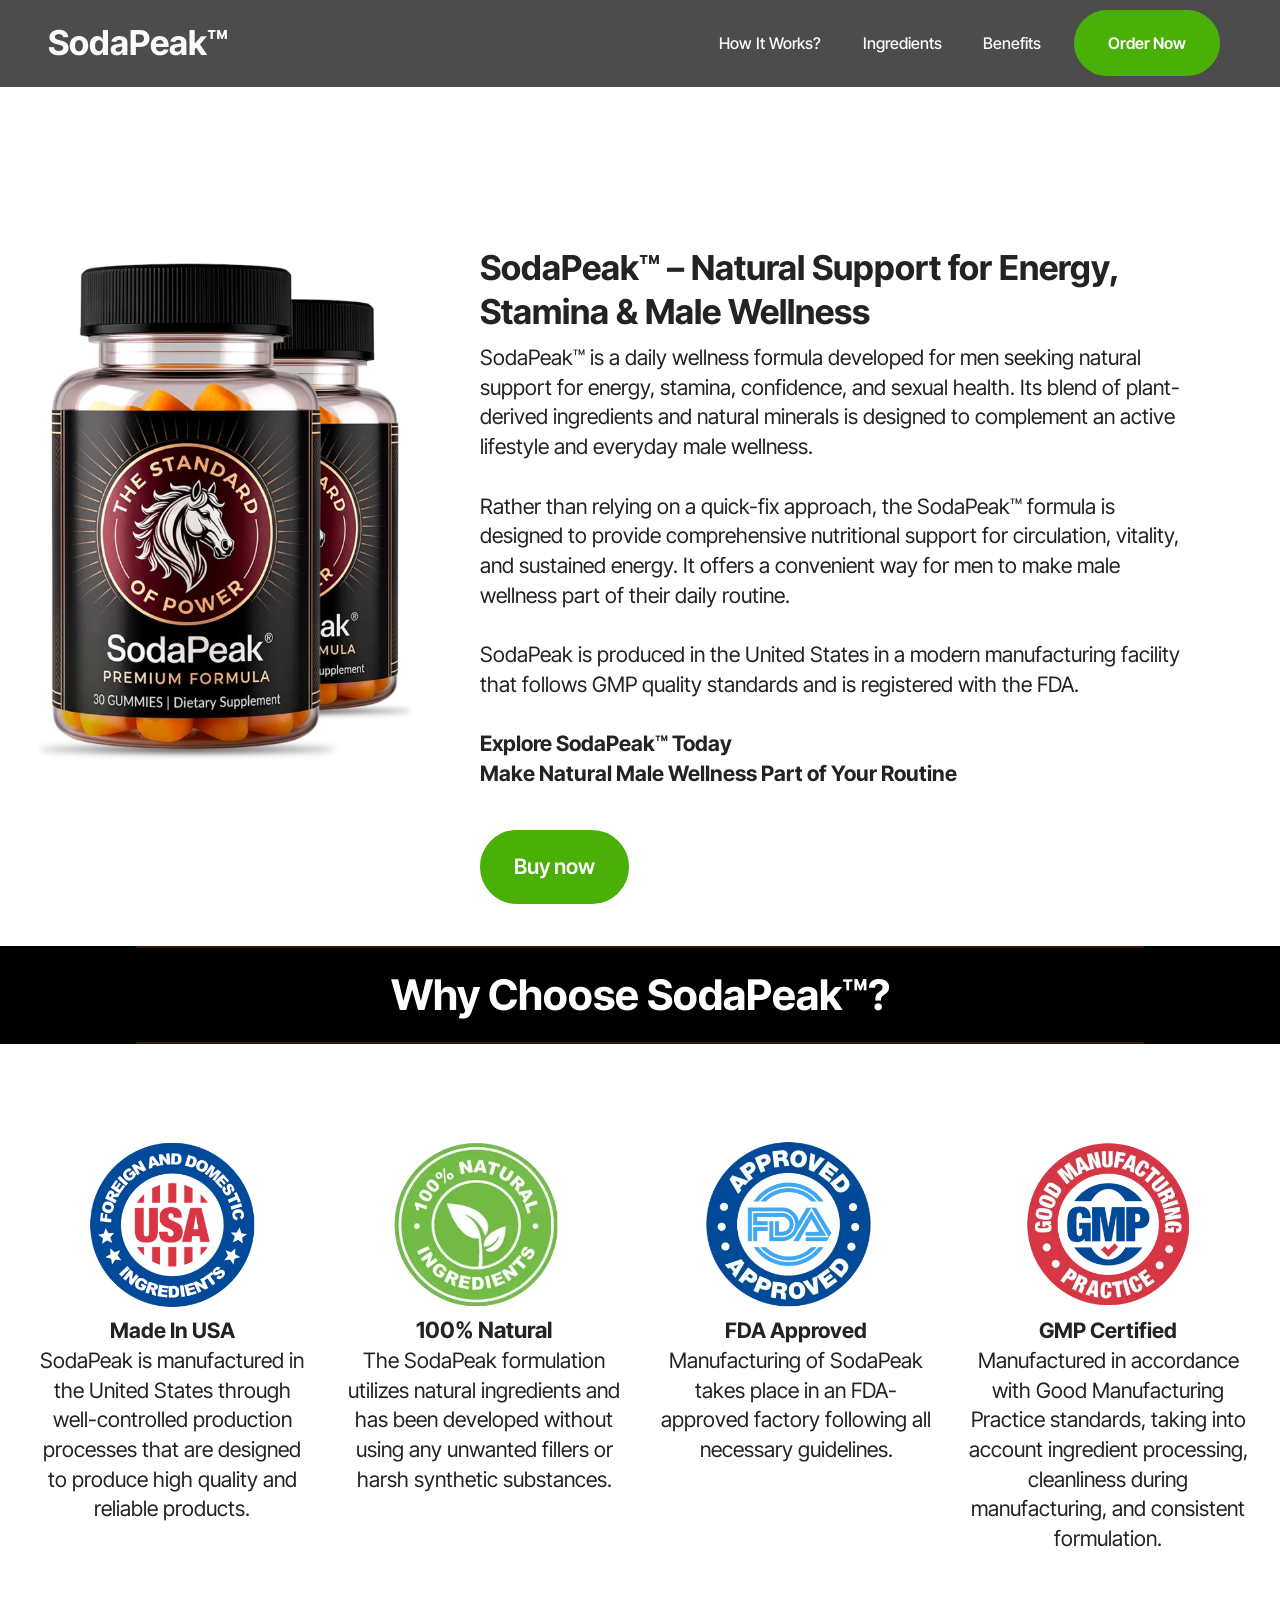
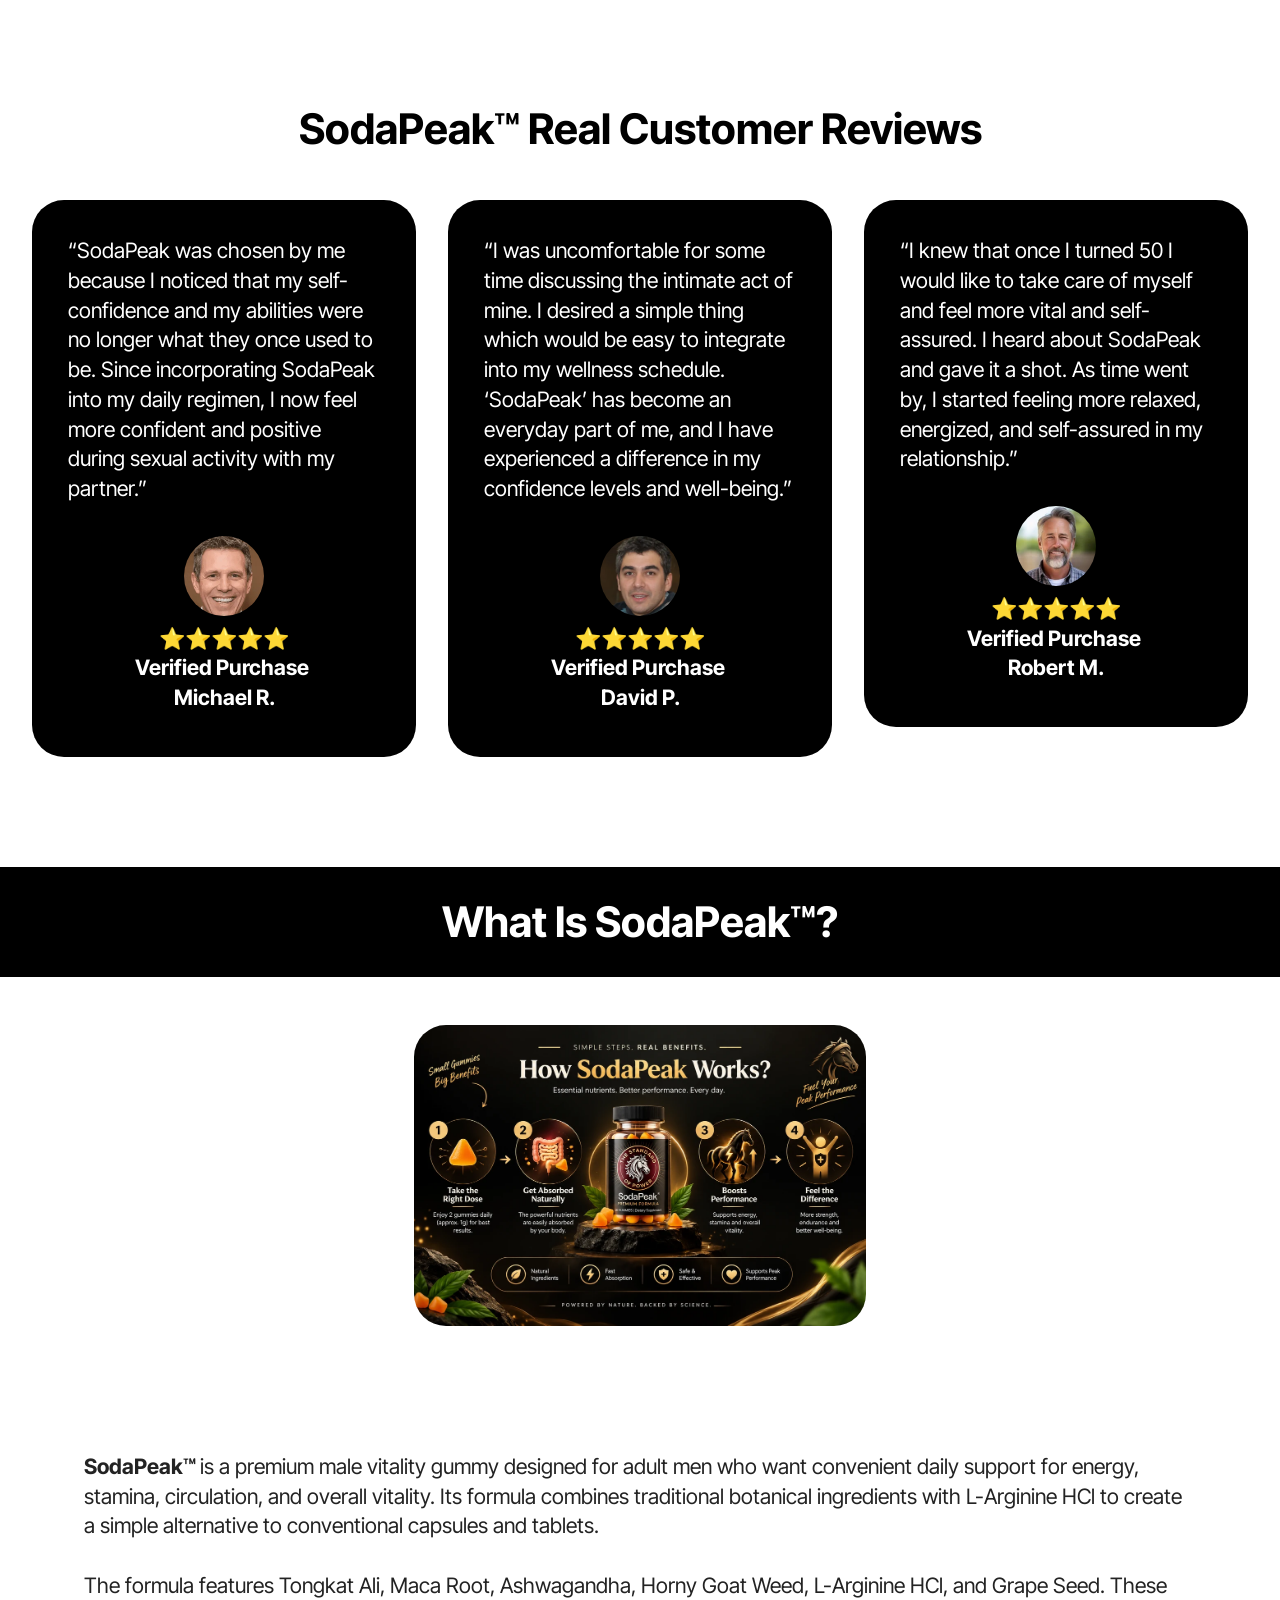
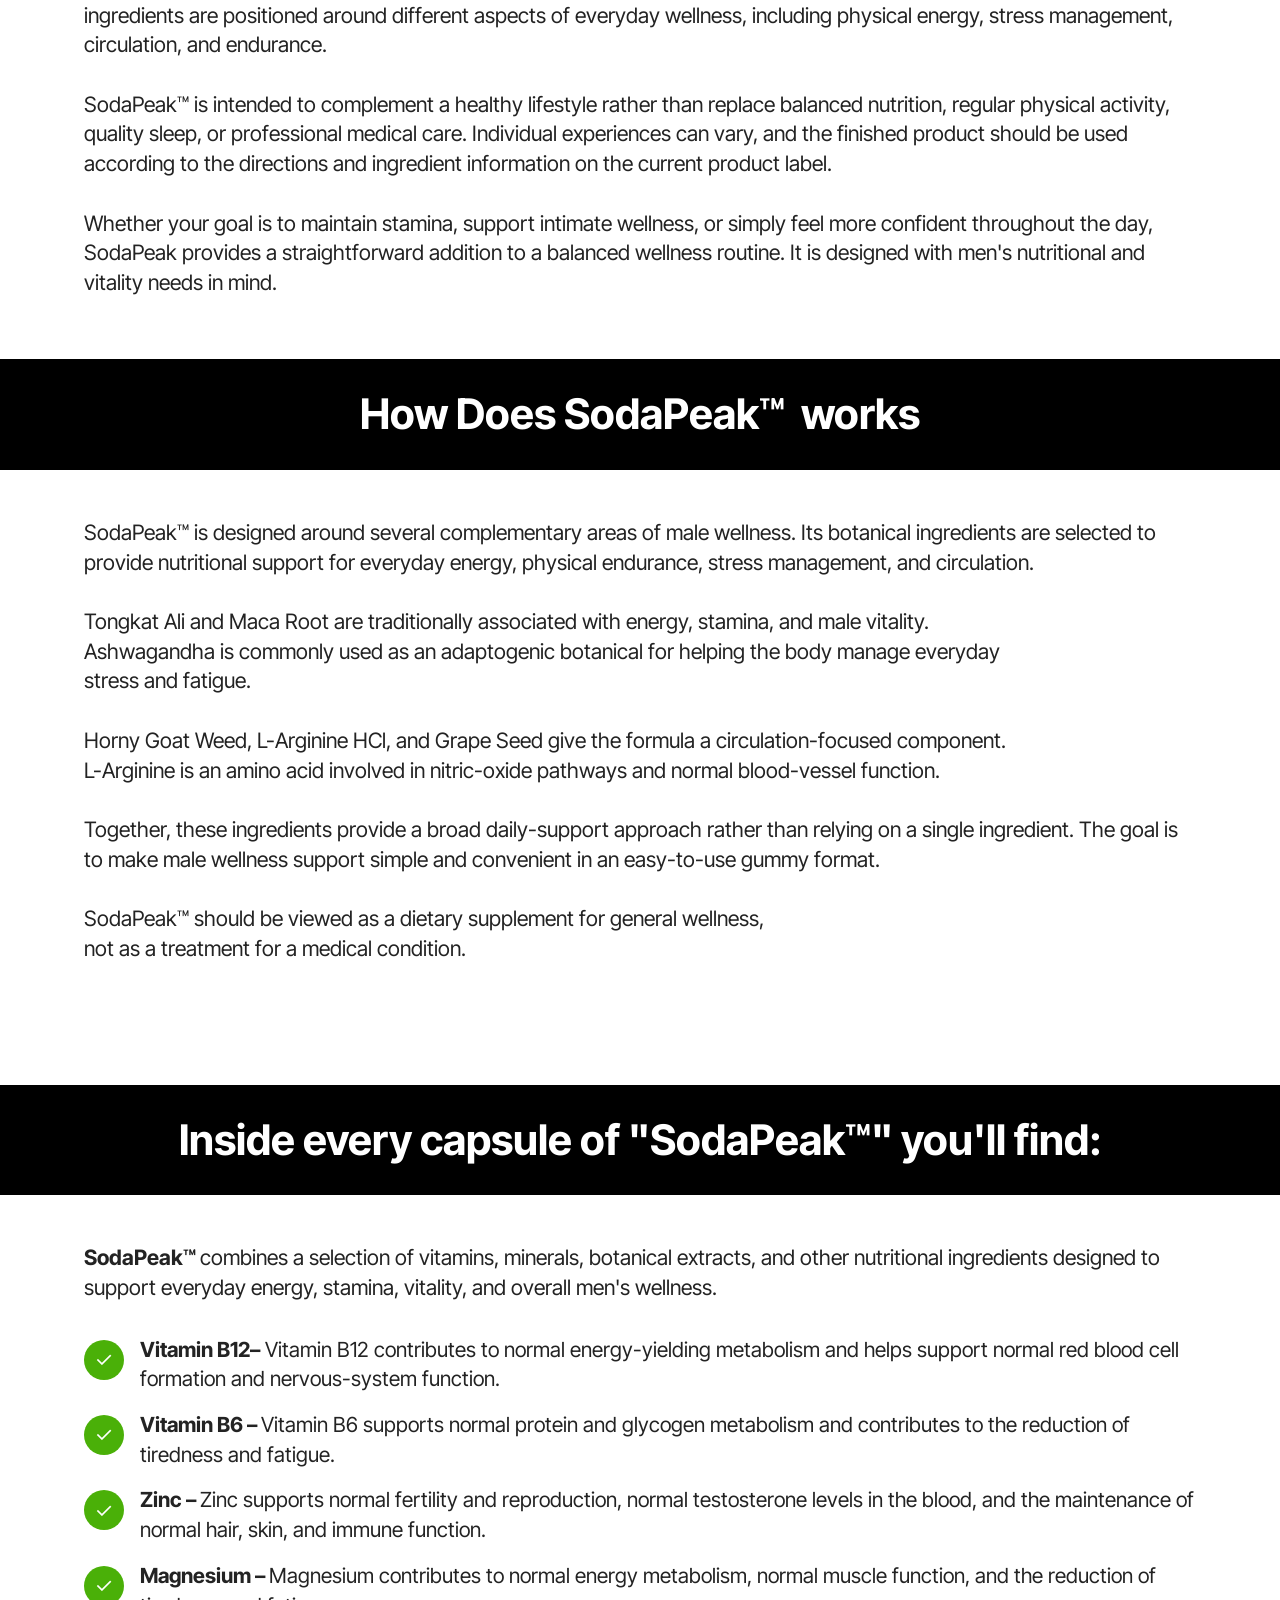
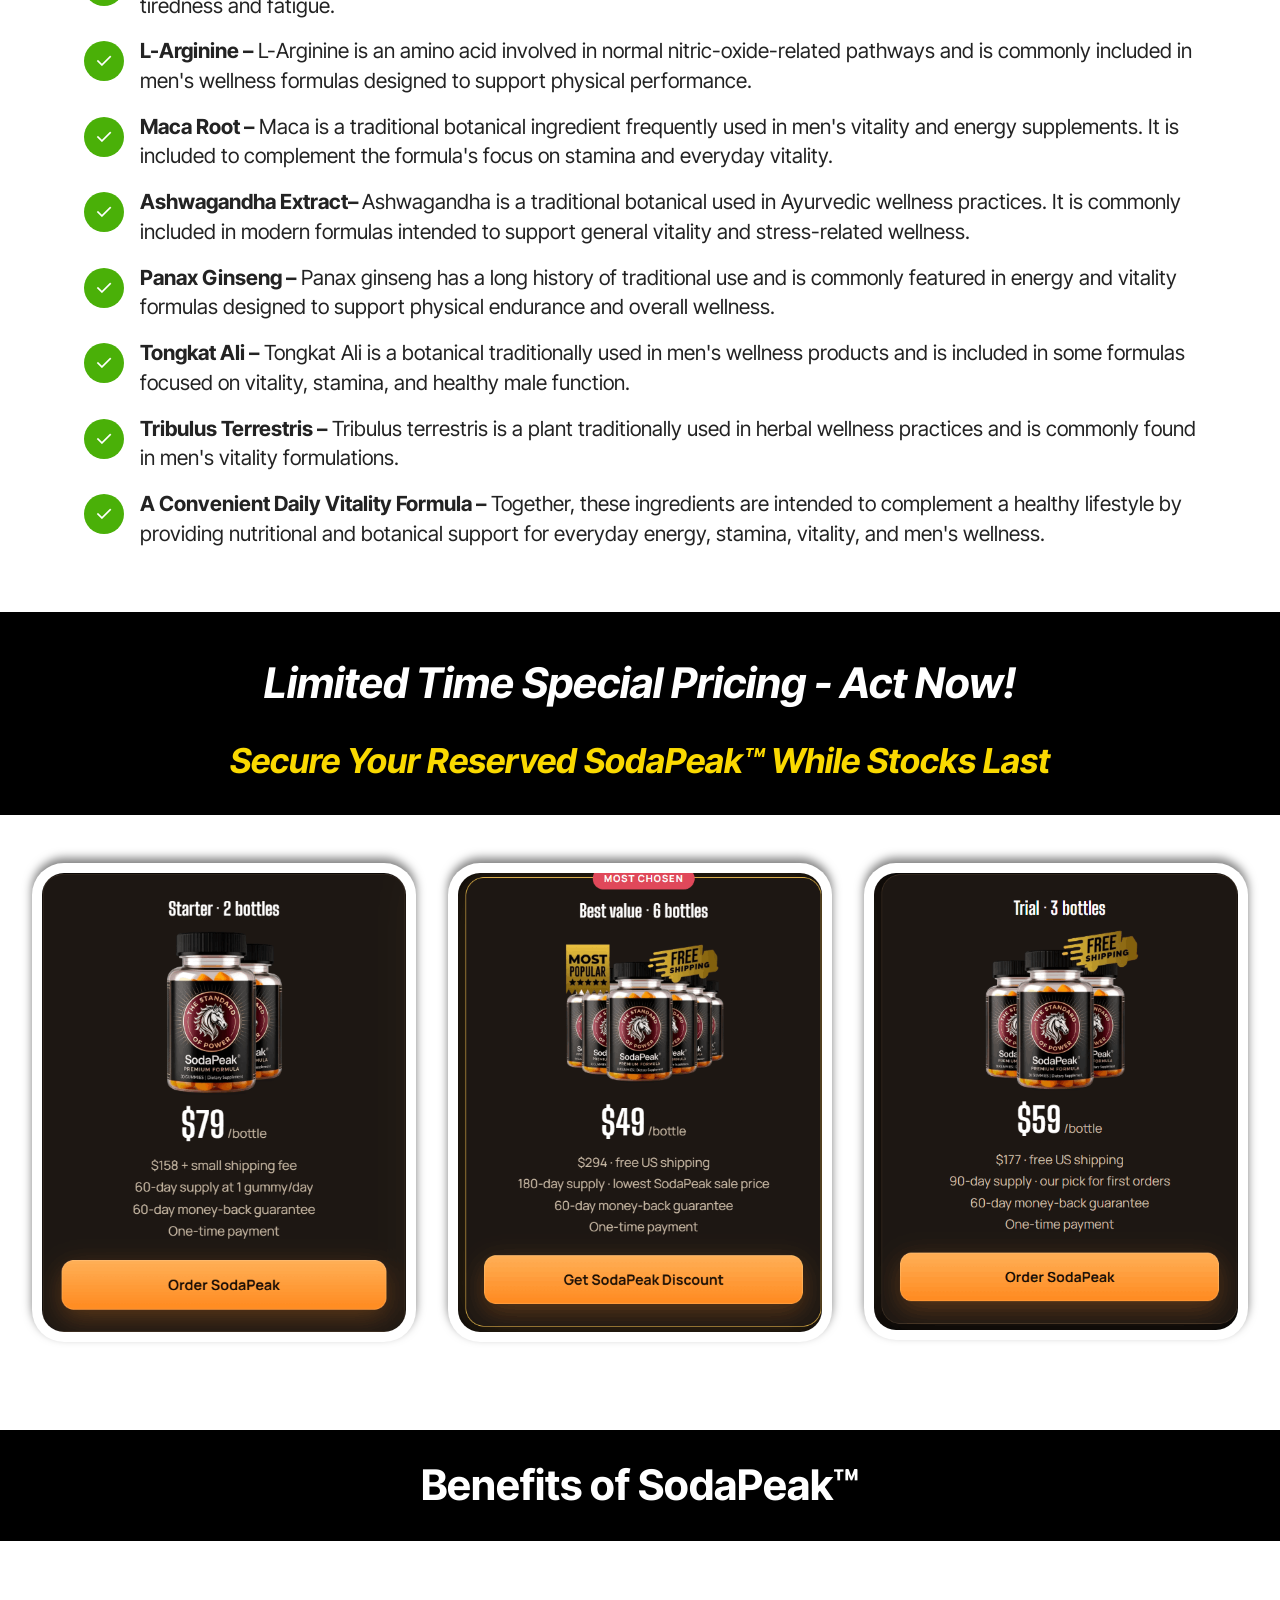
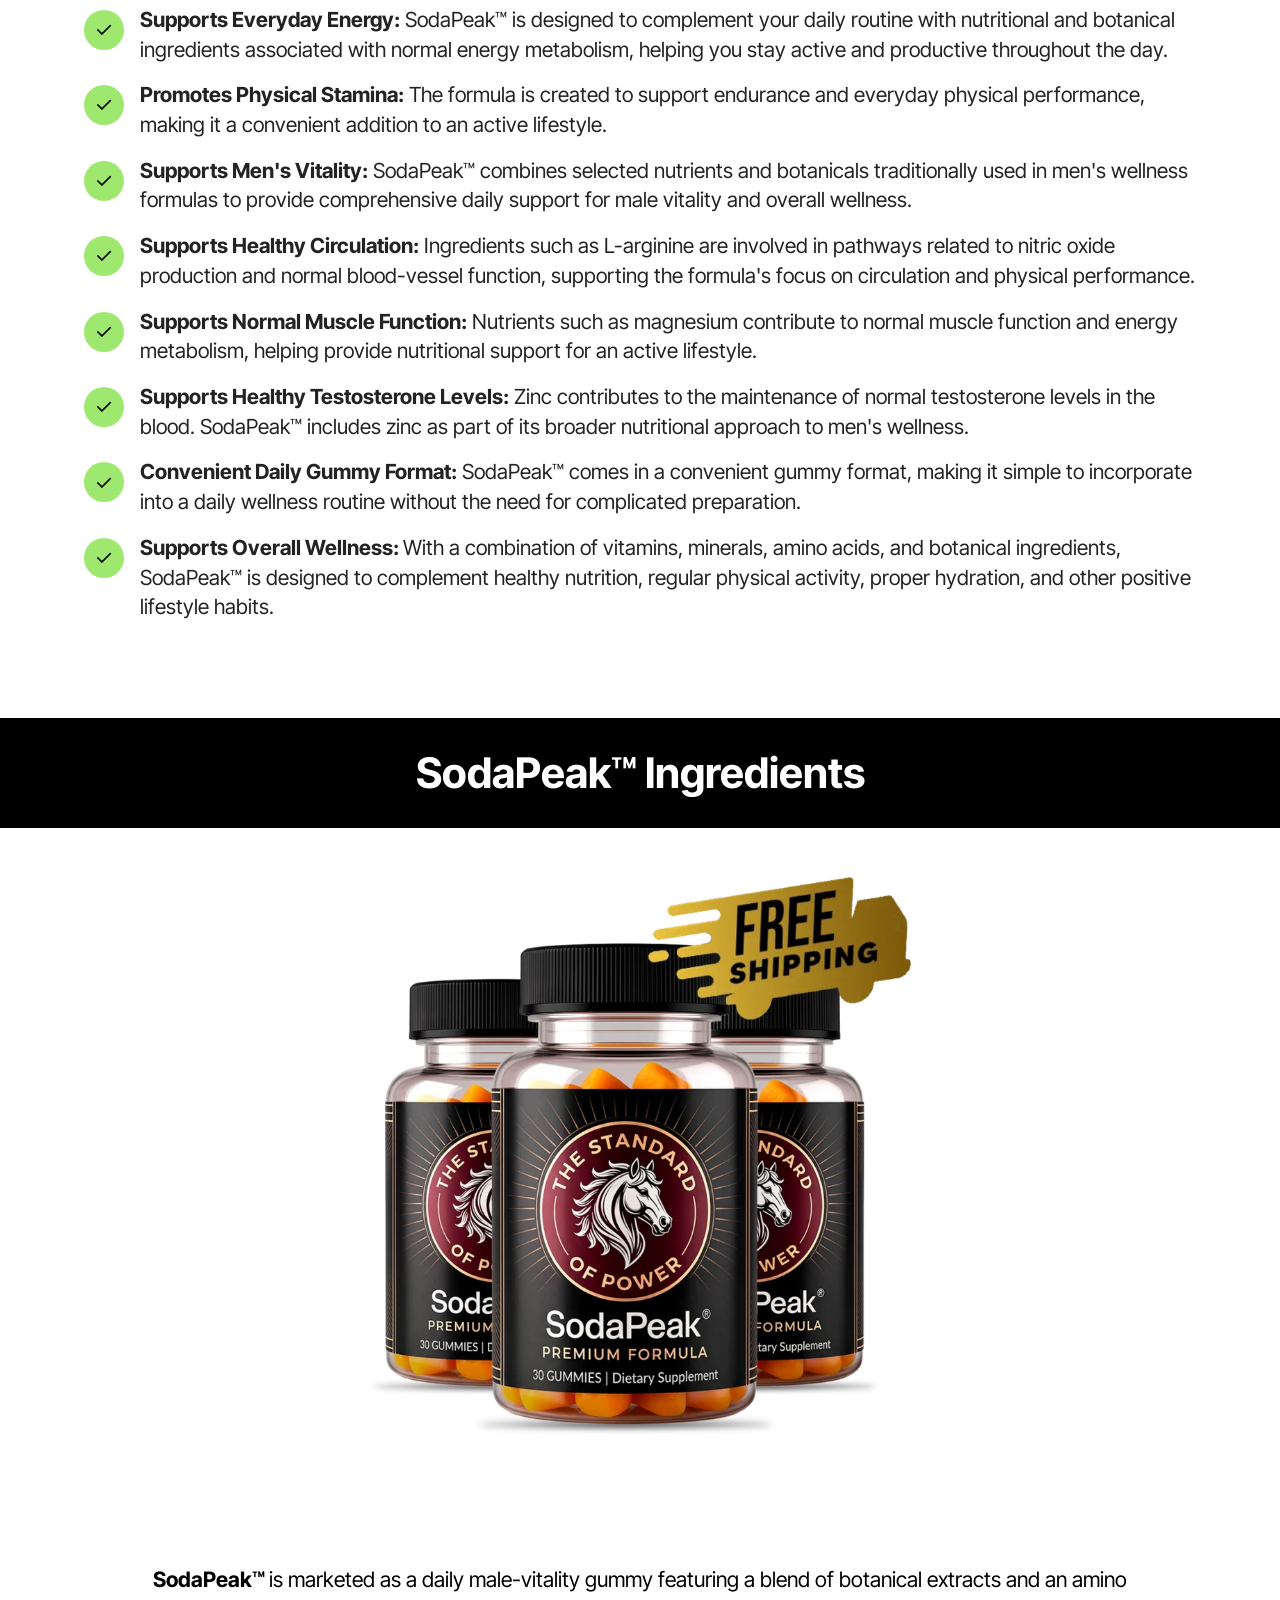
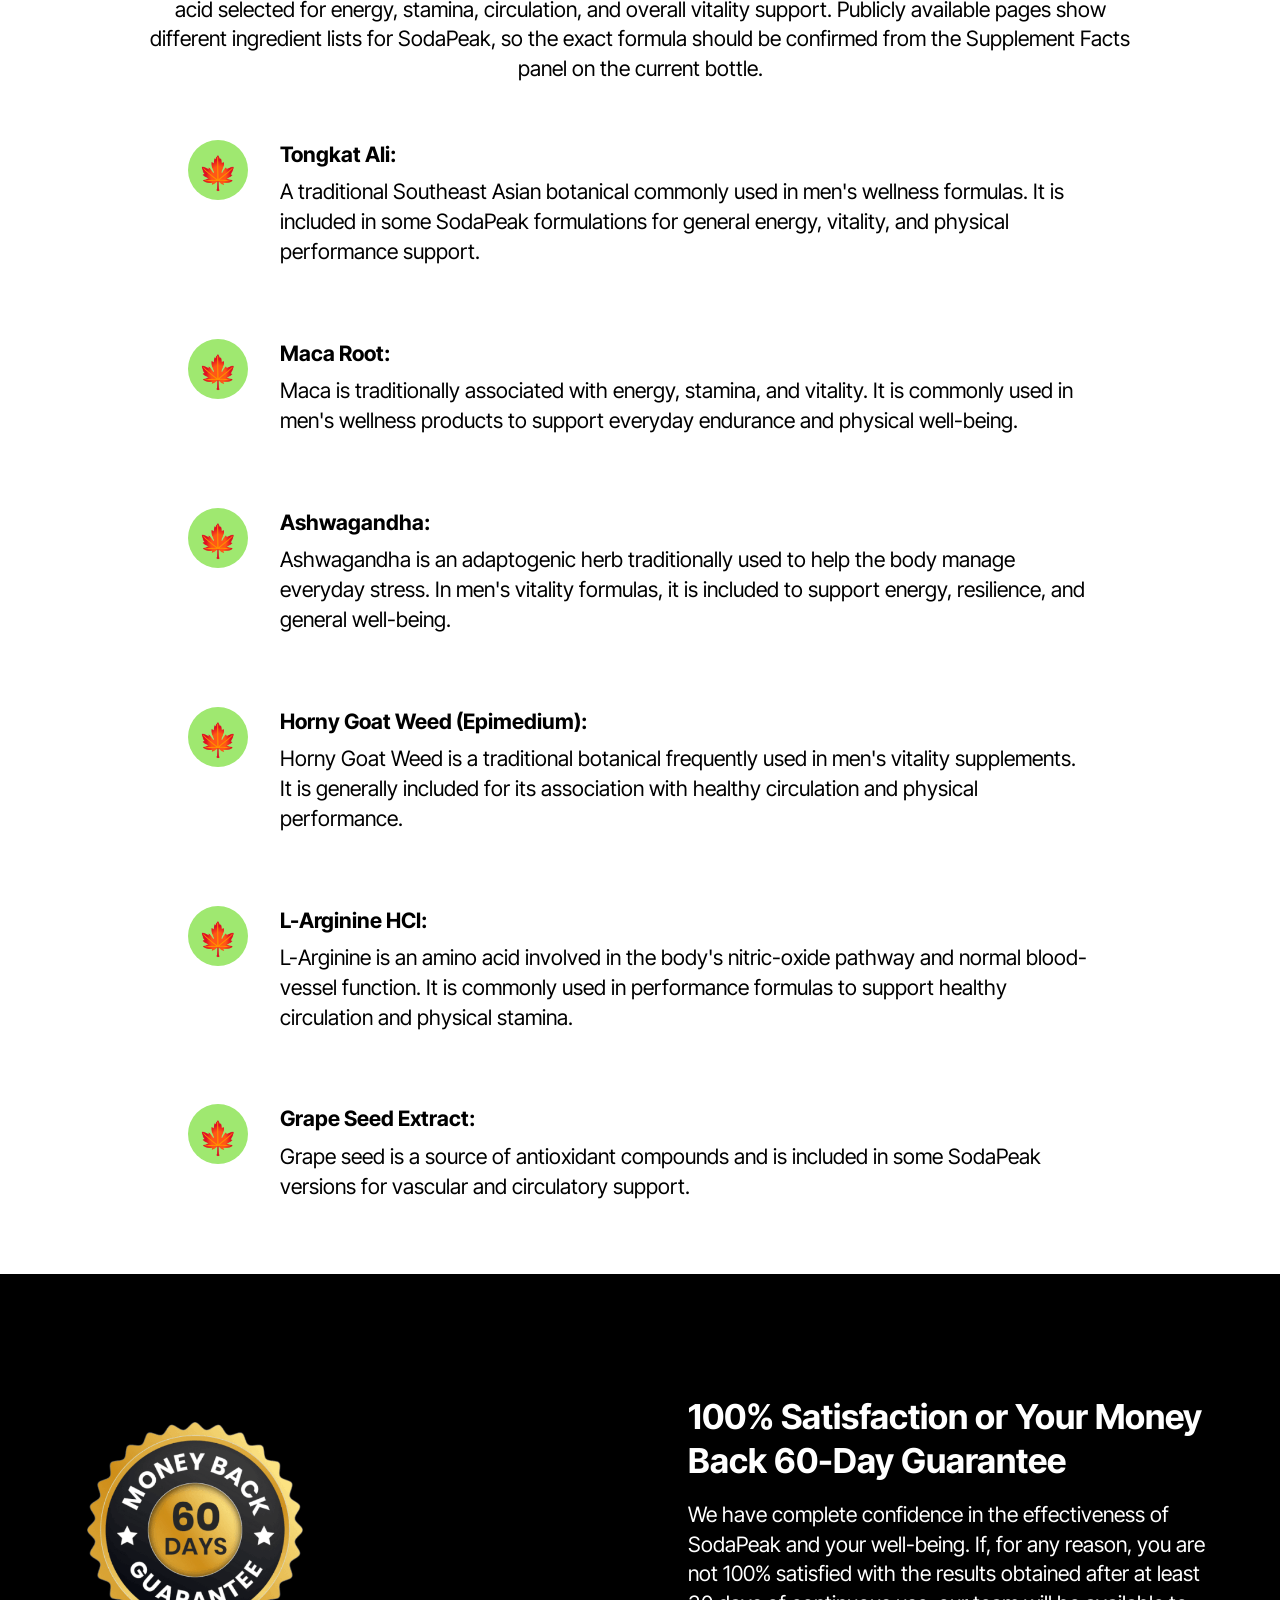
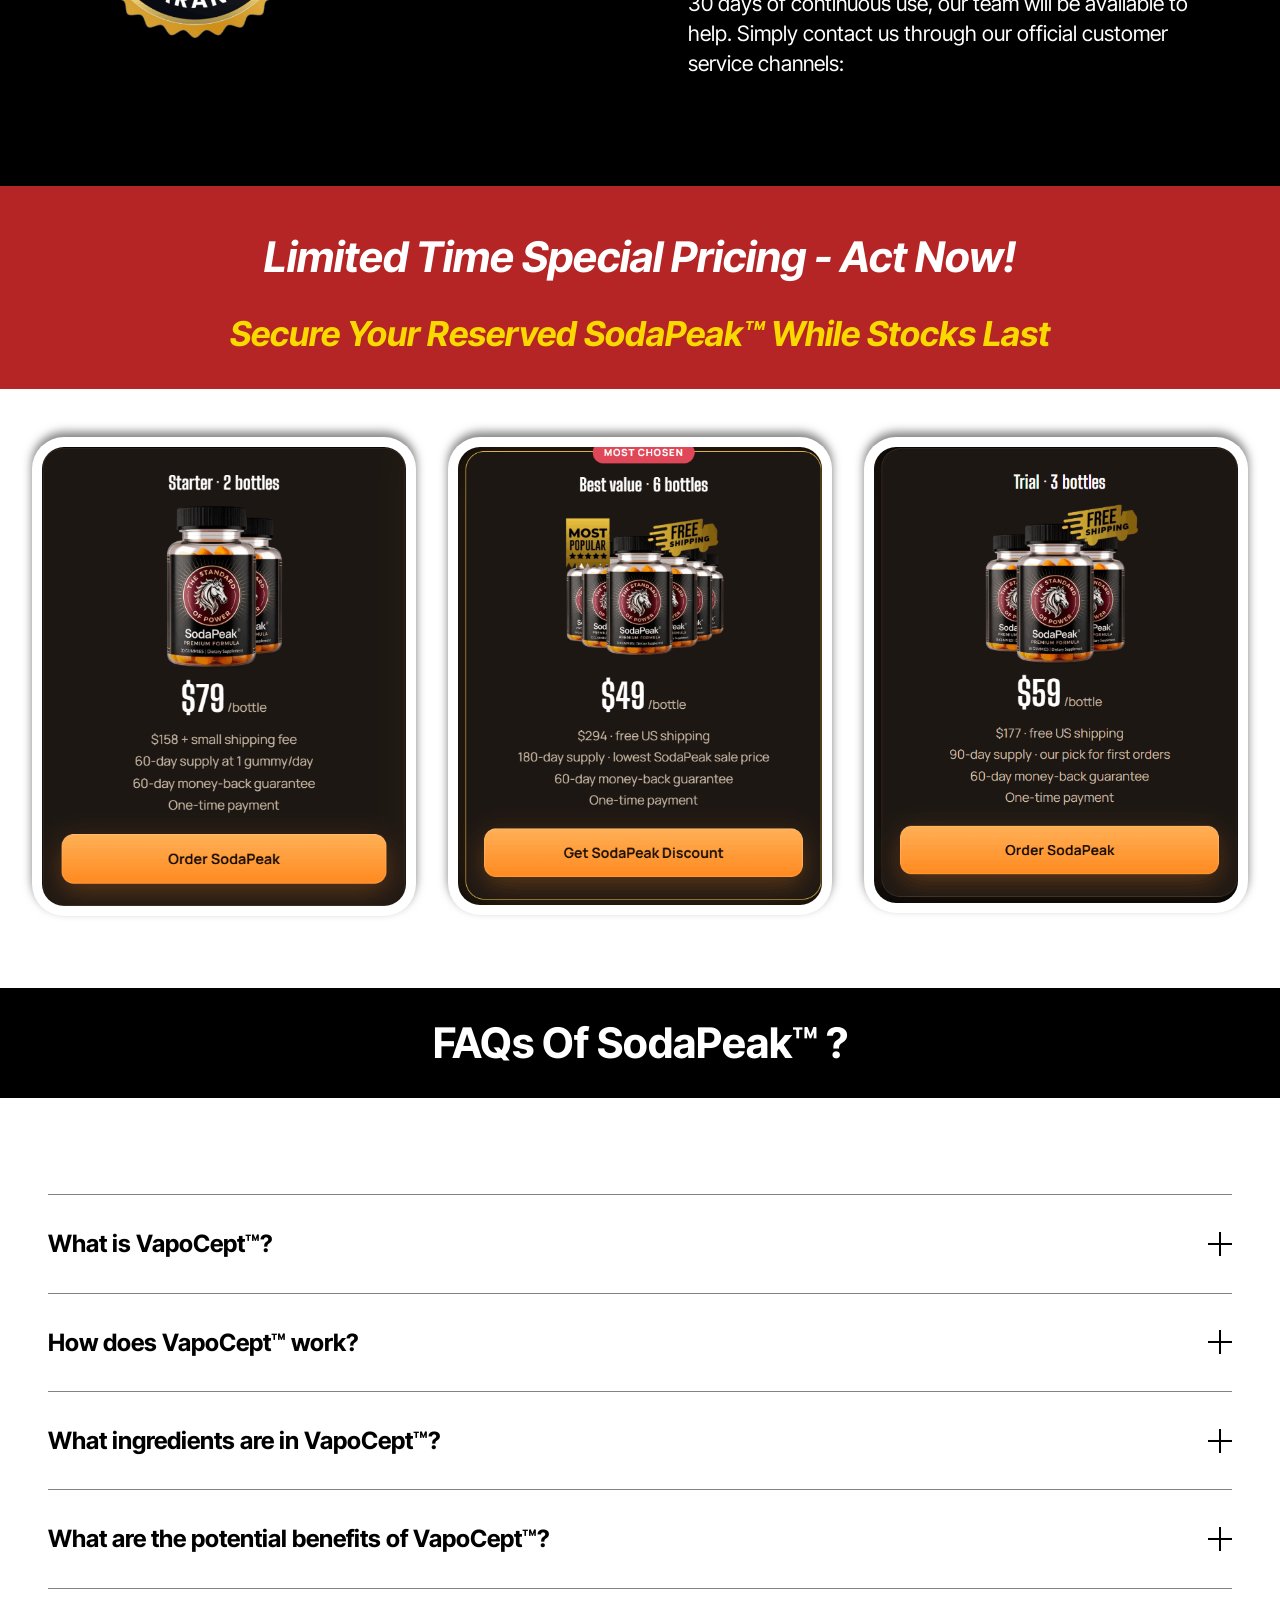
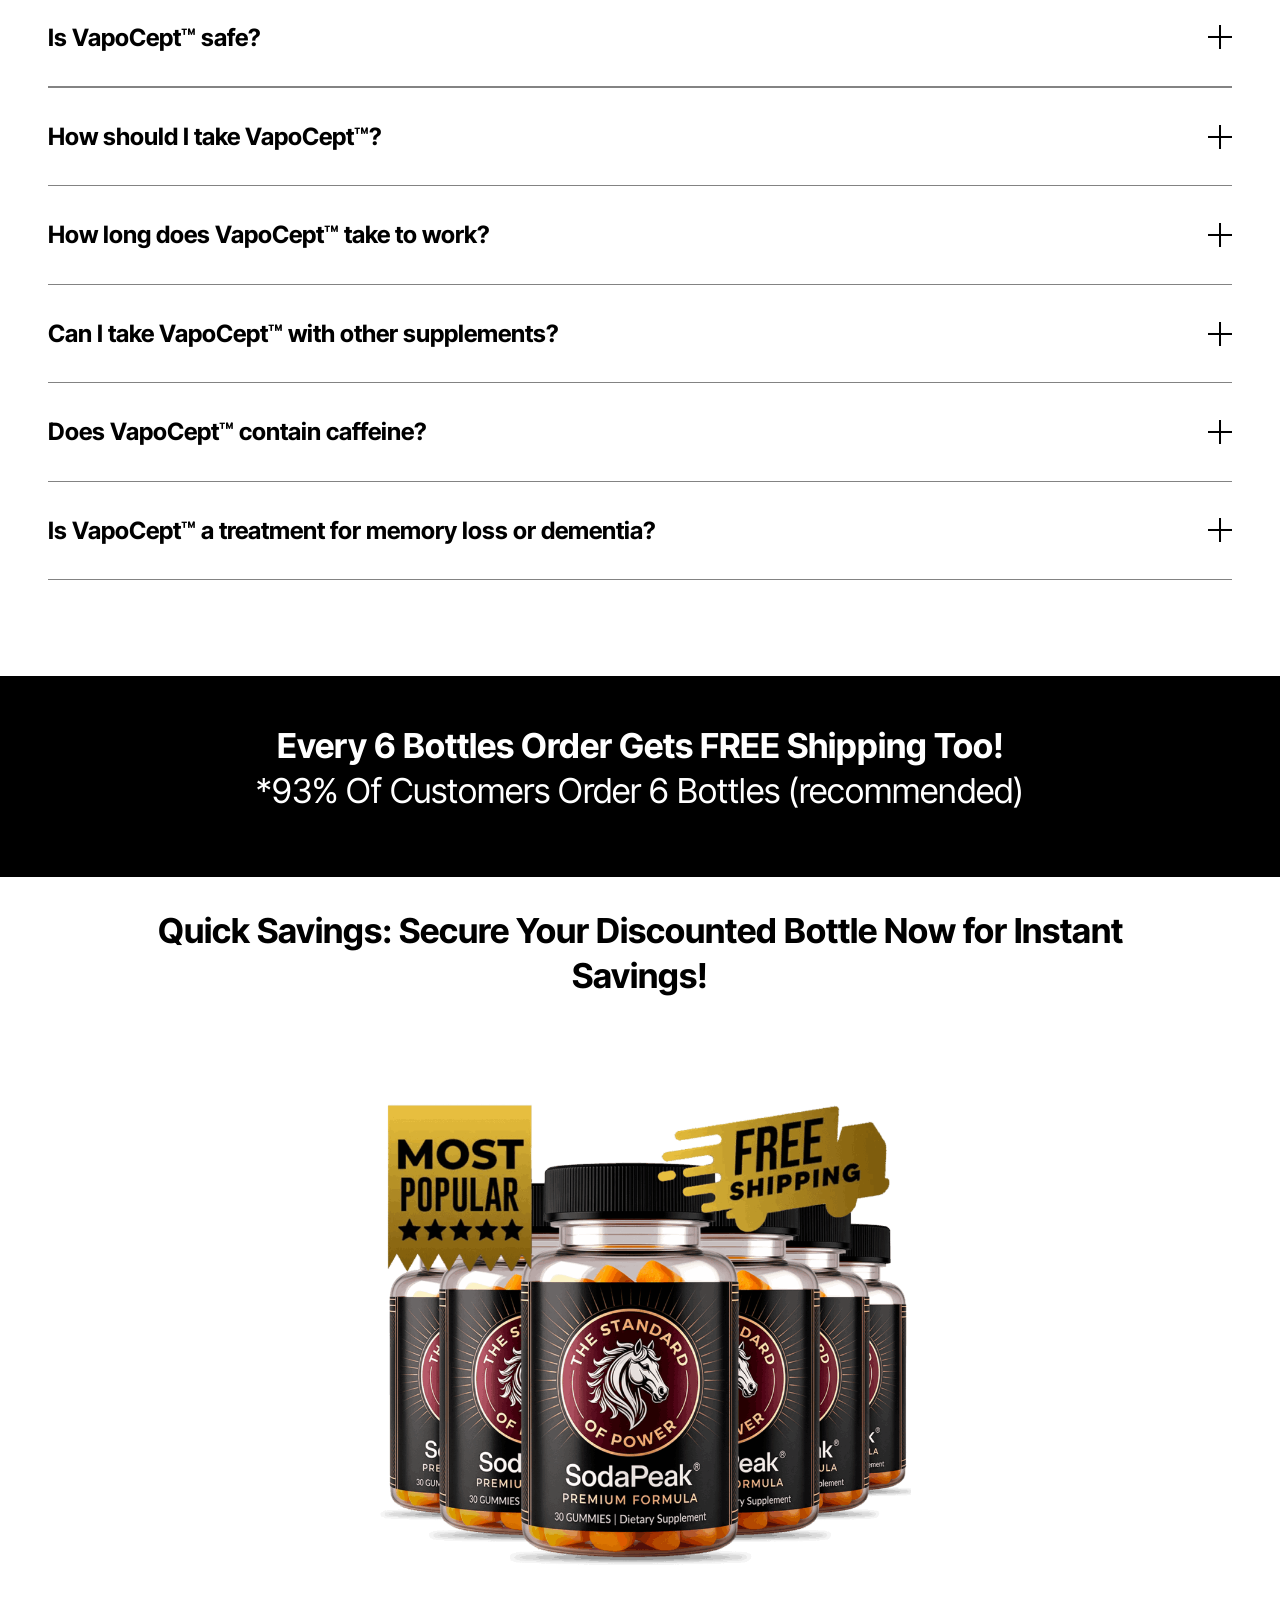
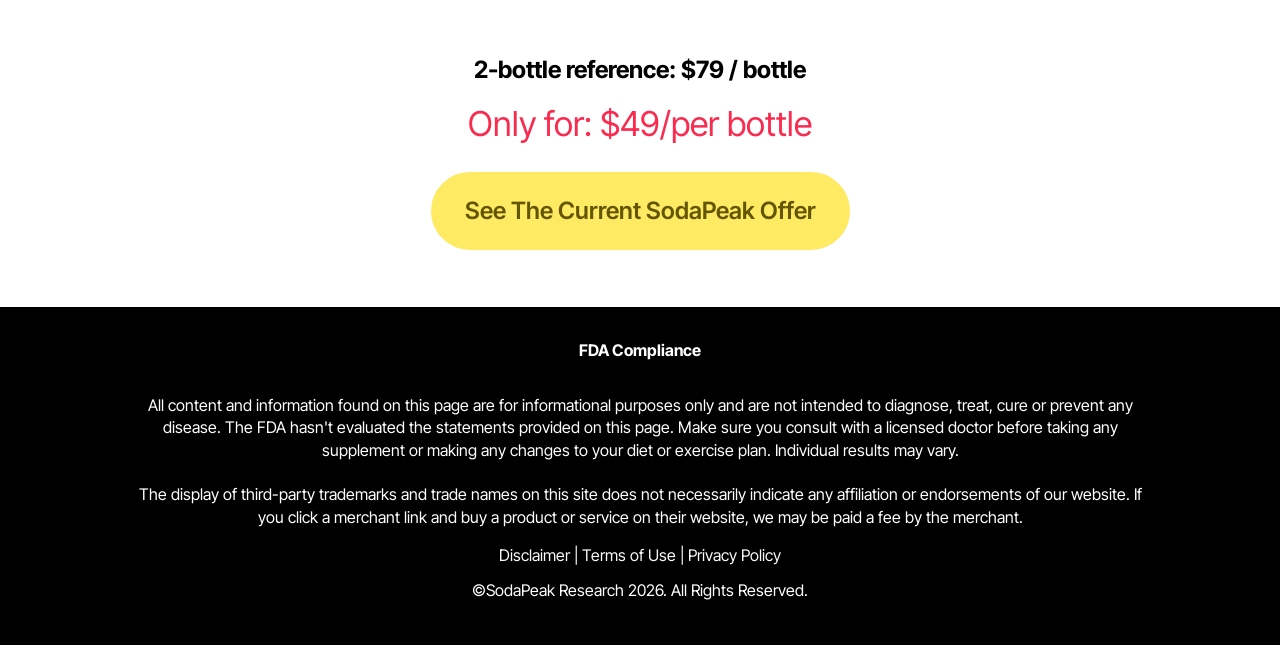
<file: index.html>
<!DOCTYPE html>
<html  lang="en">
<head>
  <!-- Site made with Mobirise Website Builder v6.1.12, https://mobirise.com -->
  <meta charset="UTF-8">
  <meta http-equiv="X-UA-Compatible" content="IE=edge">
  <meta name="generator" content="Mobirise v6.1.12, mobirise.com">
  <meta name="twitter:card" content="summary_large_image"/>
  <meta name="twitter:image:src" content="assets/images/index-meta.webp">
  <meta property="og:image" content="assets/images/index-meta.webp">
  <meta name="twitter:title" content="SodaPeak™ — Premium Male Vitality Gummies for Energy & Stamina">
  <meta name="viewport" content="width=device-width, initial-scale=1, minimum-scale=1">
  <link rel="shortcut icon" href="assets/images/sodapeak-hero-shot-1.webp" type="image/x-icon">
  <meta name="description" content="SodaPeak™ is a premium male vitality gummy designed to support daily energy, stamina, circulation, heart wellness, immunity, and overall vitality.">
  <meta name="google-site-verification" content="O65tAl1_hTqJR-W9cx2OoAfFXnvQR6buGiQTeo9qCoo" />
	<meta name="msvalidate.01" content="119BE22C202151335DDEE83183A2F68A" />

  
  <title>SodaPeak™ — Premium Male Vitality Gummies for Energy & Stamina</title>
  <link rel="stylesheet" href="assets/web/assets/mobirise-icons2/mobirise2.css">
  <link rel="stylesheet" href="assets/web/assets/mobirise-icons/mobirise-icons.css">
  <link rel="stylesheet" href="assets/bootstrap/css/bootstrap.min.css">
  <link rel="stylesheet" href="assets/dropdown/css/style.css">
  <link rel="stylesheet" href="assets/socicon/css/styles.css">
  <link rel="stylesheet" href="assets/theme/css/style.css">
  <link rel="preload" href="https://fonts.googleapis.com/css?family=Inter+Tight:100,200,300,400,500,600,700,800,900,100i,200i,300i,400i,500i,600i,700i,800i,900i&display=swap" as="style" onload="this.onload=null;this.rel='stylesheet'">
  <noscript><link rel="stylesheet" href="https://fonts.googleapis.com/css?family=Inter+Tight:100,200,300,400,500,600,700,800,900,100i,200i,300i,400i,500i,600i,700i,800i,900i&display=swap"></noscript>
  <link rel="preload" as="style" href="assets/mobirise/css/mbr-additional.css?v=qx6jys"><link rel="stylesheet" href="assets/mobirise/css/mbr-additional.css?v=qx6jys" type="text/css">

  
  
  <meta name="keywords" content="prosta defend, prostadefend, prosta defend supplement, prosta defend pills">
 <meta name="author" content="prosta defend">
		
 <link rel="canonical" href="" >
</head>
<body>
  
  <section data-bs-version="5.1" class="menu menu2 cid-vvjRE5VQ8q" once="menu" id="menu2-21">
    
    <nav class="navbar navbar-dropdown navbar-expand-lg">
        <div class="container">
            <div class="navbar-brand">
                
                <span class="navbar-caption-wrap"><a class="navbar-caption text-white text-primary display-2" href="https://maxwebleads.com/13593/1514/2/?">SodaPeak™<br></a></span>
            </div>
            <button class="navbar-toggler" type="button" data-toggle="collapse" data-bs-toggle="collapse" data-target="#navbarSupportedContent" data-bs-target="#navbarSupportedContent" aria-controls="navbarNavAltMarkup" aria-expanded="false" aria-label="Toggle navigation">
                <div class="hamburger">
                    <span></span>
                    <span></span>
                    <span></span>
                    <span></span>
                </div>
            </button>
            <div class="collapse navbar-collapse" id="navbarSupportedContent">
                <ul class="navbar-nav nav-dropdown" data-app-modern-menu="true"><li class="nav-item"><a class="nav-link link text-white display-4" href="index.html#header3-1m">How It Works?</a></li>
                    <li class="nav-item"><a class="nav-link link text-white display-4" href="index.html#features20-x">
                            Ingredients</a></li>
                    <li class="nav-item"><a class="nav-link link text-white display-4" href="index.html#header3-1n">Benefits</a>
                    </li></ul>
                
                <div class="navbar-buttons mbr-section-btn"><a class="btn btn-primary display-4" href="https://maxwebleads.com/13593/1514/2/?">Order Now</a></div>
            </div>
        </div>
    </nav>
</section>

<section data-bs-version="5.1" class="features7 cid-vvjSD3Nnea" id="features7-22">
    <!---->
    

    
    
    <div class="container">
        <div class="card-wrapper">
            <div class="row align-items-center">
                <div class="col-12 col-lg-4">
                    <div class="image-wrapper">
                        <a href="https://maxwebleads.com/13593/1514/2/?"><img src="assets/images/sodapeak-hero-shot.webp" alt="Mobirise Website Builder"></a>
                    </div>
                </div>
                <div class="col-12 col-lg">
                    <div class="text-box">
                        <h5 class="mbr-title mbr-fonts-style display-2">
                            <strong><br></strong><strong><br></strong><br><strong>SodaPeak™ – Natural Support for Energy, Stamina &amp; Male Wellness</strong></h5>
                        <p class="mbr-text mbr-fonts-style display-7">SodaPeak™ is a daily wellness formula developed for men seeking natural support for energy, stamina, confidence, and sexual health. Its blend of plant-derived ingredients and natural minerals is designed to complement an active lifestyle and everyday male wellness.<br><br>Rather than relying on a quick-fix approach, the SodaPeak™ formula is designed to provide comprehensive nutritional support for circulation, vitality, and sustained energy. It offers a convenient way for men to make male wellness part of their daily routine.<br><br>SodaPeak is produced in the United States in a modern manufacturing facility that follows GMP quality standards and is registered with the FDA.
<br><br><strong>Explore SodaPeak™ Today
<br>Make Natural Male Wellness Part of Your Routine</strong><br></p>
                        
                        <div class="mbr-section-btn pt-3"><a href="https://mobiri.se" class="btn btn-primary display-7">Buy now</a></div>
                    </div>
                </div>
            </div>
        </div>
    </div>
</section>

<section data-bs-version="5.1" class="content6 cid-vvjX7Km81t" id="content6-24">
    
    <div class="container">
        <div class="row justify-content-center">
            <div class="col-md-12 col-lg-10">
                <hr class="line">
                <p class="mbr-text align-center mbr-fonts-style my-4 display-1"><strong>Why Choose&nbsp;SodaPeak™?</strong><br></p>
                <hr class="line">
            </div>
        </div>
    </div>
</section>

<section data-bs-version="5.1" class="gallery5 mbr-gallery cid-vvjX5FZ1n5" id="gallery5-23">
    

    
    

    <div class="container">
        
        <div class="row mbr-gallery mt-4">
            <div class="col-12 col-md-6 col-lg-3 item gallery-image active">
                <div class="item-wrapper" data-toggle="modal" data-bs-toggle="modal" data-target="#vweBnjbahF-modal" data-bs-target="#vweBnjbahF-modal">
                    <img class="w-100" src="assets/images/made-in-usa-1.webp" alt="Mobirise Website Builder" data-slide-to="0" data-bs-slide-to="0" data-target="#lb-vweBnjbahF" data-bs-target="#lb-vweBnjbahF">
                    <div class="icon-wrapper">
                        <span class="mobi-mbri mobi-mbri-search mbr-iconfont mbr-iconfont-btn"></span>
                    </div>
                </div>
                <h1 class="mbr-item-subtitle mbr-fonts-style align-center mb-2 mt-2 display-7"><div><strong>Made In USA</strong></div><div>SodaPeak is manufactured in the United States through well-controlled production processes that are designed to produce high quality and reliable products.</div><div>
</div><div>
</div></h1>
            </div>
            <div class="col-12 col-md-6 col-lg-3 item gallery-image">
                <div class="item-wrapper" data-toggle="modal" data-bs-toggle="modal" data-target="#vweBnjbahF-modal" data-bs-target="#vweBnjbahF-modal">
                    <img class="w-100" src="assets/images/100-natural-500x300.webp" alt="Mobirise Website Builder" data-slide-to="1" data-bs-slide-to="1" data-target="#lb-vweBnjbahF" data-bs-target="#lb-vweBnjbahF">
                    <div class="icon-wrapper">
                        <span class="mobi-mbri mobi-mbri-search mbr-iconfont mbr-iconfont-btn"></span>
                    </div>
                </div>
                <h1 class="mbr-item-subtitle mbr-fonts-style align-center mb-2 mt-2 display-7"><div><span style="font-size: 1.4rem;"><strong>100% Natural</strong></span></div><div>The SodaPeak formulation utilizes natural ingredients and has been developed without using any unwanted fillers or harsh synthetic substances.</div><div>
</div><div>
</div></h1>
            </div>
            
            <div class="col-12 col-md-6 col-lg-3 item gallery-image">
                <div class="item-wrapper" data-toggle="modal" data-bs-toggle="modal" data-target="#vweBnjbahF-modal" data-bs-target="#vweBnjbahF-modal">
                    <img class="w-100" src="assets/images/fda-approved-500x300.webp" alt="Mobirise Website Builder" data-slide-to="2" data-bs-slide-to="2" data-target="#lb-vweBnjbahF" data-bs-target="#lb-vweBnjbahF">
                    <div class="icon-wrapper">
                        <span class="mobi-mbri mobi-mbri-search mbr-iconfont mbr-iconfont-btn"></span>
                    </div>
                </div>
                <h1 class="mbr-item-subtitle mbr-fonts-style align-center mb-2 mt-2 display-7"><div><strong>FDA Approved</strong></div><div>Manufacturing of SodaPeak takes place in an FDA-approved factory following all necessary guidelines.</div><div>
</div></h1>
            </div><div class="col-12 col-md-6 col-lg-3 item gallery-image">
                <div class="item-wrapper" data-toggle="modal" data-bs-toggle="modal" data-target="#vweBnjbahF-modal" data-bs-target="#vweBnjbahF-modal">
                    <img class="w-100" src="assets/images/gmp-certified-500x300.webp" alt="Mobirise Website Builder" data-slide-to="3" data-bs-slide-to="3" data-target="#lb-vweBnjbahF" data-bs-target="#lb-vweBnjbahF">
                    <div class="icon-wrapper">
                        <span class="mobi-mbri mobi-mbri-search mbr-iconfont mbr-iconfont-btn"></span>
                    </div>
                </div>
                <h1 class="mbr-item-subtitle mbr-fonts-style align-center mb-2 mt-2 display-7"><div><strong>GMP Certified</strong></div><div>Manufactured in accordance with Good Manufacturing Practice standards, taking into account ingredient processing, cleanliness during manufacturing, and consistent formulation.</div></h1>
            </div>
        </div>

        <div class="modal mbr-slider" tabindex="-1" role="dialog" aria-hidden="true" id="vweBnjbahF-modal">
            <div class="modal-dialog" role="document">
                <div class="modal-content">
                    <div class="modal-body">
                        <div class="carousel slide" id="lb-vweBnjbahF" data-interval="5000" data-bs-interval="5000">
                            <div class="carousel-inner">
                                <div class="carousel-item active">
                                    <img class="d-block w-100" src="assets/images/made-in-usa-1.webp" alt="Mobirise Website Builder">
                                </div>
                                <div class="carousel-item">
                                    <img class="d-block w-100" src="assets/images/100-natural-500x300.webp" alt="Mobirise Website Builder">
                                </div>
                                
                                <div class="carousel-item">
                                    <img class="d-block w-100" src="assets/images/fda-approved-500x300.webp" alt="Mobirise Website Builder">
                                </div><div class="carousel-item">
                                    <img class="d-block w-100" src="assets/images/gmp-certified-500x300.webp" alt="Mobirise Website Builder">
                                </div>
                            </div>
                            <ol class="carousel-indicators">
                                <li data-slide-to="0" data-bs-slide-to="0" class="active" data-target="#lb-vweBnjbahF" data-bs-target="#lb-vweBnjbahF"></li>
                                <li data-slide-to="1" data-bs-slide-to="1" data-target="#lb-vweBnjbahF" data-bs-target="#lb-vweBnjbahF"></li>
                                <li data-slide-to="2" data-bs-slide-to="2" data-target="#lb-vweBnjbahF" data-bs-target="#lb-vweBnjbahF"></li>
                                <li data-slide-to="3" data-bs-slide-to="3" data-target="#lb-vweBnjbahF" data-bs-target="#lb-vweBnjbahF"></li>
                            </ol>
                            <a role="button" href="" class="close" data-dismiss="modal" data-bs-dismiss="modal" aria-label="Close">
                            </a>
                            <a class="carousel-control-prev carousel-control" role="button" data-slide="prev" data-bs-slide="prev" href="#lb-vweBnjbahF">
                                <span class="mobi-mbri mobi-mbri-arrow-prev" aria-hidden="true"></span>
                                <span class="sr-only visually-hidden">Previous</span>
                            </a>
                            <a class="carousel-control-next carousel-control" role="button" data-slide="next" data-bs-slide="next" href="#lb-vweBnjbahF">
                                <span class="mobi-mbri mobi-mbri-arrow-next" aria-hidden="true"></span>
                                <span class="sr-only visually-hidden">Next</span>
                            </a>
                        </div>
                    </div>
                </div>
            </div>
        </div>
    </div>
</section>

<section data-bs-version="5.1" class="people04 cid-vvjZd48blB" id="people04-27">
	
	
	<div class="container">
		<div class="row mb-5 justify-content-center">
			<div class="col-12 mb-0 content-head">
				<h3 class="mbr-section-title mbr-fonts-style align-center mb-0 display-1"><strong>SodaPeak™ Real Customer Reviews</strong></h3>
				
			</div>
		</div>
		<div class="row mbr-masonry" data-masonry="{&quot;percentPosition&quot;: true }">
			
			<div class="item features-without-image col-12 col-md-6 col-lg-4 active">
				<div class="item-wrapper">
					<div class="card-box align-left">
						<p class="card-text mbr-fonts-style display-7">
							“SodaPeak was chosen by me because I noticed that my self-confidence and my abilities were no longer what they once used to be. Since incorporating SodaPeak into my daily regimen, I now feel more confident and positive during sexual activity with my partner.”
						</p>
						<div class="img-wrapper mt-4 mb-2">
							<img src="assets/images/customer-reviews.webp" data-slide-to="1" data-bs-slide-to="1" alt="Michael R.">
						</div>
						<h5 class="card-title mbr-fonts-style display-7"><strong>⭐⭐⭐⭐⭐</strong><br><strong>Verified Purchase&nbsp;</strong><br><strong>Michael R.</strong></h5>
					</div>
				</div>
			</div>
			<div class="item features-without-image col-12 col-md-6 col-lg-4">
				<div class="item-wrapper">
					<div class="card-box align-left">
						<p class="card-text mbr-fonts-style display-7">“I was uncomfortable for some time discussing the intimate act of mine. I desired a simple thing which would be easy to integrate into my wellness schedule. ‘SodaPeak’ has become an everyday part of me, and I have experienced a difference in my confidence levels and well-being.”<br>
						</p>
						<div class="img-wrapper mt-4 mb-2">
							<img src="assets/images/spartamax-reviews-2-376x369.webp" data-slide-to="2" data-bs-slide-to="2" alt="David P.">
						</div>
						<h5 class="card-title mbr-fonts-style display-7">
							<strong>⭐⭐⭐⭐⭐</strong><br><strong>Verified Purchase&nbsp;</strong><br><strong>
</strong>
						<div><strong>David P.</strong></div></h5>
					</div>
				</div>
			</div>
			
			<div class="item features-without-image col-12 col-md-6 col-lg-4">
				<div class="item-wrapper">
					<div class="card-box align-left">
						<p class="card-text mbr-fonts-style display-7">
							“I knew that once I turned 50 I would like to take care of myself and feel more vital and self-assured. I heard about SodaPeak and gave it a shot. As time went by, I started feeling more relaxed, energized, and self-assured in my relationship.”
						</p>
						<div class="img-wrapper mt-4 mb-2">
							<img src="assets/images/review-4.webp" data-slide-to="4" data-bs-slide-to="4" alt="Robert M.">
						</div>
						<h5 class="card-title mbr-fonts-style display-7"><strong>⭐⭐⭐⭐⭐</strong><br><strong>Verified Purchase&nbsp;</strong><br><strong>Robert M.</strong></h5>
					</div>
				</div>
			</div>
			
		</div>
	</div>
</section>

<section data-bs-version="5.1" class="header3 cid-uSwx4cJ0TO" id="header3-4">

    

    
    

    <div class="align-center container">
        <div class="row justify-content-center">
            <div class="col-12 col-lg-12">
                
                <h2 class="mbr-section-subtitle mbr-fonts-style mb-3 display-1"><strong>What Is SodaPeak™?</strong></h2>
                
                
            </div>
        </div>
    </div>
</section>

<section data-bs-version="5.1" class="header9 cid-uSwxo9HcY4" id="header9-6">

    

    
    

    <div class="text-center container">
        <div class="row justify-content-center">
            <div class="col-md-12 col-lg-9">
                <div class="image-wrap mb-4">
                    <a href="https://maxwebleads.com/13593/1514/2/?"><img src="assets/images/sodapeak-how-it-works.webp" alt="SodaPeak Official"></a>
                </div>
                
                
                
            </div>
        </div>
    </div>
</section>

<section data-bs-version="5.1" class="content4 cid-uSwx5BcQWN" id="content4-5">
    

    
    
    <div class="container">
        <div class="row justify-content-center">
            <div class="title col-md-12 col-lg-11">
                
                <h4 class="mbr-section-subtitle align-center mbr-fonts-style mb-4 display-7"><div><br></div><div><strong>SodaPeak™ </strong>is a premium male vitality gummy designed for adult men who want convenient daily support for energy, stamina, circulation, and overall vitality. Its formula combines traditional botanical ingredients with L-Arginine HCl to create a simple alternative to conventional capsules and tablets.</div><div><strong><br></strong></div><div>
</div><div>The formula features Tongkat Ali, Maca Root, Ashwagandha, Horny Goat Weed, L-Arginine HCl, and Grape Seed. These ingredients are positioned around different aspects of everyday wellness, including physical energy, stress management, circulation, and endurance.</div><div><br></div><div>
</div><div>SodaPeak™ is intended to complement a healthy lifestyle rather than replace balanced nutrition, regular physical activity, quality sleep, or professional medical care. Individual experiences can vary, and the finished product should be used according to the directions and ingredient information on the current product label.</div><br><div>Whether your goal is to maintain stamina, support intimate wellness, or simply feel more confident throughout the day, SodaPeak provides a straightforward addition to a balanced wellness routine. It is designed with men's nutritional and vitality needs in mind.
</div><div>
</div><div><br></div><div>
</div><div>
</div><div>
</div><div>
</div><div>
</div><div>
</div></h4>
                
            </div>
        </div>
    </div>
</section>

<section data-bs-version="5.1" class="header3 cid-uSwy3EeQp4" id="header3-7">

    

    
    

    <div class="align-center container">
        <div class="row justify-content-center">
            <div class="col-12 col-lg-12">
                
                <h2 class="mbr-section-subtitle mbr-fonts-style mb-3 display-1"><strong>How Does SodaPeak™&nbsp; works</strong></h2>
                
                
            </div>
        </div>
    </div>
</section>

<section data-bs-version="5.1" class="content4 cid-uSwy4P6KjC" id="content4-8">
    

    
    
    <div class="container">
        <div class="row justify-content-center">
            <div class="title col-md-12 col-lg-11">
                
                <h4 class="mbr-section-subtitle align-center mbr-fonts-style mb-4 display-7"><div>SodaPeak™ is designed around several complementary areas of male wellness. Its botanical ingredients are selected to provide nutritional support for everyday energy, physical endurance, stress management, and circulation.</div><div><br></div><div>Tongkat Ali and Maca Root are traditionally associated with energy, stamina, and male vitality. </div><div>Ashwagandha is commonly used as an adaptogenic botanical for helping the body manage everyday</div><div>stress and fatigue.</div><div><br></div><div>Horny Goat Weed, L-Arginine HCl, and Grape Seed give the formula a circulation-focused component.</div><div>L-Arginine is an amino acid involved in nitric-oxide pathways and normal blood-vessel function.</div><div><br></div><div><span style="font-size: 1.4rem;">
</span></div><div>Together, these ingredients provide a broad daily-support approach rather than relying on a single ingredient. The goal is to make male wellness support simple and convenient in an easy-to-use gummy format.</div><div><br></div><div><span style="font-size: 1.4rem;">
</span></div><div>SodaPeak™ should be viewed as a dietary supplement for general wellness,</div><div>not as a treatment for a medical condition.</div><div><br></div><div><br></div><div><br></div><div><span style="font-size: 1.4rem;">
</span></div><div><span style="font-size: 1.4rem;">
</span></div><div><span style="font-size: 1.4rem;">
</span></div><div><span style="font-size: 1.4rem;">
</span></div></h4>
                
            </div>
        </div>
    </div>
</section>

<section data-bs-version="5.1" class="header3 cid-v9Z7cN19hR" id="header3-1v">

    

    
    

    <div class="align-center container">
        <div class="row justify-content-center">
            <div class="col-12 col-lg-12">
                
                <h2 class="mbr-section-subtitle mbr-fonts-style mb-3 display-1"><strong>Inside every capsule of "SodaPeak™" you'll find:</strong></h2>
                
                
            </div>
        </div>
    </div>
</section>

<section data-bs-version="5.1" class="content8 cid-v1XUQZJSzF" id="content8-1l">
    
    <div class="container">
        <div class="row justify-content-center">
            <div class="counter-container col-md-12 col-lg-11">
                <h4 class="mbr-section-title mbr-fonts-style mb-4 display-7"><strong>SodaPeak™ </strong>combines a selection of vitamins, minerals, botanical extracts, and other nutritional ingredients designed to support everyday energy, stamina, vitality, and overall men's wellness.</h4>
                <div class="mbr-text mbr-fonts-style display-7">
                    <ul>
                        <li><span style="font-size: 20.8px;"><strong>Vitamin B12–</strong>&nbsp;Vitamin B12 contributes to normal energy-yielding metabolism and helps support normal red blood cell formation and nervous-system function.</span><br></li><li><span style="font-size: 20.8px;"><strong>Vitamin B6 – </strong>Vitamin B6 supports normal protein and glycogen metabolism and contributes to the reduction of tiredness and fatigue.</span></li><li><span style="font-size: 20.8px;"><strong>Zinc – </strong>Zinc supports normal fertility and reproduction, normal testosterone levels in the blood, and the maintenance of normal hair, skin, and immune function.</span></li><li><span style="font-size: 20.8px;"><strong>Magnesium – </strong>Magnesium contributes to normal energy metabolism, normal muscle function, and the reduction of tiredness and fatigue.</span></li><li><span style="font-size: 20.8px;"><strong>L-Arginine –</strong> L-Arginine is an amino acid involved in normal nitric-oxide-related pathways and is commonly included in men's wellness formulas designed to support physical performance.</span></li><li><span style="font-size: 20.8px;"><strong>Maca Root –</strong>&nbsp;Maca is a traditional botanical ingredient frequently used in men's vitality and energy supplements. It is included to complement the formula's focus on stamina and everyday vitality.</span></li><li><span style="font-size: 20.8px;"><strong>Ashwagandha Extract– </strong>Ashwagandha is a traditional botanical used in Ayurvedic wellness practices. It is commonly included in modern formulas intended to support general vitality and stress-related wellness.</span></li><li><span style="font-size: 20.8px;"><strong>Panax Ginseng –</strong>&nbsp;Panax ginseng has a long history of traditional use and is commonly featured in energy and vitality formulas designed to support physical endurance and overall wellness.</span></li><li><span style="font-size: 20.8px;"><strong>Tongkat Ali –</strong>&nbsp;Tongkat Ali is a botanical traditionally used in men's wellness products and is included in some formulas focused on vitality, stamina, and healthy male function.</span></li><li><span style="font-size: 20.8px;"><strong>Tribulus Terrestris –</strong>&nbsp;Tribulus terrestris is a plant traditionally used in herbal wellness practices and is commonly found in men's vitality formulations.</span></li><li><span style="font-size: 20.8px;"><strong>A Convenient Daily Vitality Formula –</strong>&nbsp;Together, these ingredients are intended to complement a healthy lifestyle by providing nutritional and botanical support for everyday energy, stamina, vitality, and men's wellness.</span></li>
                    </ul>
                </div>
            </div>
        </div>
    </div>
</section>

<section data-bs-version="5.1" class="content4 cid-uSwyrY4N6k" id="content4-9">
    

    
    
    <div class="container">
        <div class="row justify-content-center">
            <div class="title col-md-12 col-lg-11">
                <h3 class="mbr-section-title mbr-fonts-style align-center mb-4 display-1"><strong><em>Limited Time Special Pricing - Act Now!</em></strong></h3>
                <h4 class="mbr-section-subtitle align-center mbr-fonts-style mb-4 display-2"><em><strong>Secure Your Reserved SodaPeak™ While Stocks Last</strong></em></h4>
                
            </div>
        </div>
    </div>
</section>

<section data-bs-version="5.1" class="gallery5 mbr-gallery cid-uSwyss5Anb" id="image1-a">
    

    

    <div class="container">
        
        <div class="row mbr-gallery mt-4">
            <div class="col-12 col-md-6 col-lg-4 item gallery-image">
                
                    <a href="https://maxwebleads.com/13593/1514/2/?"><img class="w-100 JCB_Price" src="assets/images/screenshot202026-09-2520165531-521x657.webp" alt="SodaPeak buy now 2 bottle" data-slide-to="0" data-bs-slide-to="0" title="Ikaria Lean Belly Juice"><br></a>
                   
                
               
            </div>
             <div class="col-12 col-md-6 col-lg-4 item gallery-image">
                
                   <a href="https://maxwebleads.com/13593/1514/2/?"> <img class="w-100 JCB_Price" src="assets/images/screenshot202026-09-2520165547-532x670.webp" alt="SodaPeak buy now 6 bottles" data-slide-to="1" data-bs-slide-to="1" title="Ikaria Lean Belly Juice"><br></a>
                    
                
               
            </div>
             <div class="col-12 col-md-6 col-lg-4 item gallery-image">
                
                   <a href="https://maxwebleads.com/13593/1514/2/?"> <img class="w-100 JCB_Price" src="assets/images/screenshot202026-09-2520165621-532x667.webp" alt="SodaPeak buy now 3 bottles" data-slide-to="2" data-bs-slide-to="2" title="Ikaria Lean Belly Juice"><br>
                    
               
                
            </a></div></div><div class="modal mbr-slider" tabindex="-1" role="dialog" aria-hidden="true" id="vweBno8sD1-modal"><div class="modal-dialog" role="document"><a href="/">
                </a><div class="modal-content"><div class="modal-body"><div class="carousel slide carousel-fade" id="lb-vweBno8sD1" data-ride="carousel" data-bs-ride="carousel" data-interval="4000" data-bs-interval="4000"><a href="/">
                            <div class="carousel-inner">
                                <div class="carousel-item active">
                                    <img class="d-block w-100" src="assets/images/screenshot202026-09-2520165531-521x657.webp" alt="">
                                </div>
                                <div class="carousel-item">
                                    <img class="d-block w-100" src="assets/images/screenshot202026-09-2520165547-532x670.webp" alt="">
                                </div>
                                <div class="carousel-item">
                                    <img class="d-block w-100" src="assets/images/screenshot202026-09-2520165621-532x667.webp" alt="">
                                </div>
                                
                            </div>
                            <ol class="carousel-indicators">
                                <li data-slide-to="0" data-bs-slide-to="0" class="active" data-target="#lb-vweBno8sD1" data-bs-target="#lb-vweBno8sD1"></li>
                                <li data-slide-to="1" data-bs-slide-to="1" data-target="#lb-vweBno8sD1" data-bs-target="#lb-vweBno8sD1"></li>
                                <li data-slide-to="2" data-bs-slide-to="2" data-target="#lb-vweBno8sD1" data-bs-target="#lb-vweBno8sD1"></li>
                                
                            </ol>
                            </a><a role="button" href="" class="close" data-dismiss="modal" data-bs-dismiss="modal" aria-label="Close">
                            </a>
                            <a class="carousel-control-prev carousel-control" role="button" data-slide="prev" data-bs-slide="prev" href="#lb-vweBno8sD1">
                                <span class="mobi-mbri mobi-mbri-arrow-prev" aria-hidden="true"></span>
                                <span class="sr-only visually-hidden">Previous</span>
                            </a>
                            <a class="carousel-control-next carousel-control" role="button" data-slide="next" data-bs-slide="next" href="#lb-vweBno8sD1">
                                <span class="mobi-mbri mobi-mbri-arrow-next" aria-hidden="true"></span>
                                <span class="sr-only visually-hidden">Next</span>
                            </a>
                        </div>
                    </div>
                </div>
            </div>
        </div>
    </div>
</section>

<section data-bs-version="5.1" class="header3 cid-v1XV2cMDDJ" id="header3-1m">

    

    
    

    <div class="align-center container">
        <div class="row justify-content-center">
            <div class="col-12 col-lg-12">
                
                <h2 class="mbr-section-subtitle mbr-fonts-style mb-3 display-1"><strong>Benefits of SodaPeak™</strong></h2>
                
                
            </div>
        </div>
    </div>
</section>

<section data-bs-version="5.1" class="content8 cid-v9Z7uphgOG" id="content8-1x">
    
    <div class="container">
        <div class="row justify-content-center">
            <div class="counter-container col-md-12 col-lg-11">
                
                <div class="mbr-text mbr-fonts-style display-7">
                    <ul>
                        <li><span style="font-size: 20.8px;"><strong>Supports Everyday Energy:</strong>&nbsp;SodaPeak™ is designed to complement your daily routine with nutritional and botanical ingredients associated with normal energy metabolism, helping you stay active and productive throughout the day.</span></li><li><span style="font-size: 20.8px;"><strong>Promotes Physical Stamina:</strong>&nbsp;The formula is created to support endurance and everyday physical performance, making it a convenient addition to an active lifestyle.</span></li><li><span style="font-size: 20.8px;"><strong>Supports Men's Vitality:</strong>&nbsp;SodaPeak™ combines selected nutrients and botanicals traditionally used in men's wellness formulas to provide comprehensive daily support for male vitality and overall wellness.</span></li><li><span style="font-size: 20.8px;"><strong>Supports Healthy Circulation:</strong>&nbsp;Ingredients such as L-arginine are involved in pathways related to nitric oxide production and normal blood-vessel function, supporting the formula's focus on circulation and physical performance.</span></li><li><span style="font-size: 20.8px;"><strong>Supports Normal Muscle Function:</strong>&nbsp;Nutrients such as magnesium contribute to normal muscle function and energy metabolism, helping provide nutritional support for an active lifestyle.</span></li><li><span style="font-size: 20.8px;"><strong>Supports Healthy Testosterone Levels:</strong>&nbsp;Zinc contributes to the maintenance of normal testosterone levels in the blood. SodaPeak™ includes zinc as part of its broader nutritional approach to men's wellness.</span></li><li><span style="font-size: 20.8px;"><strong>Convenient Daily Gummy Format:</strong> SodaPeak™ comes in a convenient gummy format, making it simple to incorporate into a daily wellness routine without the need for complicated preparation.&nbsp;</span></li><li><span style="font-size: 20.8px;"><strong>Supports Overall Wellness:&nbsp;</strong>With a combination of vitamins, minerals, amino acids, and botanical ingredients, SodaPeak™ is designed to complement healthy nutrition, regular physical activity, proper hydration, and other positive lifestyle habits.</span></li>
                    </ul>
                </div>
            </div>
        </div>
    </div>
</section>

<section data-bs-version="5.1" class="header3 cid-uSxYnXWoLH" id="header3-e">

    

    
    

    <div class="align-center container">
        <div class="row justify-content-center">
            <div class="col-12 col-lg-12">
                
                <h2 class="mbr-section-subtitle mbr-fonts-style mb-3 display-1"><strong>SodaPeak™ Ingredients</strong></h2>
                
                
            </div>
        </div>
    </div>
</section>

<section data-bs-version="5.1" class="header9 cid-uSy0CneZC3" id="header9-h">

    

    
    

    <div class="text-center container">
        <div class="row justify-content-center">
            <div class="col-md-12 col-lg-9">
                <div class="image-wrap mb-4">
                    <a href="https://maxwebleads.com/13593/1514/2/?"><img src="assets/images/sodapeak-3-bottles.webp" alt="SodaPeak ingredients"></a>
                </div>
                
                
                
            </div>
        </div>
    </div>
</section>

<section data-bs-version="5.1" class="features19 cid-uSxZQNMPuo" id="features20-g">

    
    
    <div class="container">
        <div class="row justify-content-center">
            <div class="col-md-12 col-lg-10">
                <div class="card-wrapper pb-4">
                    <div class="card-box align-center">
                        <h4 class="card-title mbr-fonts-style mb-4 display-7"><strong>SodaPeak™ </strong>is marketed as a daily male-vitality gummy featuring a blend of botanical extracts and an amino acid selected for energy, stamina, circulation, and overall vitality support. Publicly available pages show different ingredient lists for SodaPeak, so the exact formula should be confirmed from the Supplement Facts panel on the current bottle.</h4>
                        
                        
                    </div>
                </div>
            </div>
            <div class="col-12 col-md-9">
                <div class="item mbr-flex">
                    <div class="icon-box">
                        <span class="step-number mbr-fonts-style display-5">🍁</span>
                    </div>
                    <div class="text-box">
                        <h4 class="icon-title card-title mbr-black mbr-fonts-style display-7"><strong>Tongkat Ali:</strong></h4>
                        <h5 class="icon-text mbr-black mbr-fonts-style display-7">A traditional Southeast Asian botanical commonly used in men's wellness formulas. It is included in some SodaPeak formulations for general energy, vitality, and physical performance support.</h5>
                    </div>
                </div>
                <div class="item mbr-flex">
                    <div class="icon-box">
                        <span class="step-number mbr-fonts-style display-5">🍁</span>
                    </div>
                    <div class="text-box">
                        <h4 class="icon-title card-title mbr-black mbr-fonts-style display-7"><div><strong>Maca Root:</strong></div></h4>
                        <h5 class="icon-text mbr-black mbr-fonts-style display-7">Maca is traditionally associated with energy, stamina, and vitality. It is commonly used in men's wellness products to support everyday endurance and physical well-being.</h5>
                    </div>
                </div>
                <div class="item mbr-flex">
                    <div class="icon-box">
                        <span class="step-number mbr-fonts-style display-5">🍁</span>
                    </div>
                    <div class="text-box">
                        <h4 class="icon-title card-title mbr-black mbr-fonts-style display-7"><strong>Ashwagandha:</strong></h4>
                        <h5 class="icon-text mbr-black mbr-fonts-style display-7">Ashwagandha is an adaptogenic herb traditionally used to help the body manage everyday stress. In men's vitality formulas, it is included to support energy, resilience, and general well-being.</h5>
                    </div>
                </div>
                <div class="item mbr-flex">
                    <div class="icon-box">
                        <span class="step-number mbr-fonts-style display-5">🍁</span>
                    </div>
                    <div class="text-box">
                        <h4 class="icon-title card-title mbr-black mbr-fonts-style display-7"><strong>
</strong><div><strong>Horny Goat Weed (Epimedium):</strong></div></h4>
                        <h5 class="icon-text mbr-black mbr-fonts-style display-7"><div>
</div><div>Horny Goat Weed is a traditional botanical frequently used in men's vitality supplements. It is generally included for its association with healthy circulation and physical performance.</div></h5>
                    </div>
                </div>
                <div class="item mbr-flex">
                    <div class="icon-box">
                        <span class="step-number mbr-fonts-style display-5">🍁</span>
                    </div>
                    <div class="text-box">
                        <h4 class="icon-title card-title mbr-black mbr-fonts-style display-7"><strong>L-Arginine HCl:</strong></h4>
                        <h5 class="icon-text mbr-black mbr-fonts-style display-7">L-Arginine is an amino acid involved in the body's nitric-oxide pathway and normal blood-vessel function. It is commonly used in performance formulas to support healthy circulation and physical stamina.</h5>
                    </div>
                </div>
                <div class="item mbr-flex last">
                    <div class="icon-box">
                        <span class="step-number mbr-fonts-style display-5">🍁</span>
                    </div>
                    <div class="text-box">
                        <h4 class="icon-title card-title mbr-black mbr-fonts-style display-7"><strong>Grape Seed Extract:</strong></h4>
                        <h5 class="icon-text mbr-black mbr-fonts-style display-7">Grape seed is a source of antioxidant compounds and is included in some SodaPeak versions for vascular and circulatory support.</h5>
                    </div>
                </div>
                
                
                
                
            </div>
        </div>
    </div>
</section>

<section data-bs-version="5.1" class="image1 cid-uSy4b2rZim" id="image1-l">
    

    
    

    <div class="container">
        <div class="row align-items-center">
            <div class="col-12 col-lg-6">
                <div class="image-wrapper">
                    <img src="assets/images/horsewood-moneyback-569x377.webp" alt="60 days money back guarantee">
                    
                </div>
            </div>
            <div class="col-12 col-lg">
                <div class="text-wrapper">
                    <h2 class="mbr-section-title mbr-fonts-style mb-3 display-2"><strong><br></strong><br><strong>100% Satisfaction or Your Money Back 60-Day Guarantee</strong></h2>
                    <p class="mbr-text mbr-fonts-style display-7">We have complete confidence in the effectiveness of SodaPeak and your well-being. If, for any reason, you are not 100% satisfied with the results obtained after at least 30 days of continuous use, our team will be available to help. Simply contact us through our official customer service channels:
<br>
<br><br></p>
                </div>
            </div>
        </div>
    </div>
</section>

<section data-bs-version="5.1" class="content4 cid-uSy6zLDx7Z" id="content4-n">
    

    
    
    <div class="container">
        <div class="row justify-content-center">
            <div class="title col-md-12 col-lg-11">
                <h3 class="mbr-section-title mbr-fonts-style align-center mb-4 display-1"><strong><em>Limited Time Special Pricing - Act Now!</em></strong></h3>
                <h4 class="mbr-section-subtitle align-center mbr-fonts-style mb-4 display-2"><strong><em>Secure Your Reserved SodaPeak™ While Stocks Last</em></strong></h4>
                
            </div>
        </div>
    </div>
</section>

<section data-bs-version="5.1" class="gallery5 mbr-gallery cid-uSy79isOmz" id="image1-o">
    

    

    <div class="container">
        
        <div class="row mbr-gallery mt-4">
            <div class="col-12 col-md-6 col-lg-4 item gallery-image">
                
                    <a href="https://maxwebleads.com/13593/1514/2/?"><img class="w-100 JCB_Price" src="assets/images/screenshot202026-09-2520165531-521x657.webp" alt="SodaPeak buy now 1 bottle" data-slide-to="0" data-bs-slide-to="0" title="Ikaria Lean Belly Juice"><br></a>
                   
                
               
            </div>
             <div class="col-12 col-md-6 col-lg-4 item gallery-image">
                
                   <a href="https://maxwebleads.com/13593/1514/2/?"> <img class="w-100 JCB_Price" src="assets/images/screenshot202026-09-2520165547-532x670.webp" alt="SodaPeak buy now 6 bottles" data-slide-to="1" data-bs-slide-to="1" title="Ikaria Lean Belly Juice"><br></a>
                    
                
               
            </div>
             <div class="col-12 col-md-6 col-lg-4 item gallery-image">
                
                   <a href="https://maxwebleads.com/13593/1514/2/?"> <img class="w-100 JCB_Price" src="assets/images/screenshot202026-09-2520165621-532x667.webp" alt="SodaPeak buy now 3 bottles" data-slide-to="2" data-bs-slide-to="2" title="Ikaria Lean Belly Juice"><br>
                    
               
                
            </a></div></div><div class="modal mbr-slider" tabindex="-1" role="dialog" aria-hidden="true" id="vweBnr157Z-modal"><div class="modal-dialog" role="document"><a href="/">
                </a><div class="modal-content"><div class="modal-body"><div class="carousel slide carousel-fade" id="lb-vweBnr157Z" data-ride="carousel" data-bs-ride="carousel" data-interval="4000" data-bs-interval="4000"><a href="/">
                            <div class="carousel-inner">
                                <div class="carousel-item active">
                                    <img class="d-block w-100" src="assets/images/screenshot202026-09-2520165531-521x657.webp" alt="">
                                </div>
                                <div class="carousel-item">
                                    <img class="d-block w-100" src="assets/images/screenshot202026-09-2520165547-532x670.webp" alt="">
                                </div>
                                <div class="carousel-item">
                                    <img class="d-block w-100" src="assets/images/screenshot202026-09-2520165621-532x667.webp" alt="">
                                </div>
                                
                            </div>
                            <ol class="carousel-indicators">
                                <li data-slide-to="0" data-bs-slide-to="0" class="active" data-target="#lb-vweBnr157Z" data-bs-target="#lb-vweBnr157Z"></li>
                                <li data-slide-to="1" data-bs-slide-to="1" data-target="#lb-vweBnr157Z" data-bs-target="#lb-vweBnr157Z"></li>
                                <li data-slide-to="2" data-bs-slide-to="2" data-target="#lb-vweBnr157Z" data-bs-target="#lb-vweBnr157Z"></li>
                                
                            </ol>
                            </a><a role="button" href="" class="close" data-dismiss="modal" data-bs-dismiss="modal" aria-label="Close">
                            </a>
                            <a class="carousel-control-prev carousel-control" role="button" data-slide="prev" data-bs-slide="prev" href="#lb-vweBnr157Z">
                                <span class="mobi-mbri mobi-mbri-arrow-prev" aria-hidden="true"></span>
                                <span class="sr-only visually-hidden">Previous</span>
                            </a>
                            <a class="carousel-control-next carousel-control" role="button" data-slide="next" data-bs-slide="next" href="#lb-vweBnr157Z">
                                <span class="mobi-mbri mobi-mbri-arrow-next" aria-hidden="true"></span>
                                <span class="sr-only visually-hidden">Next</span>
                            </a>
                        </div>
                    </div>
                </div>
            </div>
        </div>
    </div>
</section>

<section data-bs-version="5.1" class="header3 cid-uSAZF0QlCi" id="header3-19">

    

    
    

    <div class="align-center container">
        <div class="row justify-content-center">
            <div class="col-12 col-lg-12">
                
                <h2 class="mbr-section-subtitle mbr-fonts-style mb-3 display-1"><strong>FAQs Of SodaPeak™ ?</strong></h2>
                
                
            </div>
        </div>
    </div>
</section>

<section data-bs-version="5.1" class="tutorm5 list2 cid-uSyixu0mvQ" id="list2-10">

	

	
	

	<div class="container">
		<div class="row">
			<div class="col-12">
				<div class="title-wrapper">
					
				</div>
				<div id="bootstrap-accordion_26" class="panel-group accordionStyles accordion" role="tablist" aria-multiselectable="true">
					<div class="card">
						<div class="card-header" role="tab" id="headingOne">
							<a role="button" class="panel-title collapsed" data-toggle="collapse" data-bs-toggle="collapse" data-core="" href="#collapse1_26" aria-expanded="false" aria-controls="collapse1">
								<h4 class="panel-title-edit mbr-fonts-style display-5"><strong>What is VapoCept™?</strong></h4>
								<span class="sign mbr-iconfont mobi-mbri-plus mobi-mbri"></span>
							</a>
						</div>
						<div id="collapse1_26" class="panel-collapse noScroll collapse" role="tabpanel" aria-labelledby="headingOne" data-parent="#accordion" data-bs-parent="#bootstrap-accordion_26">
							<div class="panel-body">
								<p class="mbr-fonts-style mbr-text display-7">VapoCept™ is a dietary supplement formulated with amino acids and essential nutrients intended to support memory, focus, mental clarity, healthy circulation, and everyday cognitive wellness. The currently published product information lists L-Arginine, L-Arginine AKG 2:1, L-Citrulline HCl, L-Citrulline Malate, Niacin, Beta-Alanine, and Calcium.<br></p>
							</div>
						</div>
					</div>
					<div class="card">
						<div class="card-header" role="tab" id="headingTwo">
							<a role="button" class="panel-title collapsed" data-toggle="collapse" data-bs-toggle="collapse" data-core="" href="#collapse2_26" aria-expanded="false" aria-controls="collapse2">
								<h4 class="panel-title-edit mbr-fonts-style display-5"><strong>How does VapoCept™ work?</strong></h4>
								<span class="sign mbr-iconfont mobi-mbri-plus mobi-mbri"></span>
							</a>
						</div>
						<div id="collapse2_26" class="panel-collapse noScroll collapse" role="tabpanel" aria-labelledby="headingTwo" data-parent="#accordion" data-bs-parent="#bootstrap-accordion_26">
							<div class="panel-body">
								<p class="mbr-fonts-style mbr-text display-7">VapoCept™ is designed around nutrients involved in the body's nitric-oxide pathway and normal energy metabolism. L-Arginine and L-Citrulline are associated with nitric-oxide production and healthy blood flow, while niacin contributes to normal energy-yielding metabolism. Together, these nutrients are marketed as nutritional support for focus and mental clarity.<br></p>
							</div>
						</div>
					</div>
					<div class="card">
						<div class="card-header" role="tab" id="headingThree">
							<a role="button" class="panel-title collapsed" data-toggle="collapse" data-bs-toggle="collapse" data-core="" href="#collapse3_26" aria-expanded="false" aria-controls="collapse3">
								<h4 class="panel-title-edit mbr-fonts-style display-5"><strong>What ingredients are in VapoCept™?</strong></h4>
								<span class="sign mbr-iconfont mobi-mbri-plus mobi-mbri"></span>
							</a>
						</div>
						<div id="collapse3_26" class="panel-collapse noScroll collapse" role="tabpanel" aria-labelledby="headingThree" data-parent="#accordion" data-bs-parent="#bootstrap-accordion_26">
							<div class="panel-body">
								<p class="mbr-fonts-style mbr-text display-7">The latest published formulation identifies seven active ingredients: L-Arginine, L-Arginine AKG 2:1 Extract, L-Citrulline HCl, L-Citrulline Malate, Niacin, Beta-Alanine, and Calcium. Published amounts are 200 mg L-Arginine, 200 mg L-Arginine AKG, 100 mg L-Citrulline HCl, 100 mg L-Citrulline Malate, 7.5 mg niacin, 40 mg beta-alanine, and 18 mg calcium per capsule.<br></p>
							</div>
						</div>
					</div>
					<div class="card">
						<div class="card-header" role="tab" id="headingFour">
							<a role="button" class="panel-title collapsed" data-toggle="collapse" data-bs-toggle="collapse" data-core="" href="#collapse4_26" aria-expanded="false" aria-controls="collapse4">
								<h4 class="panel-title-edit mbr-fonts-style display-5"><strong>What are the potential benefits of VapoCept™?</strong></h4>
								<span class="sign mbr-iconfont mobi-mbri-plus mobi-mbri"></span>
							</a>
						</div>
						<div id="collapse4_26" class="panel-collapse noScroll collapse" role="tabpanel" aria-labelledby="headingFour" data-parent="#accordion" data-bs-parent="#bootstrap-accordion_26">
							<div class="panel-body">
								<p class="mbr-fonts-style mbr-text display-7">VapoCept™ is marketed to support memory, concentration, mental clarity, healthy circulation, and steady energy. These are intended supplement-support claims rather than guarantees of improved memory or treatment of cognitive conditions.</p>
							</div>
						</div>
					</div>
					<div class="card">
						<div class="card-header" role="tab" id="headingFive">
							<a role="button" class="panel-title collapsed" data-toggle="collapse" data-bs-toggle="collapse" data-core="" href="#collapse5_26" aria-expanded="false" aria-controls="collapse5">
								<h4 class="panel-title-edit mbr-fonts-style display-5"><strong>Is VapoCept™ safe?</strong></h4>
								<span class="sign mbr-iconfont mobi-mbri-plus mobi-mbri"></span>
							</a>
						</div>
						<div id="collapse5_26" class="panel-collapse noScroll collapse" role="tabpanel" aria-labelledby="headingFive" data-parent="#accordion" data-bs-parent="#bootstrap-accordion_26">
							<div class="panel-body">
								<p class="mbr-fonts-style mbr-text display-7">As with any dietary supplement, safety depends on the individual, the ingredients, dosage, and other medications or supplements being used. People who are pregnant or breastfeeding, have a medical condition, or take prescription medication should consult a healthcare professional before using it.</p>
							</div>
						</div>
					</div>
				</div>
			</div>
		</div>
	</div>
</section>

<section data-bs-version="5.1" class="tutorm5 list2 cid-v248D5YhRK" id="list2-1n">

	

	
	

	<div class="container">
		<div class="row">
			<div class="col-12">
				<div class="title-wrapper">
					
				</div>
				<div id="bootstrap-accordion_27" class="panel-group accordionStyles accordion" role="tablist" aria-multiselectable="true">
					<div class="card">
						<div class="card-header" role="tab" id="headingOne">
							<a role="button" class="panel-title collapsed" data-toggle="collapse" data-bs-toggle="collapse" data-core="" href="#collapse1_27" aria-expanded="false" aria-controls="collapse1">
								<h4 class="panel-title-edit mbr-fonts-style display-5"><strong>How should I take VapoCept™?</strong></h4>
								<span class="sign mbr-iconfont mobi-mbri-plus mobi-mbri"></span>
							</a>
						</div>
						<div id="collapse1_27" class="panel-collapse noScroll collapse" role="tabpanel" aria-labelledby="headingOne" data-parent="#accordion" data-bs-parent="#bootstrap-accordion_27">
							<div class="panel-body">
								<p class="mbr-fonts-style mbr-text display-7">The currently published product information lists a serving size of one capsule and 30 servings per bottle. Follow the dosage and directions printed on the bottle you receive, since formulations and directions can change.</p>
							</div>
						</div>
					</div>
					<div class="card">
						<div class="card-header" role="tab" id="headingTwo">
							<a role="button" class="panel-title collapsed" data-toggle="collapse" data-bs-toggle="collapse" data-core="" href="#collapse2_27" aria-expanded="false" aria-controls="collapse2">
								<h4 class="panel-title-edit mbr-fonts-style display-5"><strong>How long does VapoCept™ take to work?</strong></h4>
								<span class="sign mbr-iconfont mobi-mbri-plus mobi-mbri"></span>
							</a>
						</div>
						<div id="collapse2_27" class="panel-collapse noScroll collapse" role="tabpanel" aria-labelledby="headingTwo" data-parent="#accordion" data-bs-parent="#bootstrap-accordion_27">
							<div class="panel-body">
								<p class="mbr-fonts-style mbr-text display-7">Individual experiences can vary. The product information recommends consistent daily use and suggests evaluating your experience after regular use rather than expecting an immediate effect. There is not enough independent clinical evidence to guarantee a specific timeframe for noticeable cognitive benefits.</p>
							</div>
						</div>
					</div>
					<div class="card">
						<div class="card-header" role="tab" id="headingThree">
							<a role="button" class="panel-title collapsed" data-toggle="collapse" data-bs-toggle="collapse" data-core="" href="#collapse3_27" aria-expanded="false" aria-controls="collapse3">
								<h4 class="panel-title-edit mbr-fonts-style display-5"><strong>Can I take VapoCept™ with other supplements?</strong></h4>
								<span class="sign mbr-iconfont mobi-mbri-plus mobi-mbri"></span>
							</a>
						</div>
						<div id="collapse3_27" class="panel-collapse noScroll collapse" role="tabpanel" aria-labelledby="headingThree" data-parent="#accordion" data-bs-parent="#bootstrap-accordion_27">
							<div class="panel-body">
								<p class="mbr-fonts-style mbr-text display-7">It may be possible, but combining supplements can result in overlapping ingredients or interactions. Check the labels of your other products and discuss your complete supplement routine with a healthcare professional, particularly if you take prescription medication.<br></p>
							</div>
						</div>
					</div>
					<div class="card">
						<div class="card-header" role="tab" id="headingFour">
							<a role="button" class="panel-title collapsed" data-toggle="collapse" data-bs-toggle="collapse" data-core="" href="#collapse4_27" aria-expanded="false" aria-controls="collapse4">
								<h4 class="panel-title-edit mbr-fonts-style display-5"><strong>Does VapoCept™ contain caffeine?</strong></h4>
								<span class="sign mbr-iconfont mobi-mbri-plus mobi-mbri"></span>
							</a>
						</div>
						<div id="collapse4_27" class="panel-collapse noScroll collapse" role="tabpanel" aria-labelledby="headingFour" data-parent="#accordion" data-bs-parent="#bootstrap-accordion_27">
							<div class="panel-body">
								<p class="mbr-fonts-style mbr-text display-7">The currently published ingredient information lists amino acids, niacin, calcium, and beta-alanine; caffeine is not listed as an active ingredient. Always check the physical product label for the formulation you purchase.<br></p>
							</div>
						</div>
					</div>
					<div class="card">
						<div class="card-header" role="tab" id="headingFive">
							<a role="button" class="panel-title collapsed" data-toggle="collapse" data-bs-toggle="collapse" data-core="" href="#collapse5_27" aria-expanded="false" aria-controls="collapse5">
								<h4 class="panel-title-edit mbr-fonts-style display-5"><strong>Is VapoCept™ a treatment for memory loss or dementia?</strong></h4>
								<span class="sign mbr-iconfont mobi-mbri-plus mobi-mbri"></span>
							</a>
						</div>
						<div id="collapse5_27" class="panel-collapse noScroll collapse" role="tabpanel" aria-labelledby="headingFive" data-parent="#accordion" data-bs-parent="#bootstrap-accordion_27">
							<div class="panel-body">
								<p class="mbr-fonts-style mbr-text display-7">No. VapoCept™ is a dietary supplement, not a medical treatment. It should not be used as a substitute for professional evaluation or treatment of persistent memory problems, dementia, or other neurological conditions.<br></p>
							</div>
						</div>
					</div>
				</div>
			</div>
		</div>
	</div>
</section>

<section data-bs-version="5.1" class="header3 cid-uSyiQjcLWb" id="header3-11">

    

    
    

    <div class="align-center container">
        <div class="row justify-content-center">
            <div class="col-12 col-lg-12">
                
                <h2 class="mbr-section-subtitle mbr-fonts-style mb-3 display-2"><strong>Every 6 Bottles Order Gets FREE Shipping Too!
</strong><div><strong>
</strong></div><div>*93% Of Customers Order 6 Bottles (recommended)</div></h2>
                
                
            </div>
        </div>
    </div>
</section>

<section data-bs-version="5.1" class="content4 cid-uSykCEaVFv" id="content4-13">
    

    
    
    <div class="container">
        <div class="row justify-content-center">
            <div class="title col-md-12 col-lg-10">
                <h3 class="mbr-section-title mbr-fonts-style align-center mb-4 display-2"><strong>Quick Savings: Secure Your Discounted Bottle Now for Instant Savings!</strong></h3>
                
                
            </div>
        </div>
    </div>
</section>

<section data-bs-version="5.1" class="header9 cid-uSyjWdld8c" id="header9-12">

    

    
    

    <div class="text-center container">
        <div class="row justify-content-center">
            <div class="col-md-12 col-lg-9">
                <div class="image-wrap mb-4">
                    <a href="https://maxwebleads.com/13593/1514/2/?"><img src="assets/images/sodapeak-6-bottles-900x900.webp" alt="SodaPeak support prostate health"></a>
                </div>
                <h1 class="mbr-section-title mbr-fonts-style mb-3 display-5"><strong>2-bottle reference: $79 / bottle</strong></h1>
                <p class="mbr-text mbr-fonts-style display-2">Only for: $49/per bottle</p>
                <div class="mbr-section-btn mt-3"><a class="btn btn-danger display-5" href="https://maxwebleads.com/13593/1514/2/?">See The Current SodaPeak Offer</a></div>
            </div>
        </div>
    </div>
</section>

<section data-bs-version="5.1" class="article11 cid-uSyxFnyi0a" id="article11-15">
    

    
    
    <div class="container">
        <div class="row justify-content-center">
            <div class="title col-md-12 col-lg-10">
                <h3 class="mbr-section-title mbr-fonts-style align-center mt-0 mb-0 display-4"><strong>FDA Compliance</strong></h3>
                <h4 class="mbr-section-subtitle align-center mbr-fonts-style mt-4 display-4">All content and information found on this page are for informational purposes only and are not intended to diagnose, treat, cure or prevent any disease. The FDA hasn't evaluated the statements provided on this page. Make sure you consult with a licensed doctor before taking any supplement or making any changes to your diet or exercise plan. Individual results may vary.<div><br></div><div>The display of third-party trademarks and trade names on this site does not necessarily indicate any affiliation or endorsements of our website. If you click a merchant link and buy a product or service on their website, we may be paid a fee by the merchant.</div><div>
</div></h4>
                
            </div>
        </div>
    </div>
</section>

<section data-bs-version="5.1" class="footer3 cid-uSDDWmb6KM" once="footers" id="footer3-1h">

    

    

    <div class="container">
        <div class="media-container-row align-center mbr-white">
            
            
            <div class="JCB row row-copirayt">
            <p><a href="https://yourorderwasconfirmed.com/disclaimer/" class="text-white text-primary" target="_blank">Disclaimer </a>| <a href="https://yourorderwasconfirmed.com/terms-of-service/" class="text-white text-primary" target="_blank">Terms of Use</a>&nbsp;| <a href="https://yourorderwasconfirmed.com/privacy-policies/" class="text-white text-primary" target="_blank">Privacy&nbsp;Policy</a></p>
            
            <p class="mbr-text mb-0 mbr-fonts-style mbr-white align-center display-4">©SodaPeak Research 2026. All Rights Reserved.<br></p>
                
                
            </div>
        </div>
    </div>
</section><script src="assets/bootstrap/js/bootstrap.bundle.min.js"></script>  <script src="assets/smoothscroll/smooth-scroll.js"></script>  <script src="assets/ytplayer/index.js"></script>  <script src="assets/dropdown/js/navbar-dropdown.js"></script>  <script src="assets/masonry/masonry.pkgd.min.js"></script>  <script src="assets/imagesloaded/imagesloaded.pkgd.min.js"></script>  <script src="assets/mbr-switch-arrow/mbr-switch-arrow.js"></script>  <script src="assets/theme/js/script.js"></script>  
  
  
</body>
</html>
</file>
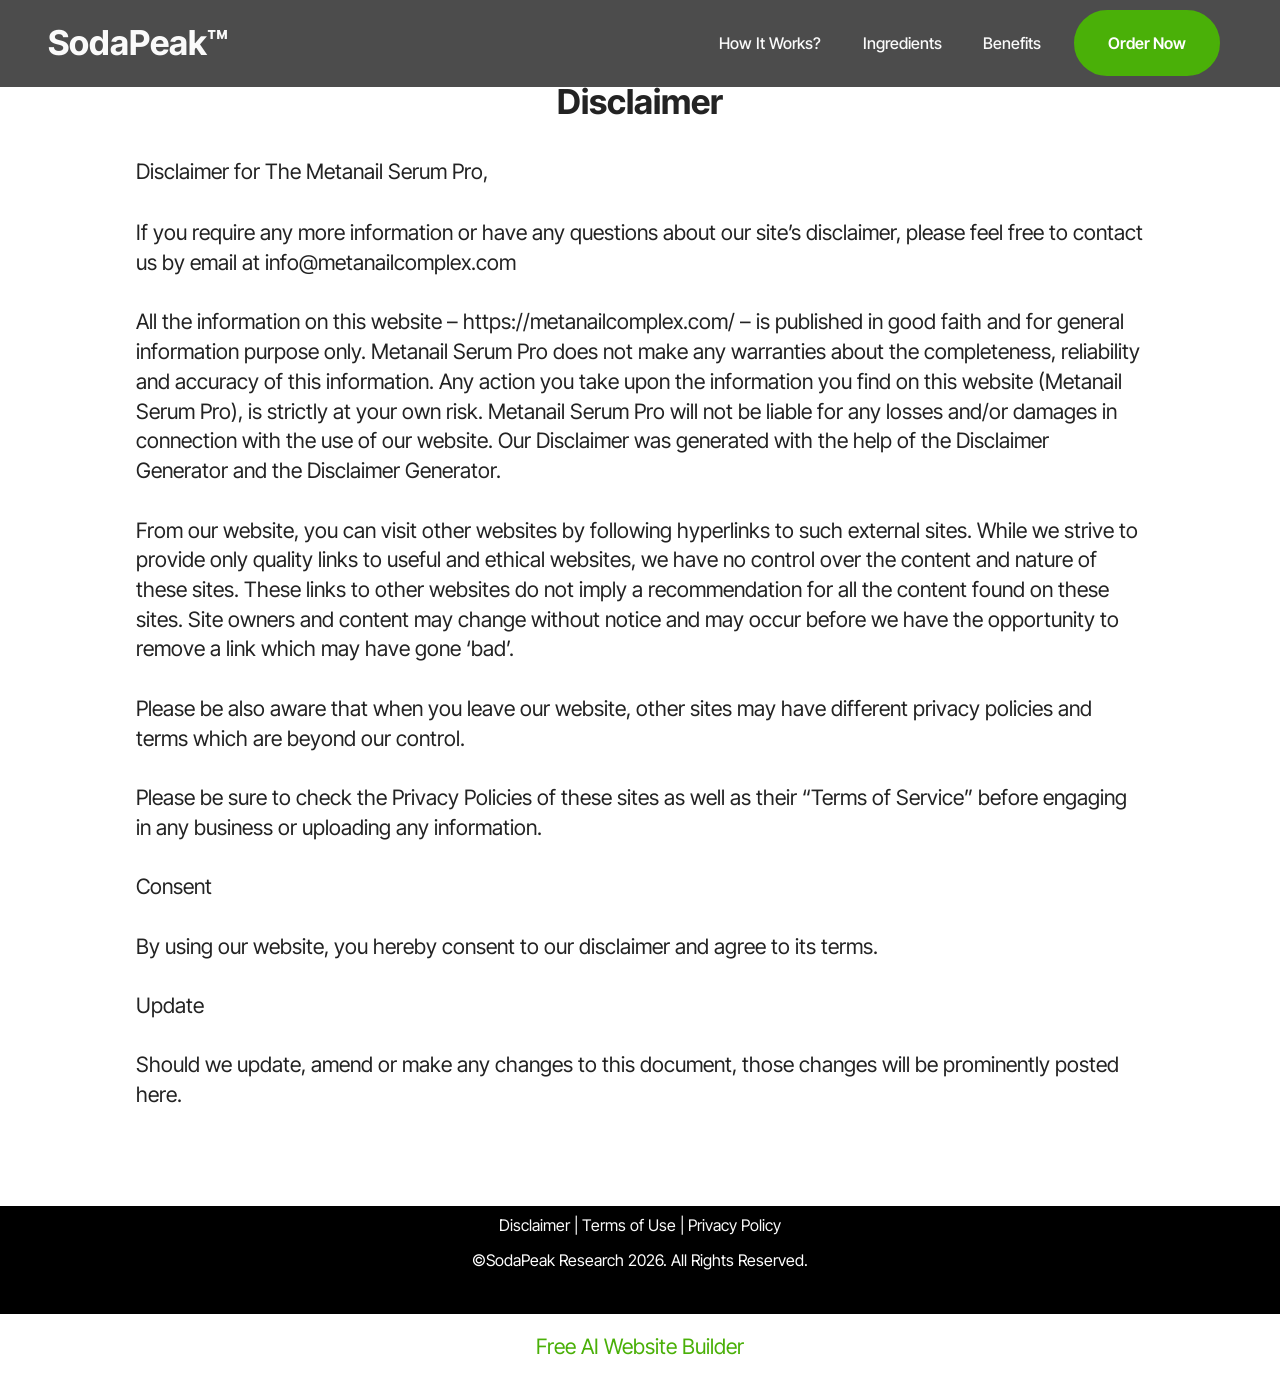
<file: disclaimer.html>
<!DOCTYPE html>
<html  lang="en">
<head>
  <!-- Site made with Mobirise Website Builder v6.1.12, https://mobirise.com -->
  <meta charset="UTF-8">
  <meta http-equiv="X-UA-Compatible" content="IE=edge">
  <meta name="generator" content="Mobirise v6.1.12, mobirise.com">
  <meta name="viewport" content="width=device-width, initial-scale=1, minimum-scale=1">
  <link rel="shortcut icon" href="assets/images/sodapeak-hero-shot-1.webp" type="image/x-icon">
  <meta name="description" content="Disclaimer">
  
  
  <title>Disclaimer</title>
  <link rel="stylesheet" href="assets/bootstrap/css/bootstrap.min.css">
  <link rel="stylesheet" href="assets/dropdown/css/style.css">
  <link rel="stylesheet" href="assets/socicon/css/styles.css">
  <link rel="stylesheet" href="assets/theme/css/style.css">
  <link rel="preload" href="https://fonts.googleapis.com/css?family=Inter+Tight:100,200,300,400,500,600,700,800,900,100i,200i,300i,400i,500i,600i,700i,800i,900i&display=swap" as="style" onload="this.onload=null;this.rel='stylesheet'">
  <noscript><link rel="stylesheet" href="https://fonts.googleapis.com/css?family=Inter+Tight:100,200,300,400,500,600,700,800,900,100i,200i,300i,400i,500i,600i,700i,800i,900i&display=swap"></noscript>
  <link rel="preload" as="style" href="assets/mobirise/css/mbr-additional.css?v=bn2u5k"><link rel="stylesheet" href="assets/mobirise/css/mbr-additional.css?v=bn2u5k" type="text/css">

  
  
  
</head>
<body>
  
  <section data-bs-version="5.1" class="menu menu2 cid-vvjRE5VQ8q" once="menu" id="menu2-21">
    
    <nav class="navbar navbar-dropdown navbar-expand-lg">
        <div class="container">
            <div class="navbar-brand">
                
                <span class="navbar-caption-wrap"><a class="navbar-caption text-white text-primary display-2" href="https://maxwebleads.com/13593/1514/2/?">SodaPeak™<br></a></span>
            </div>
            <button class="navbar-toggler" type="button" data-toggle="collapse" data-bs-toggle="collapse" data-target="#navbarSupportedContent" data-bs-target="#navbarSupportedContent" aria-controls="navbarNavAltMarkup" aria-expanded="false" aria-label="Toggle navigation">
                <div class="hamburger">
                    <span></span>
                    <span></span>
                    <span></span>
                    <span></span>
                </div>
            </button>
            <div class="collapse navbar-collapse" id="navbarSupportedContent">
                <ul class="navbar-nav nav-dropdown" data-app-modern-menu="true"><li class="nav-item"><a class="nav-link link text-white display-4" href="index.html#header3-1m">How It Works?</a></li>
                    <li class="nav-item"><a class="nav-link link text-white display-4" href="index.html#features20-x">
                            Ingredients</a></li>
                    <li class="nav-item"><a class="nav-link link text-white display-4" href="index.html#header3-1n">Benefits</a>
                    </li></ul>
                
                <div class="navbar-buttons mbr-section-btn"><a class="btn btn-primary display-4" href="https://maxwebleads.com/13593/1514/2/?">Order Now</a></div>
            </div>
        </div>
    </nav>
</section>

<section data-bs-version="5.1" class="content5 cid-v9iTd79zZ8" id="content5-1t">
    
    <div class="container">
        <div class="row justify-content-center">
            <div class="col-md-12 col-lg-10">
                <h3 class="mbr-section-title mbr-fonts-style mb-4 display-2">
                    <strong>Disclaimer</strong>
                </h3>
                <h4 class="mbr-section-subtitle mbr-fonts-style mb-4 display-7">Disclaimer for The Metanail Serum Pro,</h4>
                <p class="mbr-text mbr-fonts-style display-7">If you require any more information or have any questions about our site’s disclaimer, please feel free to contact us by email at info@metanailcomplex.com<br>
<br>All the information on this website – https://metanailcomplex.com/ – is published in good faith and for general information purpose only. Metanail Serum Pro does not make any warranties about the completeness, reliability and accuracy of this information. Any action you take upon the information you find on this website (Metanail Serum Pro), is strictly at your own risk. Metanail Serum Pro will not be liable for any losses and/or damages in connection with the use of our website. Our Disclaimer was generated with the help of the Disclaimer Generator and the Disclaimer Generator.
<br>
<br>From our website, you can visit other websites by following hyperlinks to such external sites. While we strive to provide only quality links to useful and ethical websites, we have no control over the content and nature of these sites. These links to other websites do not imply a recommendation for all the content found on these sites. Site owners and content may change without notice and may occur before we have the opportunity to remove a link which may have gone ‘bad’.
<br>
<br>Please be also aware that when you leave our website, other sites may have different privacy policies and terms which are beyond our control.
<br>
<br>Please be sure to check the Privacy Policies of these sites as well as their “Terms of Service” before engaging in any business or uploading any information.
<br>
<br>Consent
<br>
<br>By using our website, you hereby consent to our disclaimer and agree to its terms.
<br>
<br>Update
<br>
<br>Should we update, amend or make any changes to this document, those changes will be prominently posted here.</p>
            </div>
        </div>
    </div>
</section>

<section data-bs-version="5.1" class="footer3 cid-uSDDWmb6KM" once="footers" id="footer3-1s">

    

    

    <div class="container">
        <div class="media-container-row align-center mbr-white">
            
            
            <div class="JCB row row-copirayt">
            <p><a href="https://yourorderwasconfirmed.com/disclaimer/" class="text-white text-primary" target="_blank">Disclaimer </a>| <a href="https://yourorderwasconfirmed.com/terms-of-service/" class="text-white text-primary" target="_blank">Terms of Use</a>&nbsp;| <a href="https://yourorderwasconfirmed.com/privacy-policies/" class="text-white text-primary" target="_blank">Privacy&nbsp;Policy</a></p>
            
            <p class="mbr-text mb-0 mbr-fonts-style mbr-white align-center display-4">©SodaPeak Research 2026. All Rights Reserved.<br></p>
                
                
            </div>
        </div>
    </div>
</section><section class="display-7" style="padding: 0;align-items: center;justify-content: center;flex-wrap: wrap;    align-content: center;display: flex;position: relative;height: 4rem;"><a href="https://mobiri.se/4429519" style="flex: 1 1;height: 4rem;position: absolute;width: 100%;z-index: 1;"><img alt="" style="height: 4rem;" src="[data-uri]"></a><p style="margin: 0;text-align: center;" class="display-7">&#8204;</p><a style="z-index:1" href="https://mobirise.com/builder/ai-website-builder.html">Free AI Website Builder</a></section><script src="assets/bootstrap/js/bootstrap.bundle.min.js"></script>  <script src="assets/smoothscroll/smooth-scroll.js"></script>  <script src="assets/ytplayer/index.js"></script>  <script src="assets/dropdown/js/navbar-dropdown.js"></script>  <script src="assets/theme/js/script.js"></script>  
  
  
</body>
</html>
</file>
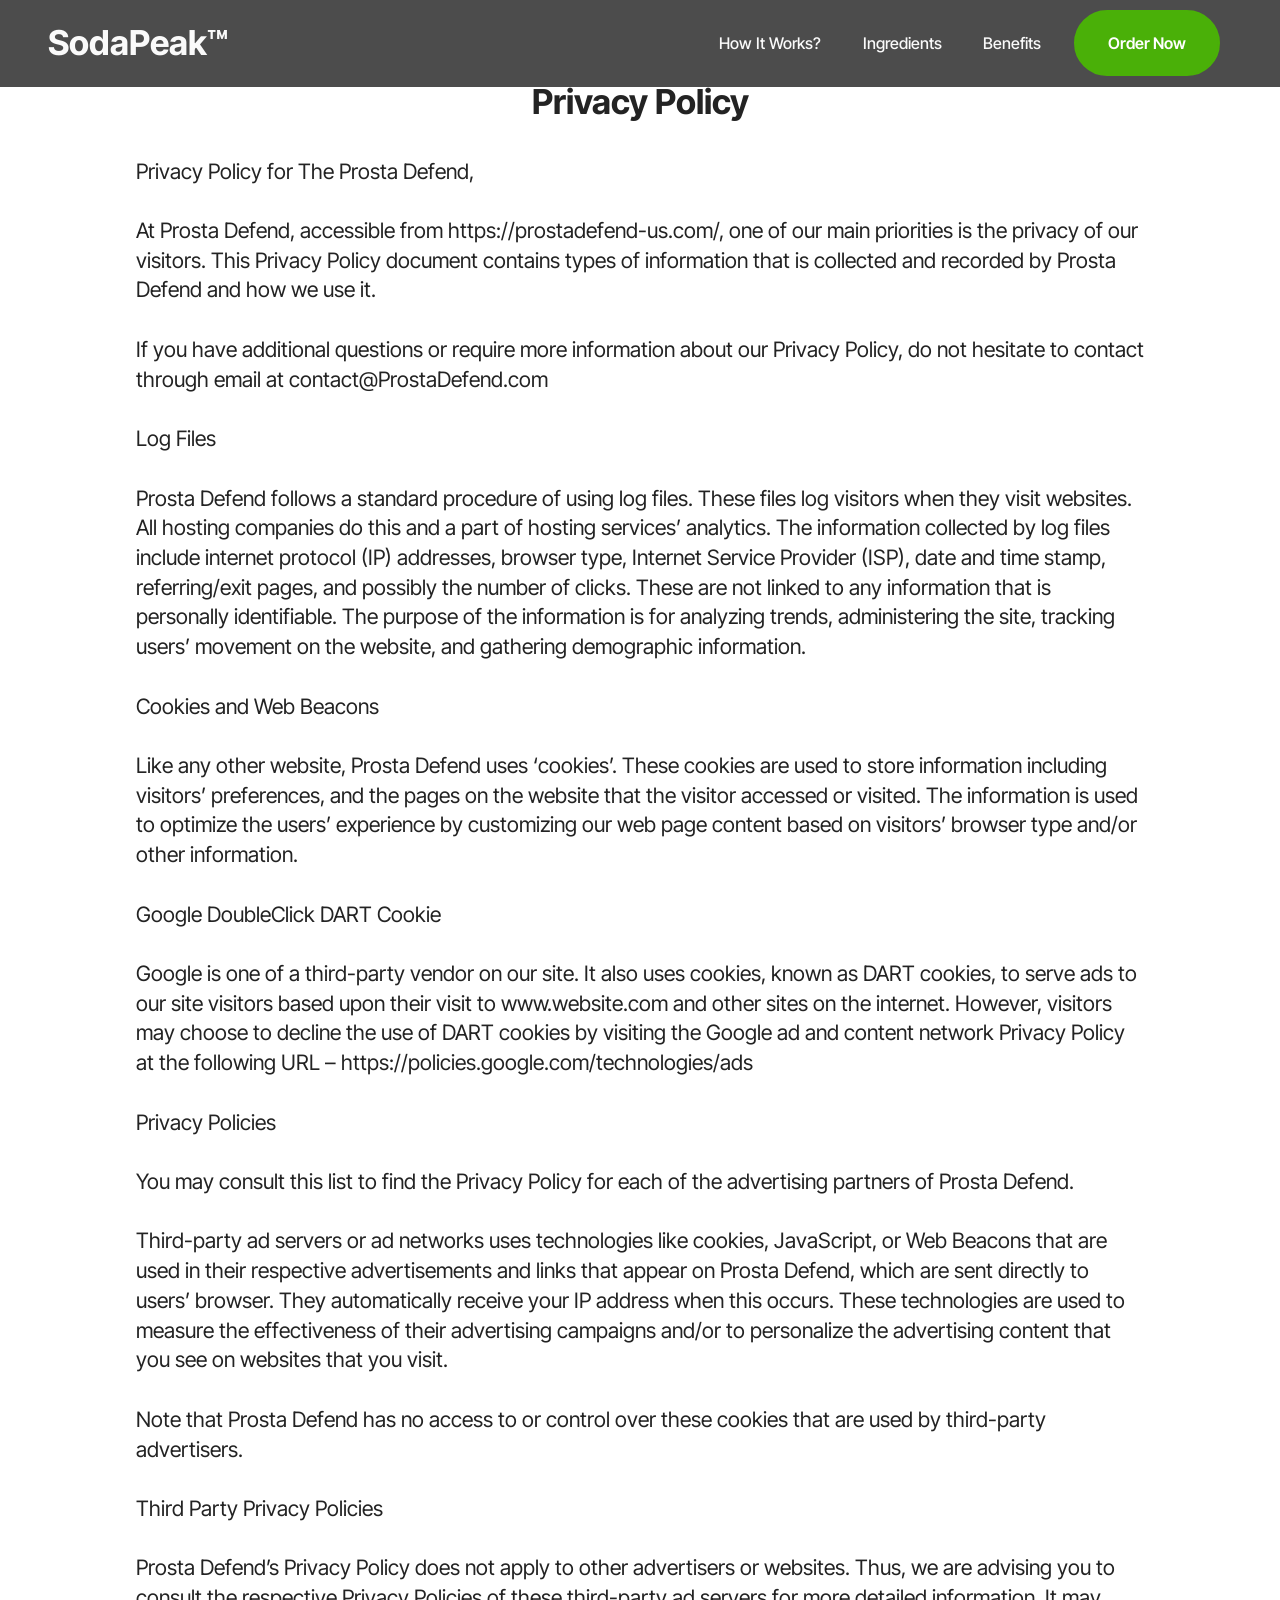
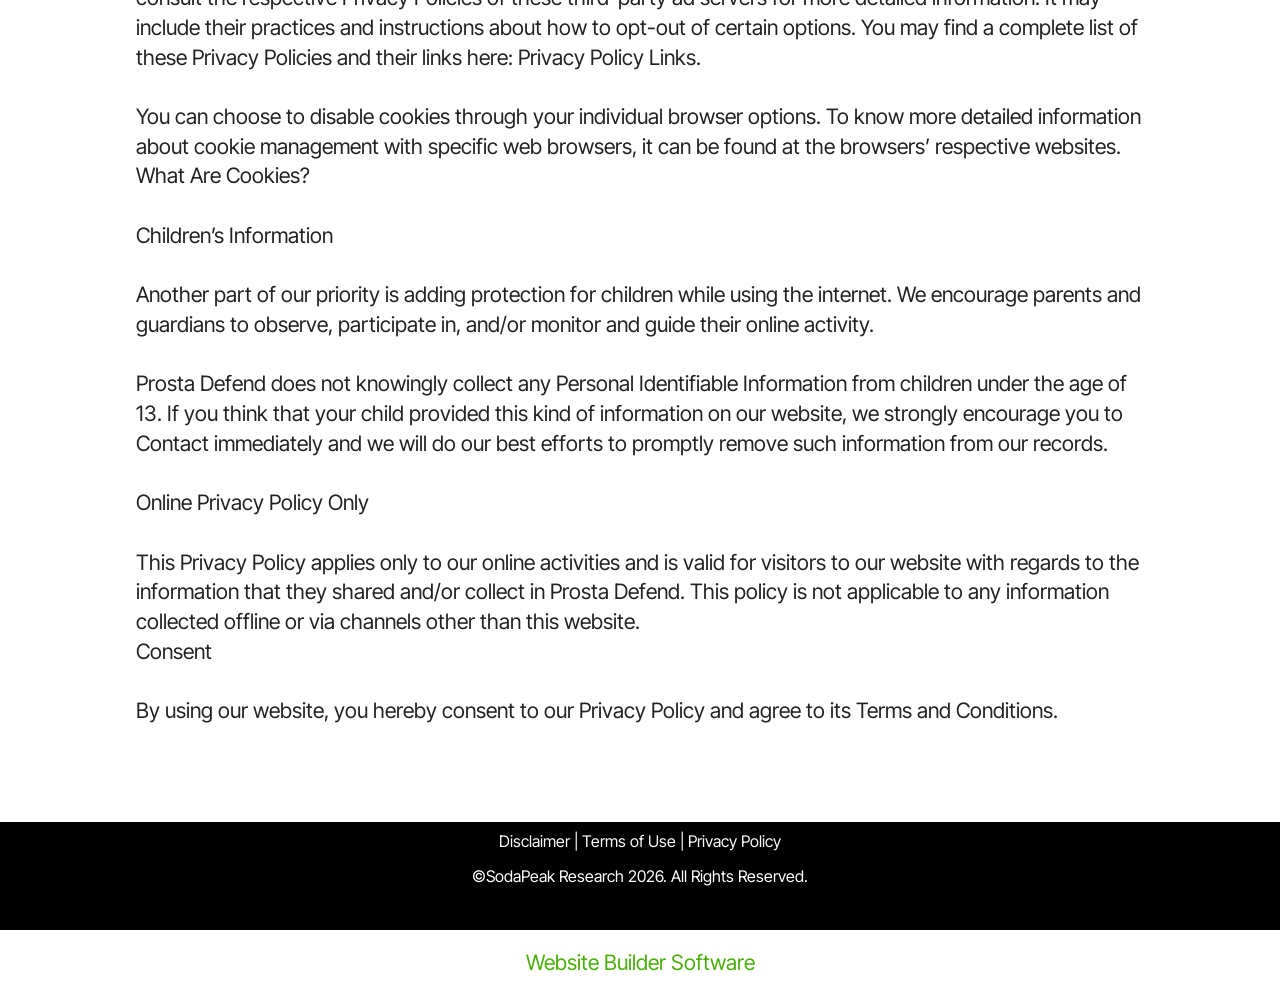
<file: privacy-policy.html>
<!DOCTYPE html>
<html  lang="en">
<head>
  <!-- Site made with Mobirise Website Builder v6.1.12, https://mobirise.com -->
  <meta charset="UTF-8">
  <meta http-equiv="X-UA-Compatible" content="IE=edge">
  <meta name="generator" content="Mobirise v6.1.12, mobirise.com">
  <meta name="viewport" content="width=device-width, initial-scale=1, minimum-scale=1">
  <link rel="shortcut icon" href="assets/images/sodapeak-hero-shot-1.webp" type="image/x-icon">
  <meta name="description" content="Privacy Policy">
  
  
  <title>Privacy Policy</title>
  <link rel="stylesheet" href="assets/bootstrap/css/bootstrap.min.css">
  <link rel="stylesheet" href="assets/dropdown/css/style.css">
  <link rel="stylesheet" href="assets/socicon/css/styles.css">
  <link rel="stylesheet" href="assets/theme/css/style.css">
  <link rel="preload" href="https://fonts.googleapis.com/css?family=Inter+Tight:100,200,300,400,500,600,700,800,900,100i,200i,300i,400i,500i,600i,700i,800i,900i&display=swap" as="style" onload="this.onload=null;this.rel='stylesheet'">
  <noscript><link rel="stylesheet" href="https://fonts.googleapis.com/css?family=Inter+Tight:100,200,300,400,500,600,700,800,900,100i,200i,300i,400i,500i,600i,700i,800i,900i&display=swap"></noscript>
  <link rel="preload" as="style" href="assets/mobirise/css/mbr-additional.css?v=P3GFz5"><link rel="stylesheet" href="assets/mobirise/css/mbr-additional.css?v=P3GFz5" type="text/css">

  
  
  
</head>
<body>
  
  <section data-bs-version="5.1" class="menu menu2 cid-vvjRE5VQ8q" once="menu" id="menu2-21">
    
    <nav class="navbar navbar-dropdown navbar-expand-lg">
        <div class="container">
            <div class="navbar-brand">
                
                <span class="navbar-caption-wrap"><a class="navbar-caption text-white text-primary display-2" href="https://maxwebleads.com/13593/1514/2/?">SodaPeak™<br></a></span>
            </div>
            <button class="navbar-toggler" type="button" data-toggle="collapse" data-bs-toggle="collapse" data-target="#navbarSupportedContent" data-bs-target="#navbarSupportedContent" aria-controls="navbarNavAltMarkup" aria-expanded="false" aria-label="Toggle navigation">
                <div class="hamburger">
                    <span></span>
                    <span></span>
                    <span></span>
                    <span></span>
                </div>
            </button>
            <div class="collapse navbar-collapse" id="navbarSupportedContent">
                <ul class="navbar-nav nav-dropdown" data-app-modern-menu="true"><li class="nav-item"><a class="nav-link link text-white display-4" href="index.html#header3-1m">How It Works?</a></li>
                    <li class="nav-item"><a class="nav-link link text-white display-4" href="index.html#features20-x">
                            Ingredients</a></li>
                    <li class="nav-item"><a class="nav-link link text-white display-4" href="index.html#header3-1n">Benefits</a>
                    </li></ul>
                
                <div class="navbar-buttons mbr-section-btn"><a class="btn btn-primary display-4" href="https://maxwebleads.com/13593/1514/2/?">Order Now</a></div>
            </div>
        </div>
    </nav>
</section>

<section data-bs-version="5.1" class="content5 cid-v9iSN8Kppa" id="content5-1r">
    
    <div class="container">
        <div class="row justify-content-center">
            <div class="col-md-12 col-lg-10">
                <h3 class="mbr-section-title mbr-fonts-style mb-4 display-2"><strong>Privacy Policy</strong></h3>
                
                <p class="mbr-text mbr-fonts-style display-7">Privacy Policy for The Prosta Defend,
<br>
<br>At Prosta Defend, accessible from https://prostadefend-us.com/, one of our main priorities is the privacy of our visitors. This Privacy Policy document contains types of information that is collected and recorded by Prosta Defend and how we use it.
<br>
<br>If you have additional questions or require more information about our Privacy Policy, do not hesitate to contact through email at contact@ProstaDefend.com
<br>
<br>Log Files
<br>
<br>Prosta Defend follows a standard procedure of using log files. These files log visitors when they visit websites. All hosting companies do this and a part of hosting services’ analytics. The information collected by log files include internet protocol (IP) addresses, browser type, Internet Service Provider (ISP), date and time stamp, referring/exit pages, and possibly the number of clicks. These are not linked to any information that is personally identifiable. The purpose of the information is for analyzing trends, administering the site, tracking users’ movement on the website, and gathering demographic information.
<br>
<br>Cookies and Web Beacons
<br>
<br>Like any other website, Prosta Defend uses ‘cookies’. These cookies are used to store information including visitors’ preferences, and the pages on the website that the visitor accessed or visited. The information is used to optimize the users’ experience by customizing our web page content based on visitors’ browser type and/or other information.
<br>
<br>Google DoubleClick DART Cookie
<br>
<br>Google is one of a third-party vendor on our site. It also uses cookies, known as DART cookies, to serve ads to our site visitors based upon their visit to www.website.com and other sites on the internet. However, visitors may choose to decline the use of DART cookies by visiting the Google ad and content network Privacy Policy at the following URL – https://policies.google.com/technologies/ads
<br>
<br>Privacy Policies
<br>
<br>You may consult this list to find the Privacy Policy for each of the advertising partners of Prosta Defend.
<br>
<br>Third-party ad servers or ad networks uses technologies like cookies, JavaScript, or Web Beacons that are used in their respective advertisements and links that appear on Prosta Defend, which are sent directly to users’ browser. They automatically receive your IP address when this occurs. These technologies are used to measure the effectiveness of their advertising campaigns and/or to personalize the advertising content that you see on websites that you visit.
<br>
<br>Note that Prosta Defend has no access to or control over these cookies that are used by third-party advertisers.
<br>
<br>Third Party Privacy Policies
<br>
<br>Prosta Defend’s Privacy Policy does not apply to other advertisers or websites. Thus, we are advising you to consult the respective Privacy Policies of these third-party ad servers for more detailed information. It may include their practices and instructions about how to opt-out of certain options. You may find a complete list of these Privacy Policies and their links here: Privacy Policy Links.
<br>
<br>You can choose to disable cookies through your individual browser options. To know more detailed information about cookie management with specific web browsers, it can be found at the browsers’ respective websites. What Are Cookies?
<br>
<br>Children’s Information
<br>
<br>Another part of our priority is adding protection for children while using the internet. We encourage parents and guardians to observe, participate in, and/or monitor and guide their online activity.
<br>
<br>Prosta Defend does not knowingly collect any Personal Identifiable Information from children under the age of 13. If you think that your child provided this kind of information on our website, we strongly encourage you to Contact immediately and we will do our best efforts to promptly remove such information from our records.
<br>
<br>Online Privacy Policy Only
<br>
<br>This Privacy Policy applies only to our online activities and is valid for visitors to our website with regards to the information that they shared and/or collect in Prosta Defend. This policy is not applicable to any information collected offline or via channels other than this website.
<br>Consent
<br>
<br>By using our website, you hereby consent to our Privacy Policy and agree to its Terms and Conditions.</p>
            </div>
        </div>
    </div>
</section>

<section data-bs-version="5.1" class="footer3 cid-uSDDWmb6KM" once="footers" id="footer3-1q">

    

    

    <div class="container">
        <div class="media-container-row align-center mbr-white">
            
            
            <div class="JCB row row-copirayt">
            <p><a href="https://yourorderwasconfirmed.com/disclaimer/" class="text-white text-primary" target="_blank">Disclaimer </a>| <a href="https://yourorderwasconfirmed.com/terms-of-service/" class="text-white text-primary" target="_blank">Terms of Use</a>&nbsp;| <a href="https://yourorderwasconfirmed.com/privacy-policies/" class="text-white text-primary" target="_blank">Privacy&nbsp;Policy</a></p>
            
            <p class="mbr-text mb-0 mbr-fonts-style mbr-white align-center display-4">©SodaPeak Research 2026. All Rights Reserved.<br></p>
                
                
            </div>
        </div>
    </div>
</section><section class="display-7" style="padding: 0;align-items: center;justify-content: center;flex-wrap: wrap;    align-content: center;display: flex;position: relative;height: 4rem;"><a href="https://mobiri.se/4429519" style="flex: 1 1;height: 4rem;position: absolute;width: 100%;z-index: 1;"><img alt="" style="height: 4rem;" src="[data-uri]"></a><p style="margin: 0;text-align: center;" class="display-7">&#8204;</p><a style="z-index:1" href="https://mobirise.com"> Website Builder Software</a></section><script src="assets/bootstrap/js/bootstrap.bundle.min.js"></script>  <script src="assets/smoothscroll/smooth-scroll.js"></script>  <script src="assets/ytplayer/index.js"></script>  <script src="assets/dropdown/js/navbar-dropdown.js"></script>  <script src="assets/theme/js/script.js"></script>  
  
  
</body>
</html>
</file>
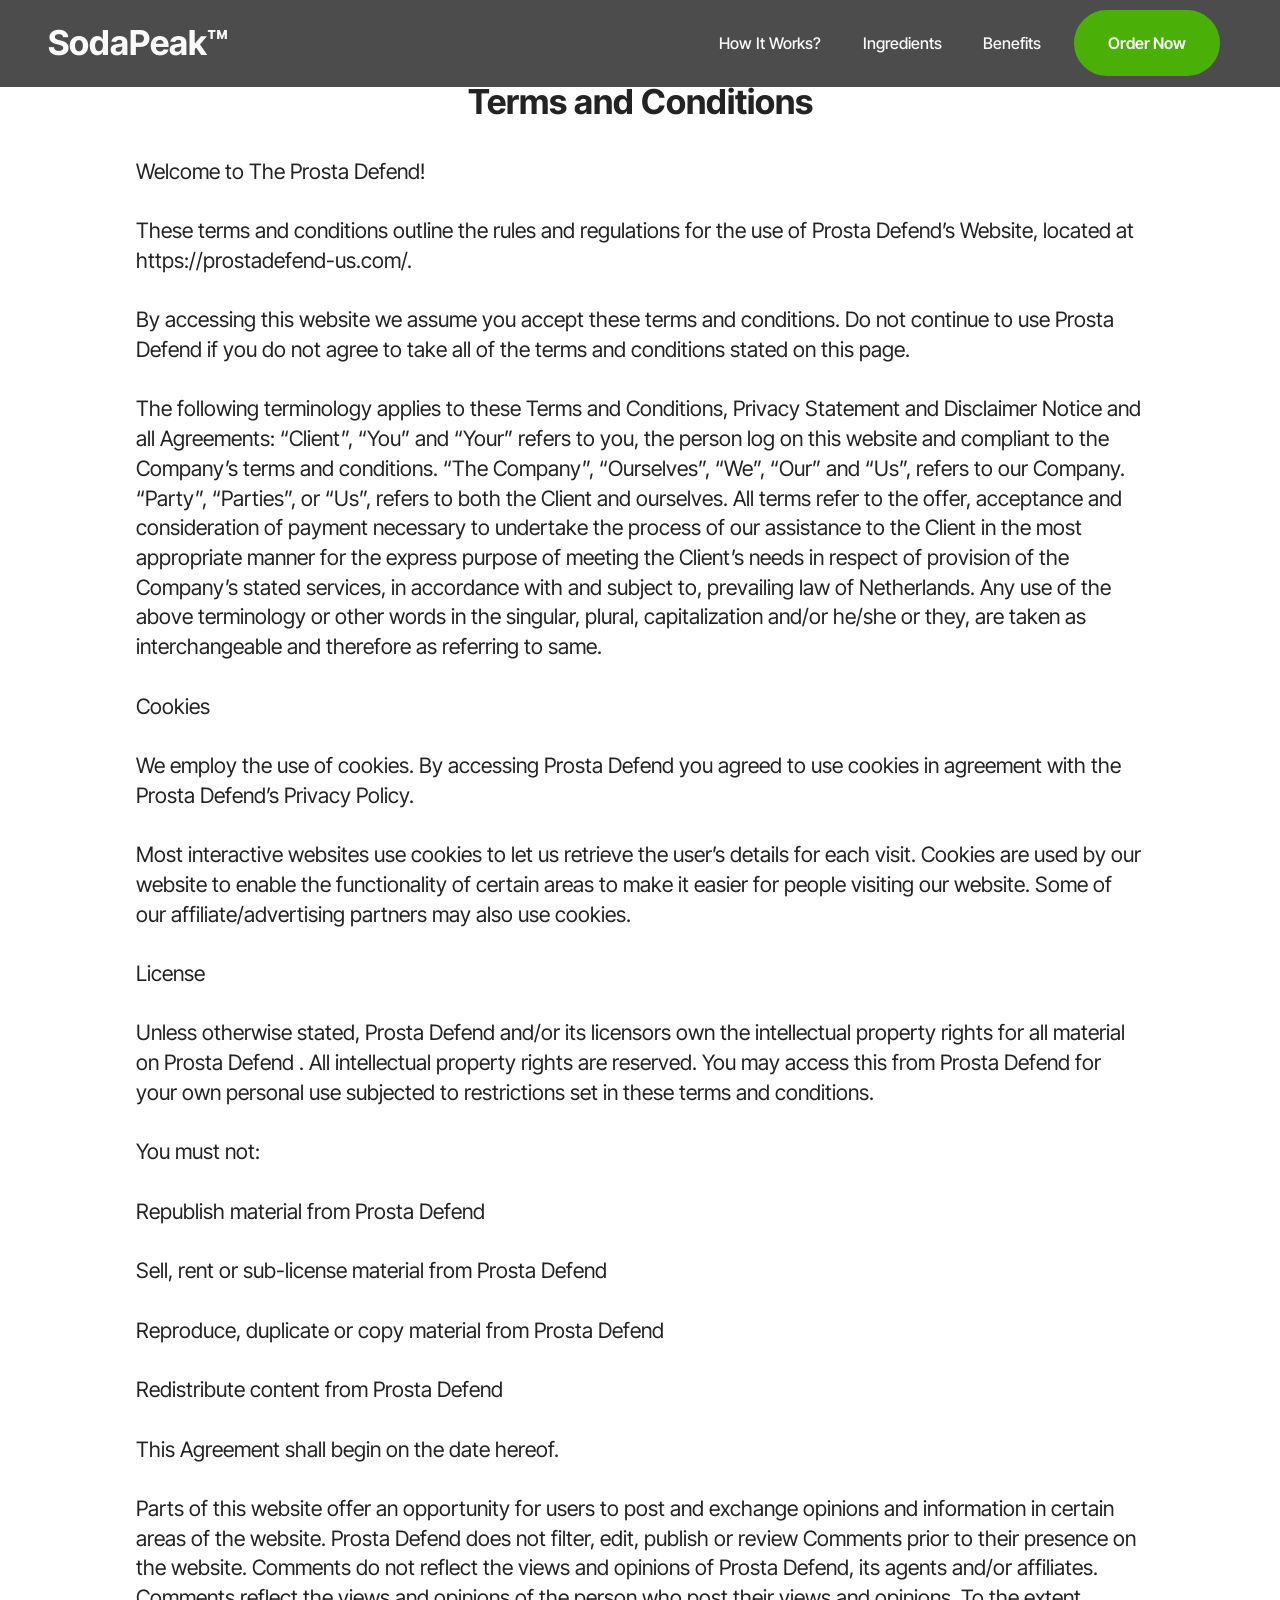
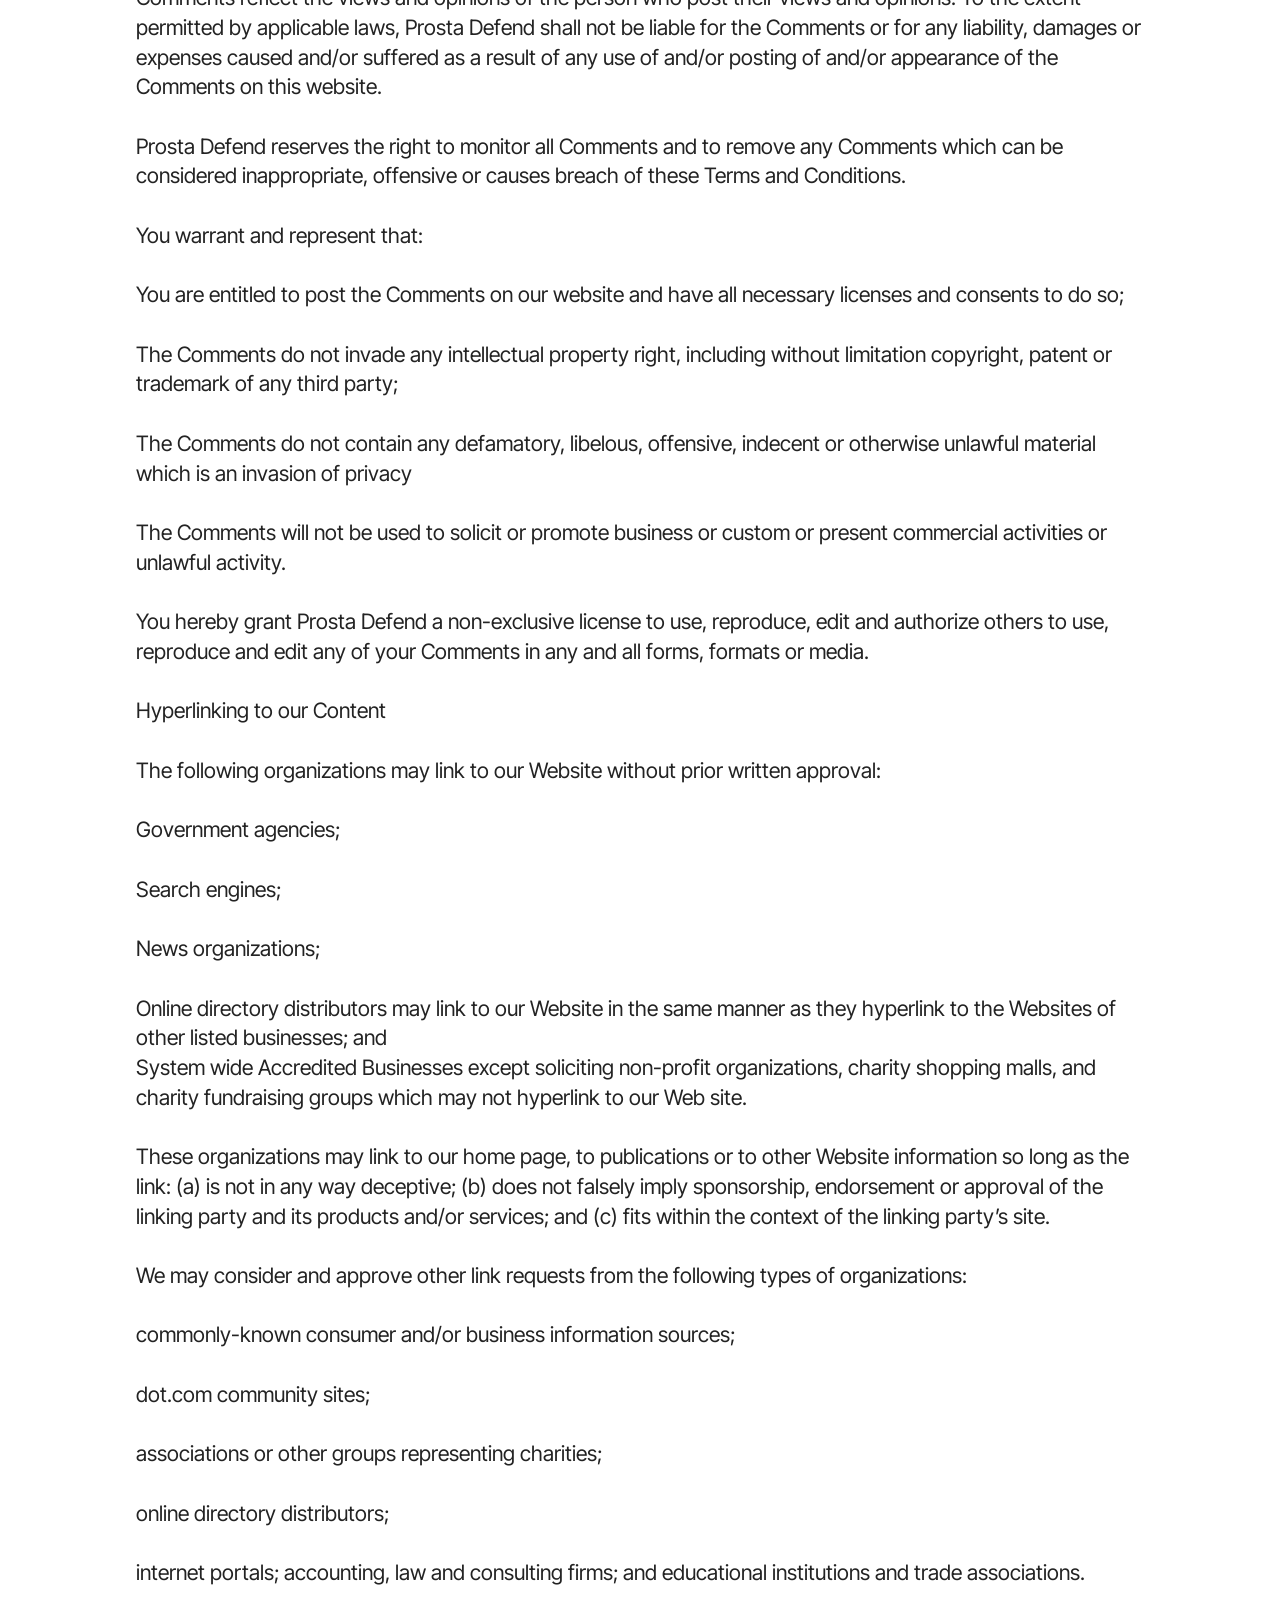
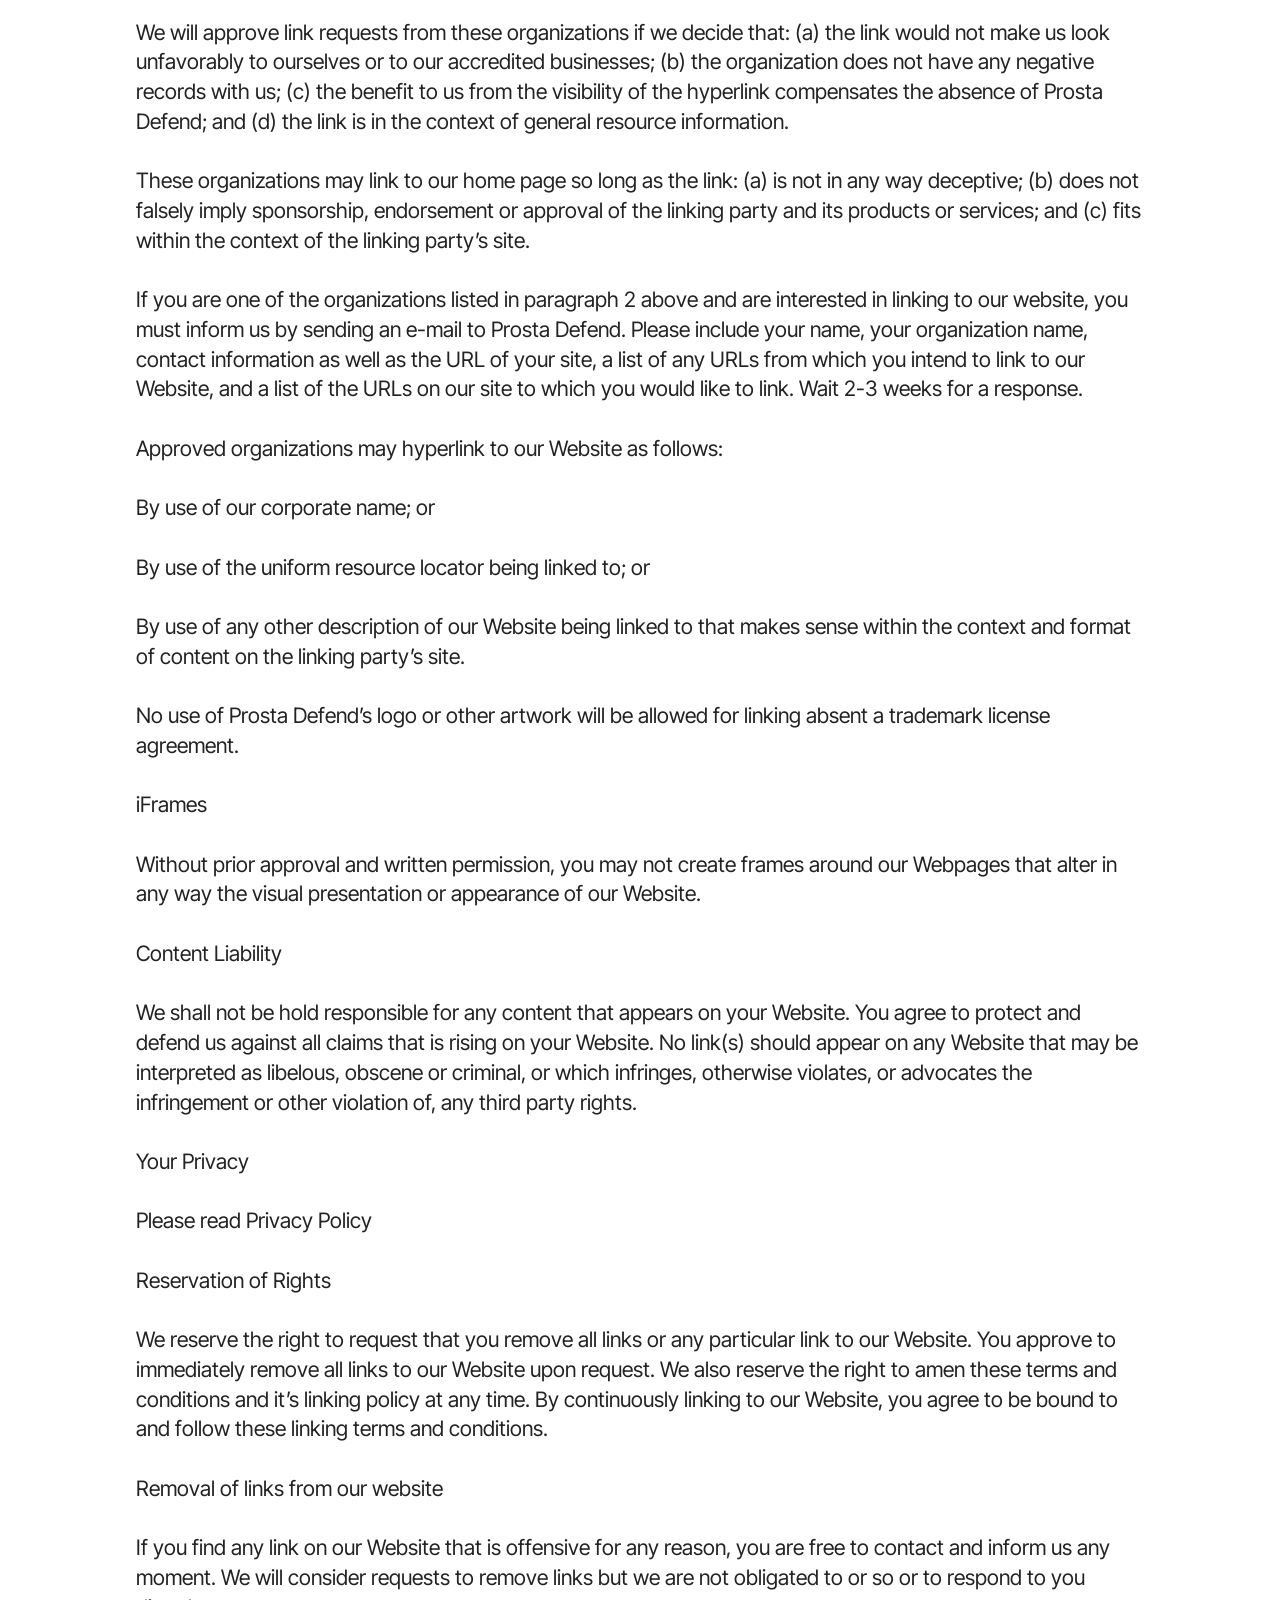
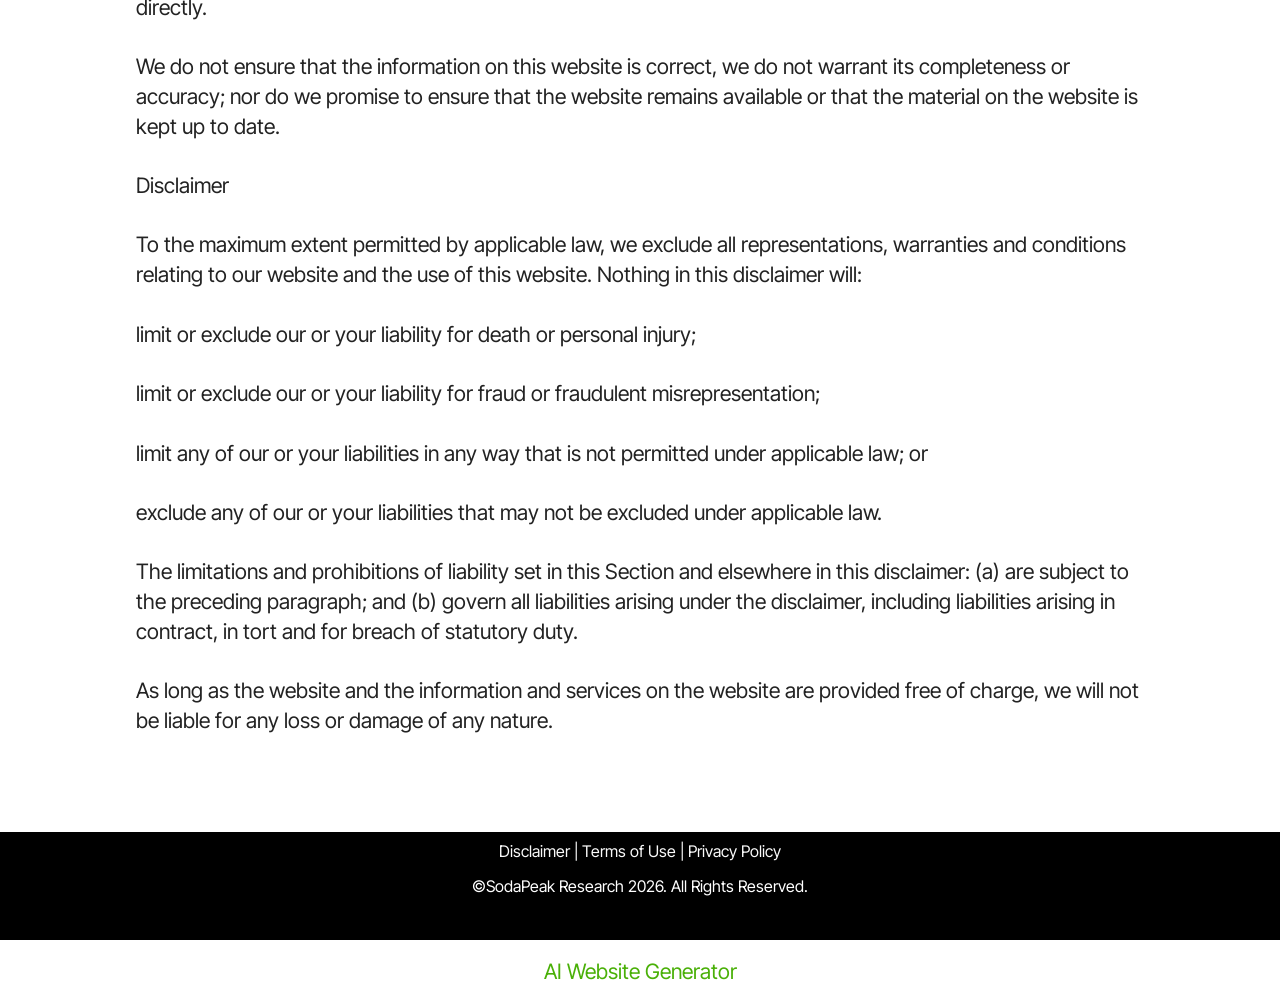
<file: terms.html>
<!DOCTYPE html>
<html  lang="en">
<head>
  <!-- Site made with Mobirise Website Builder v6.1.12, https://mobirise.com -->
  <meta charset="UTF-8">
  <meta http-equiv="X-UA-Compatible" content="IE=edge">
  <meta name="generator" content="Mobirise v6.1.12, mobirise.com">
  <meta name="viewport" content="width=device-width, initial-scale=1, minimum-scale=1">
  <link rel="shortcut icon" href="assets/images/sodapeak-hero-shot-1.webp" type="image/x-icon">
  <meta name="description" content="Terms and Conditions">
  
  
  <title>Terms and Conditions</title>
  <link rel="stylesheet" href="assets/bootstrap/css/bootstrap.min.css">
  <link rel="stylesheet" href="assets/dropdown/css/style.css">
  <link rel="stylesheet" href="assets/socicon/css/styles.css">
  <link rel="stylesheet" href="assets/theme/css/style.css">
  <link rel="preload" href="https://fonts.googleapis.com/css?family=Inter+Tight:100,200,300,400,500,600,700,800,900,100i,200i,300i,400i,500i,600i,700i,800i,900i&display=swap" as="style" onload="this.onload=null;this.rel='stylesheet'">
  <noscript><link rel="stylesheet" href="https://fonts.googleapis.com/css?family=Inter+Tight:100,200,300,400,500,600,700,800,900,100i,200i,300i,400i,500i,600i,700i,800i,900i&display=swap"></noscript>
  <link rel="preload" as="style" href="assets/mobirise/css/mbr-additional.css?v=GcYjyn"><link rel="stylesheet" href="assets/mobirise/css/mbr-additional.css?v=GcYjyn" type="text/css">

  
  
  
</head>
<body>
  
  <section data-bs-version="5.1" class="menu menu2 cid-vvjRE5VQ8q" once="menu" id="menu2-21">
    
    <nav class="navbar navbar-dropdown navbar-expand-lg">
        <div class="container">
            <div class="navbar-brand">
                
                <span class="navbar-caption-wrap"><a class="navbar-caption text-white text-primary display-2" href="https://maxwebleads.com/13593/1514/2/?">SodaPeak™<br></a></span>
            </div>
            <button class="navbar-toggler" type="button" data-toggle="collapse" data-bs-toggle="collapse" data-target="#navbarSupportedContent" data-bs-target="#navbarSupportedContent" aria-controls="navbarNavAltMarkup" aria-expanded="false" aria-label="Toggle navigation">
                <div class="hamburger">
                    <span></span>
                    <span></span>
                    <span></span>
                    <span></span>
                </div>
            </button>
            <div class="collapse navbar-collapse" id="navbarSupportedContent">
                <ul class="navbar-nav nav-dropdown" data-app-modern-menu="true"><li class="nav-item"><a class="nav-link link text-white display-4" href="index.html#header3-1m">How It Works?</a></li>
                    <li class="nav-item"><a class="nav-link link text-white display-4" href="index.html#features20-x">
                            Ingredients</a></li>
                    <li class="nav-item"><a class="nav-link link text-white display-4" href="index.html#header3-1n">Benefits</a>
                    </li></ul>
                
                <div class="navbar-buttons mbr-section-btn"><a class="btn btn-primary display-4" href="https://maxwebleads.com/13593/1514/2/?">Order Now</a></div>
            </div>
        </div>
    </nav>
</section>

<section data-bs-version="5.1" class="content5 cid-v9iRNTFE0Z" id="content5-1p">
    
    <div class="container">
        <div class="row justify-content-center">
            <div class="col-md-12 col-lg-10">
                <h3 class="mbr-section-title mbr-fonts-style mb-4 display-2"><strong>Terms and Conditions</strong></h3>
                
                <p class="mbr-text mbr-fonts-style display-7">Welcome to The Prosta Defend!
<br>
<br>These terms and conditions outline the rules and regulations for the use of Prosta Defend’s Website, located at https://prostadefend-us.com/.
<br>
<br>By accessing this website we assume you accept these terms and conditions. Do not continue to use Prosta Defend if you do not agree to take all of the terms and conditions stated on this page.
<br>
<br>The following terminology applies to these Terms and Conditions, Privacy Statement and Disclaimer Notice and all Agreements: “Client”, “You” and “Your” refers to you, the person log on this website and compliant to the Company’s terms and conditions. “The Company”, “Ourselves”, “We”, “Our” and “Us”, refers to our Company. “Party”, “Parties”, or “Us”, refers to both the Client and ourselves. All terms refer to the offer, acceptance and consideration of payment necessary to undertake the process of our assistance to the Client in the most appropriate manner for the express purpose of meeting the Client’s needs in respect of provision of the Company’s stated services, in accordance with and subject to, prevailing law of Netherlands. Any use of the above terminology or other words in the singular, plural, capitalization and/or he/she or they, are taken as interchangeable and therefore as referring to same.
<br>
<br>Cookies
<br>
<br>We employ the use of cookies. By accessing Prosta Defend you agreed to use cookies in agreement with the Prosta Defend’s Privacy Policy.
<br>
<br>Most interactive websites use cookies to let us retrieve the user’s details for each visit. Cookies are used by our website to enable the functionality of certain areas to make it easier for people visiting our website. Some of our affiliate/advertising partners may also use cookies.
<br>
<br>License
<br>
<br>Unless otherwise stated, Prosta Defend and/or its licensors own the intellectual property rights for all material on Prosta Defend . All intellectual property rights are reserved. You may access this from Prosta Defend for your own personal use subjected to restrictions set in these terms and conditions.
<br>
<br>You must not:
<br>
<br>Republish material from Prosta Defend
<br>
<br>Sell, rent or sub-license material from Prosta Defend
<br>
<br>Reproduce, duplicate or copy material from Prosta Defend
<br>
<br>Redistribute content from Prosta Defend
<br>
<br>This Agreement shall begin on the date hereof.
<br>
<br>Parts of this website offer an opportunity for users to post and exchange opinions and information in certain areas of the website. Prosta Defend does not filter, edit, publish or review Comments prior to their presence on the website. Comments do not reflect the views and opinions of Prosta Defend, its agents and/or affiliates. Comments reflect the views and opinions of the person who post their views and opinions. To the extent permitted by applicable laws, Prosta Defend shall not be liable for the Comments or for any liability, damages or expenses caused and/or suffered as a result of any use of and/or posting of and/or appearance of the Comments on this website.
<br>
<br>Prosta Defend reserves the right to monitor all Comments and to remove any Comments which can be considered inappropriate, offensive or causes breach of these Terms and Conditions.
<br>
<br>You warrant and represent that:
<br>
<br>You are entitled to post the Comments on our website and have all necessary licenses and consents to do so;
<br>
<br>The Comments do not invade any intellectual property right, including without limitation copyright, patent or trademark of any third party;
<br>
<br>The Comments do not contain any defamatory, libelous, offensive, indecent or otherwise unlawful material which is an invasion of privacy
<br>
<br>The Comments will not be used to solicit or promote business or custom or present commercial activities or unlawful activity.
<br>
<br>You hereby grant Prosta Defend a non-exclusive license to use, reproduce, edit and authorize others to use, reproduce and edit any of your Comments in any and all forms, formats or media.
<br>
<br>Hyperlinking to our Content
<br>
<br>The following organizations may link to our Website without prior written approval:
<br>
<br>Government agencies;
<br>
<br>Search engines;
<br>
<br>News organizations;
<br>
<br>Online directory distributors may link to our Website in the same manner as they hyperlink to the Websites of other listed businesses; and
<br>System wide Accredited Businesses except soliciting non-profit organizations, charity shopping malls, and charity fundraising groups which may not hyperlink to our Web site.
<br>
<br>These organizations may link to our home page, to publications or to other Website information so long as the link: (a) is not in any way deceptive; (b) does not falsely imply sponsorship, endorsement or approval of the linking party and its products and/or services; and (c) fits within the context of the linking party’s site.
<br>
<br>We may consider and approve other link requests from the following types of organizations:
<br>
<br>commonly-known consumer and/or business information sources;
<br>
<br>dot.com community sites;
<br>
<br>associations or other groups representing charities;
<br>
<br>online directory distributors;
<br>
<br>internet portals; accounting, law and consulting firms; and educational institutions and trade associations.
<br>
<br>We will approve link requests from these organizations if we decide that: (a) the link would not make us look unfavorably to ourselves or to our accredited businesses; (b) the organization does not have any negative records with us; (c) the benefit to us from the visibility of the hyperlink compensates the absence of Prosta Defend; and (d) the link is in the context of general resource information.
<br>
<br>These organizations may link to our home page so long as the link: (a) is not in any way deceptive; (b) does not falsely imply sponsorship, endorsement or approval of the linking party and its products or services; and (c) fits within the context of the linking party’s site.
<br>
<br>If you are one of the organizations listed in paragraph 2 above and are interested in linking to our website, you must inform us by sending an e-mail to Prosta Defend. Please include your name, your organization name, contact information as well as the URL of your site, a list of any URLs from which you intend to link to our Website, and a list of the URLs on our site to which you would like to link. Wait 2-3 weeks for a response.
<br>
<br>Approved organizations may hyperlink to our Website as follows:
<br>
<br>By use of our corporate name; or
<br>
<br>By use of the uniform resource locator being linked to; or
<br>
<br>By use of any other description of our Website being linked to that makes sense within the context and format of content on the linking party’s site.
<br>
<br>No use of Prosta Defend’s logo or other artwork will be allowed for linking absent a trademark license agreement.
<br>
<br>iFrames
<br>
<br>Without prior approval and written permission, you may not create frames around our Webpages that alter in any way the visual presentation or appearance of our Website.
<br>
<br>Content Liability
<br>
<br>We shall not be hold responsible for any content that appears on your Website. You agree to protect and defend us against all claims that is rising on your Website. No link(s) should appear on any Website that may be interpreted as libelous, obscene or criminal, or which infringes, otherwise violates, or advocates the infringement or other violation of, any third party rights.
<br>
<br>Your Privacy
<br>
<br>Please read Privacy Policy
<br>
<br>Reservation of Rights
<br>
<br>We reserve the right to request that you remove all links or any particular link to our Website. You approve to immediately remove all links to our Website upon request. We also reserve the right to amen these terms and conditions and it’s linking policy at any time. By continuously linking to our Website, you agree to be bound to and follow these linking terms and conditions.
<br>
<br>Removal of links from our website
<br>
<br>If you find any link on our Website that is offensive for any reason, you are free to contact and inform us any moment. We will consider requests to remove links but we are not obligated to or so or to respond to you directly.
<br>
<br>We do not ensure that the information on this website is correct, we do not warrant its completeness or accuracy; nor do we promise to ensure that the website remains available or that the material on the website is kept up to date.
<br>
<br>Disclaimer
<br>
<br>To the maximum extent permitted by applicable law, we exclude all representations, warranties and conditions relating to our website and the use of this website. Nothing in this disclaimer will:
<br>
<br>limit or exclude our or your liability for death or personal injury;
<br>
<br>limit or exclude our or your liability for fraud or fraudulent misrepresentation;
<br>
<br>limit any of our or your liabilities in any way that is not permitted under applicable law; or
<br>
<br>exclude any of our or your liabilities that may not be excluded under applicable law.
<br>
<br>The limitations and prohibitions of liability set in this Section and elsewhere in this disclaimer: (a) are subject to the preceding paragraph; and (b) govern all liabilities arising under the disclaimer, including liabilities arising in contract, in tort and for breach of statutory duty.
<br>
<br>As long as the website and the information and services on the website are provided free of charge, we will not be liable for any loss or damage of any nature.</p>
            </div>
        </div>
    </div>
</section>

<section data-bs-version="5.1" class="footer3 cid-uSDDWmb6KM" once="footers" id="footer3-1o">

    

    

    <div class="container">
        <div class="media-container-row align-center mbr-white">
            
            
            <div class="JCB row row-copirayt">
            <p><a href="https://yourorderwasconfirmed.com/disclaimer/" class="text-white text-primary" target="_blank">Disclaimer </a>| <a href="https://yourorderwasconfirmed.com/terms-of-service/" class="text-white text-primary" target="_blank">Terms of Use</a>&nbsp;| <a href="https://yourorderwasconfirmed.com/privacy-policies/" class="text-white text-primary" target="_blank">Privacy&nbsp;Policy</a></p>
            
            <p class="mbr-text mb-0 mbr-fonts-style mbr-white align-center display-4">©SodaPeak Research 2026. All Rights Reserved.<br></p>
                
                
            </div>
        </div>
    </div>
</section><section class="display-7" style="padding: 0;align-items: center;justify-content: center;flex-wrap: wrap;    align-content: center;display: flex;position: relative;height: 4rem;"><a href="https://mobiri.se/4429519" style="flex: 1 1;height: 4rem;position: absolute;width: 100%;z-index: 1;"><img alt="" style="height: 4rem;" src="[data-uri]"></a><p style="margin: 0;text-align: center;" class="display-7">&#8204;</p><a style="z-index:1" href="https://mobirise.com/builder/ai-website-generator.html">AI Website Generator</a></section><script src="assets/bootstrap/js/bootstrap.bundle.min.js"></script>  <script src="assets/smoothscroll/smooth-scroll.js"></script>  <script src="assets/ytplayer/index.js"></script>  <script src="assets/dropdown/js/navbar-dropdown.js"></script>  <script src="assets/theme/js/script.js"></script>  
  
  
</body>
</html>
</file>
<file: assets/web/assets/mobirise-icons2/mobirise2.css>
@font-face {
  font-family: 'Moririse2';
  font-display: swap;
  src:  url('mobirise2.eot?f2bix4');
  src:  url('mobirise2.eot?f2bix4#iefix') format('embedded-opentype'),
    url('mobirise2.woff2?f2bix4') format('woff2'),
    url('mobirise2.woff?f2bix4') format('woff'),
    url('mobirise2.ttf?f2bix4') format('truetype'),
    url('mobirise2.svg?f2bix4#mobirise2') format('svg');
  font-weight: normal;
  font-style: normal;
}

[class^="mobi-"], [class*=" mobi-"] {
  /* use !important to prevent issues with browser extensions that change fonts */
  font-family: 'Moririse2' !important;
  speak: none;
  font-style: normal;
  font-weight: normal;
  font-variant: normal;
  text-transform: none;
  line-height: 1;

  /* Better Font Rendering =========== */
  -webkit-font-smoothing: antialiased;
  -moz-osx-font-smoothing: grayscale;
}

.mobi-mbri-add-submenu:before {
  content: "\e900";
}
.mobi-mbri-alert:before {
  content: "\e901";
}
.mobi-mbri-align-center:before {
  content: "\e902";
}
.mobi-mbri-align-justify:before {
  content: "\e903";
}
.mobi-mbri-align-left:before {
  content: "\e904";
}
.mobi-mbri-align-right:before {
  content: "\e905";
}
.mobi-mbri-android:before {
  content: "\e906";
}
.mobi-mbri-apple:before {
  content: "\e907";
}
.mobi-mbri-arrow-down:before {
  content: "\e908";
}
.mobi-mbri-arrow-next:before {
  content: "\e909";
}
.mobi-mbri-arrow-prev:before {
  content: "\e90a";
}
.mobi-mbri-arrow-up:before {
  content: "\e90b";
}
.mobi-mbri-bold:before {
  content: "\e90c";
}
.mobi-mbri-bookmark:before {
  content: "\e90d";
}
.mobi-mbri-bootstrap:before {
  content: "\e90e";
}
.mobi-mbri-briefcase:before {
  content: "\e90f";
}
.mobi-mbri-browse:before {
  content: "\e910";
}
.mobi-mbri-bulleted-list:before {
  content: "\e911";
}
.mobi-mbri-calendar:before {
  content: "\e912";
}
.mobi-mbri-camera:before {
  content: "\e913";
}
.mobi-mbri-cart-add:before {
  content: "\e914";
}
.mobi-mbri-cart-full:before {
  content: "\e915";
}
.mobi-mbri-cash:before {
  content: "\e916";
}
.mobi-mbri-change-style:before {
  content: "\e917";
}
.mobi-mbri-chat:before {
  content: "\e918";
}
.mobi-mbri-clock:before {
  content: "\e919";
}
.mobi-mbri-close:before {
  content: "\e91a";
}
.mobi-mbri-cloud:before {
  content: "\e91b";
}
.mobi-mbri-code:before {
  content: "\e91c";
}
.mobi-mbri-contact-form:before {
  content: "\e91d";
}
.mobi-mbri-credit-card:before {
  content: "\e91e";
}
.mobi-mbri-cursor-click:before {
  content: "\e91f";
}
.mobi-mbri-cust-feedback:before {
  content: "\e920";
}
.mobi-mbri-database:before {
  content: "\e921";
}
.mobi-mbri-delivery:before {
  content: "\e922";
}
.mobi-mbri-desktop:before {
  content: "\e923";
}
.mobi-mbri-devices:before {
  content: "\e924";
}
.mobi-mbri-down:before {
  content: "\e925";
}
.mobi-mbri-download-2:before {
  content: "\e926";
}
.mobi-mbri-download:before {
  content: "\e927";
}
.mobi-mbri-drag-n-drop-2:before {
  content: "\e928";
}
.mobi-mbri-drag-n-drop:before {
  content: "\e929";
}
.mobi-mbri-edit-2:before {
  content: "\e92a";
}
.mobi-mbri-edit:before {
  content: "\e92b";
}
.mobi-mbri-error:before {
  content: "\e92c";
}
.mobi-mbri-extension:before {
  content: "\e92d";
}
.mobi-mbri-features:before {
  content: "\e92e";
}
.mobi-mbri-file:before {
  content: "\e92f";
}
.mobi-mbri-flag:before {
  content: "\e930";
}
.mobi-mbri-folder:before {
  content: "\e931";
}
.mobi-mbri-gift:before {
  content: "\e932";
}
.mobi-mbri-github:before {
  content: "\e933";
}
.mobi-mbri-globe-2:before {
  content: "\e934";
}
.mobi-mbri-globe:before {
  content: "\e935";
}
.mobi-mbri-growing-chart:before {
  content: "\e936";
}
.mobi-mbri-hearth:before {
  content: "\e937";
}
.mobi-mbri-help:before {
  content: "\e938";
}
.mobi-mbri-home:before {
  content: "\e939";
}
.mobi-mbri-hot-cup:before {
  content: "\e93a";
}
.mobi-mbri-idea:before {
  content: "\e93b";
}
.mobi-mbri-image-gallery:before {
  content: "\e93c";
}
.mobi-mbri-image-slider:before {
  content: "\e93d";
}
.mobi-mbri-info:before {
  content: "\e93e";
}
.mobi-mbri-italic:before {
  content: "\e93f";
}
.mobi-mbri-key:before {
  content: "\e940";
}
.mobi-mbri-laptop:before {
  content: "\e941";
}
.mobi-mbri-layers:before {
  content: "\e942";
}
.mobi-mbri-left-right:before {
  content: "\e943";
}
.mobi-mbri-left:before {
  content: "\e944";
}
.mobi-mbri-letter:before {
  content: "\e945";
}
.mobi-mbri-like:before {
  content: "\e946";
}
.mobi-mbri-link:before {
  content: "\e947";
}
.mobi-mbri-lock:before {
  content: "\e948";
}
.mobi-mbri-login:before {
  content: "\e949";
}
.mobi-mbri-logout:before {
  content: "\e94a";
}
.mobi-mbri-magic-stick:before {
  content: "\e94b";
}
.mobi-mbri-map-pin:before {
  content: "\e94c";
}
.mobi-mbri-menu:before {
  content: "\e94d";
}
.mobi-mbri-mobile-2:before {
  content: "\e94e";
}
.mobi-mbri-mobile-horizontal:before {
  content: "\e94f";
}
.mobi-mbri-mobile:before {
  content: "\e950";
}
.mobi-mbri-mobirise:before {
  content: "\e951";
}
.mobi-mbri-more-horizontal:before {
  content: "\e952";
}
.mobi-mbri-more-vertical:before {
  content: "\e953";
}
.mobi-mbri-music:before {
  content: "\e954";
}
.mobi-mbri-new-file:before {
  content: "\e955";
}
.mobi-mbri-numbered-list:before {
  content: "\e956";
}
.mobi-mbri-opened-folder:before {
  content: "\e957";
}
.mobi-mbri-pages:before {
  content: "\e958";
}
.mobi-mbri-paper-plane:before {
  content: "\e959";
}
.mobi-mbri-paperclip:before {
  content: "\e95a";
}
.mobi-mbri-phone:before {
  content: "\e95b";
}
.mobi-mbri-photo:before {
  content: "\e95c";
}
.mobi-mbri-photos:before {
  content: "\e95d";
}
.mobi-mbri-pin:before {
  content: "\e95e";
}
.mobi-mbri-play:before {
  content: "\e95f";
}
.mobi-mbri-plus:before {
  content: "\e960";
}
.mobi-mbri-preview:before {
  content: "\e961";
}
.mobi-mbri-print:before {
  content: "\e962";
}
.mobi-mbri-protect:before {
  content: "\e963";
}
.mobi-mbri-question:before {
  content: "\e964";
}
.mobi-mbri-quote-left:before {
  content: "\e965";
}
.mobi-mbri-quote-right:before {
  content: "\e966";
}
.mobi-mbri-redo:before {
  content: "\e967";
}
.mobi-mbri-refresh:before {
  content: "\e968";
}
.mobi-mbri-responsive-2:before {
  content: "\e969";
}
.mobi-mbri-responsive:before {
  content: "\e96a";
}
.mobi-mbri-right:before {
  content: "\e96b";
}
.mobi-mbri-rocket:before {
  content: "\e96c";
}
.mobi-mbri-sad-face:before {
  content: "\e96d";
}
.mobi-mbri-sale:before {
  content: "\e96e";
}
.mobi-mbri-save:before {
  content: "\e96f";
}
.mobi-mbri-search:before {
  content: "\e970";
}
.mobi-mbri-setting-2:before {
  content: "\e971";
}
.mobi-mbri-setting-3:before {
  content: "\e972";
}
.mobi-mbri-setting:before {
  content: "\e973";
}
.mobi-mbri-share:before {
  content: "\e974";
}
.mobi-mbri-shopping-bag:before {
  content: "\e975";
}
.mobi-mbri-shopping-basket:before {
  content: "\e976";
}
.mobi-mbri-shopping-cart:before {
  content: "\e977";
}
.mobi-mbri-sites:before {
  content: "\e978";
}
.mobi-mbri-smile-face:before {
  content: "\e979";
}
.mobi-mbri-speed:before {
  content: "\e97a";
}
.mobi-mbri-star:before {
  content: "\e97b";
}
.mobi-mbri-success:before {
  content: "\e97c";
}
.mobi-mbri-sun:before {
  content: "\e97d";
}
.mobi-mbri-sun2:before {
  content: "\e97e";
}
.mobi-mbri-tablet-vertical:before {
  content: "\e97f";
}
.mobi-mbri-tablet:before {
  content: "\e980";
}
.mobi-mbri-target:before {
  content: "\e981";
}
.mobi-mbri-timer:before {
  content: "\e982";
}
.mobi-mbri-to-ftp:before {
  content: "\e983";
}
.mobi-mbri-to-local-drive:before {
  content: "\e984";
}
.mobi-mbri-touch-swipe:before {
  content: "\e985";
}
.mobi-mbri-touch:before {
  content: "\e986";
}
.mobi-mbri-trash:before {
  content: "\e987";
}
.mobi-mbri-underline:before {
  content: "\e988";
}
.mobi-mbri-undo:before {
  content: "\e989";
}
.mobi-mbri-unlink:before {
  content: "\e98a";
}
.mobi-mbri-unlock:before {
  content: "\e98b";
}
.mobi-mbri-up-down:before {
  content: "\e98c";
}
.mobi-mbri-up:before {
  content: "\e98d";
}
.mobi-mbri-update:before {
  content: "\e98e";
}
.mobi-mbri-upload-2:before {
  content: "\e98f";
}
.mobi-mbri-upload:before {
  content: "\e990";
}
.mobi-mbri-user-2:before {
  content: "\e991";
}
.mobi-mbri-user:before {
  content: "\e992";
}
.mobi-mbri-users:before {
  content: "\e993";
}
.mobi-mbri-video-play:before {
  content: "\e994";
}
.mobi-mbri-video:before {
  content: "\e995";
}
.mobi-mbri-watch:before {
  content: "\e996";
}
.mobi-mbri-website-theme-2:before {
  content: "\e997";
}
.mobi-mbri-website-theme:before {
  content: "\e998";
}
.mobi-mbri-wifi:before {
  content: "\e999";
}
.mobi-mbri-windows:before {
  content: "\e99a";
}
.mobi-mbri-zoom-in:before {
  content: "\e99b";
}
.mobi-mbri-zoom-out:before {
  content: "\e99c";
}
</file>
<file: assets/web/assets/mobirise-icons/mobirise-icons.css>
@font-face {
  font-family: 'MobiriseIcons';
  src:  url('mobirise-icons.eot?spat4u');
  src:  url('mobirise-icons.eot?spat4u#iefix') format('embedded-opentype'),
    url('mobirise-icons.woff2?spat4u') format('woff2'),
    url('mobirise-icons.woff?spat4u') format('woff'),
    url('mobirise-icons.ttf?spat4u') format('truetype'),
    url('mobirise-icons.svg?spat4u#MobiriseIcons') format('svg');
  font-weight: normal;
  font-style: normal;
  font-display: swap;
}

[class^="mbri-"], [class*=" mbri-"] {
  /* use !important to prevent issues with browser extensions that change fonts */
  font-family: MobiriseIcons !important;
  speak: none;
  font-style: normal;
  font-weight: normal;
  font-variant: normal;
  text-transform: none;
  line-height: 1;

  /* Better Font Rendering =========== */
  -webkit-font-smoothing: antialiased;
  -moz-osx-font-smoothing: grayscale;
}

.mbri-add-submenu:before {
  content: "\e900";
}
.mbri-alert:before {
  content: "\e901";
}
.mbri-align-center:before {
  content: "\e902";
}
.mbri-align-justify:before {
  content: "\e903";
}
.mbri-align-left:before {
  content: "\e904";
}
.mbri-align-right:before {
  content: "\e905";
}
.mbri-android:before {
  content: "\e906";
}
.mbri-apple:before {
  content: "\e907";
}
.mbri-arrow-down:before {
  content: "\e908";
}
.mbri-arrow-next:before {
  content: "\e909";
}
.mbri-arrow-prev:before {
  content: "\e90a";
}
.mbri-arrow-up:before {
  content: "\e90b";
}
.mbri-bold:before {
  content: "\e90c";
}
.mbri-bookmark:before {
  content: "\e90d";
}
.mbri-bootstrap:before {
  content: "\e90e";
}
.mbri-briefcase:before {
  content: "\e90f";
}
.mbri-browse:before {
  content: "\e910";
}
.mbri-bulleted-list:before {
  content: "\e911";
}
.mbri-calendar:before {
  content: "\e912";
}
.mbri-camera:before {
  content: "\e913";
}
.mbri-cart-add:before {
  content: "\e914";
}
.mbri-cart-full:before {
  content: "\e915";
}
.mbri-cash:before {
  content: "\e916";
}
.mbri-change-style:before {
  content: "\e917";
}
.mbri-chat:before {
  content: "\e918";
}
.mbri-clock:before {
  content: "\e919";
}
.mbri-close:before {
  content: "\e91a";
}
.mbri-cloud:before {
  content: "\e91b";
}
.mbri-code:before {
  content: "\e91c";
}
.mbri-contact-form:before {
  content: "\e91d";
}
.mbri-credit-card:before {
  content: "\e91e";
}
.mbri-cursor-click:before {
  content: "\e91f";
}
.mbri-cust-feedback:before {
  content: "\e920";
}
.mbri-database:before {
  content: "\e921";
}
.mbri-delivery:before {
  content: "\e922";
}
.mbri-desktop:before {
  content: "\e923";
}
.mbri-devices:before {
  content: "\e924";
}
.mbri-down:before {
  content: "\e925";
}
.mbri-download:before {
  content: "\e989";
}
.mbri-drag-n-drop:before {
  content: "\e927";
}
.mbri-drag-n-drop2:before {
  content: "\e928";
}
.mbri-edit:before {
  content: "\e929";
}
.mbri-edit2:before {
  content: "\e92a";
}
.mbri-error:before {
  content: "\e92b";
}
.mbri-extension:before {
  content: "\e92c";
}
.mbri-features:before {
  content: "\e92d";
}
.mbri-file:before {
  content: "\e92e";
}
.mbri-flag:before {
  content: "\e92f";
}
.mbri-folder:before {
  content: "\e930";
}
.mbri-gift:before {
  content: "\e931";
}
.mbri-github:before {
  content: "\e932";
}
.mbri-globe:before {
  content: "\e933";
}
.mbri-globe-2:before {
  content: "\e934";
}
.mbri-growing-chart:before {
  content: "\e935";
}
.mbri-hearth:before {
  content: "\e936";
}
.mbri-help:before {
  content: "\e937";
}
.mbri-home:before {
  content: "\e938";
}
.mbri-hot-cup:before {
  content: "\e939";
}
.mbri-idea:before {
  content: "\e93a";
}
.mbri-image-gallery:before {
  content: "\e93b";
}
.mbri-image-slider:before {
  content: "\e93c";
}
.mbri-info:before {
  content: "\e93d";
}
.mbri-italic:before {
  content: "\e93e";
}
.mbri-key:before {
  content: "\e93f";
}
.mbri-laptop:before {
  content: "\e940";
}
.mbri-layers:before {
  content: "\e941";
}
.mbri-left-right:before {
  content: "\e942";
}
.mbri-left:before {
  content: "\e943";
}
.mbri-letter:before {
  content: "\e944";
}
.mbri-like:before {
  content: "\e945";
}
.mbri-link:before {
  content: "\e946";
}
.mbri-lock:before {
  content: "\e947";
}
.mbri-login:before {
  content: "\e948";
}
.mbri-logout:before {
  content: "\e949";
}
.mbri-magic-stick:before {
  content: "\e94a";
}
.mbri-map-pin:before {
  content: "\e94b";
}
.mbri-menu:before {
  content: "\e94c";
}
.mbri-mobile:before {
  content: "\e94d";
}
.mbri-mobile2:before {
  content: "\e94e";
}
.mbri-mobirise:before {
  content: "\e94f";
}
.mbri-more-horizontal:before {
  content: "\e950";
}
.mbri-more-vertical:before {
  content: "\e951";
}
.mbri-music:before {
  content: "\e952";
}
.mbri-new-file:before {
  content: "\e953";
}
.mbri-numbered-list:before {
  content: "\e954";
}
.mbri-opened-folder:before {
  content: "\e955";
}
.mbri-pages:before {
  content: "\e956";
}
.mbri-paper-plane:before {
  content: "\e957";
}
.mbri-paperclip:before {
  content: "\e958";
}
.mbri-photo:before {
  content: "\e959";
}
.mbri-photos:before {
  content: "\e95a";
}
.mbri-pin:before {
  content: "\e95b";
}
.mbri-play:before {
  content: "\e95c";
}
.mbri-plus:before {
  content: "\e95d";
}
.mbri-preview:before {
  content: "\e95e";
}
.mbri-print:before {
  content: "\e95f";
}
.mbri-protect:before {
  content: "\e960";
}
.mbri-question:before {
  content: "\e961";
}
.mbri-quote-left:before {
  content: "\e962";
}
.mbri-quote-right:before {
  content: "\e963";
}
.mbri-refresh:before {
  content: "\e964";
}
.mbri-responsive:before {
  content: "\e965";
}
.mbri-right:before {
  content: "\e966";
}
.mbri-rocket:before {
  content: "\e967";
}
.mbri-sad-face:before {
  content: "\e968";
}
.mbri-sale:before {
  content: "\e969";
}
.mbri-save:before {
  content: "\e96a";
}
.mbri-search:before {
  content: "\e96b";
}
.mbri-setting:before {
  content: "\e96c";
}
.mbri-setting2:before {
  content: "\e96d";
}
.mbri-setting3:before {
  content: "\e96e";
}
.mbri-share:before {
  content: "\e96f";
}
.mbri-shopping-bag:before {
  content: "\e970";
}
.mbri-shopping-basket:before {
  content: "\e971";
}
.mbri-shopping-cart:before {
  content: "\e972";
}
.mbri-sites:before {
  content: "\e973";
}
.mbri-smile-face:before {
  content: "\e974";
}
.mbri-speed:before {
  content: "\e975";
}
.mbri-star:before {
  content: "\e976";
}
.mbri-success:before {
  content: "\e977";
}
.mbri-sun:before {
  content: "\e978";
}
.mbri-sun2:before {
  content: "\e979";
}
.mbri-tablet:before {
  content: "\e97a";
}
.mbri-tablet-vertical:before {
  content: "\e97b";
}
.mbri-target:before {
  content: "\e97c";
}
.mbri-timer:before {
  content: "\e97d";
}
.mbri-to-ftp:before {
  content: "\e97e";
}
.mbri-to-local-drive:before {
  content: "\e97f";
}
.mbri-touch-swipe:before {
  content: "\e980";
}
.mbri-touch:before {
  content: "\e981";
}
.mbri-trash:before {
  content: "\e982";
}
.mbri-underline:before {
  content: "\e983";
}
.mbri-unlink:before {
  content: "\e984";
}
.mbri-unlock:before {
  content: "\e985";
}
.mbri-up-down:before {
  content: "\e986";
}
.mbri-up:before {
  content: "\e987";
}
.mbri-update:before {
  content: "\e988";
}
.mbri-upload:before {
 content: "\e926"; 
}
.mbri-user:before {
  content: "\e98a";
}
.mbri-user2:before {
  content: "\e98b";
}
.mbri-users:before {
  content: "\e98c";
}
.mbri-video:before {
  content: "\e98d";
}
.mbri-video-play:before {
  content: "\e98e";
}
.mbri-watch:before {
  content: "\e98f";
}
.mbri-website-theme:before {
  content: "\e990";
}
.mbri-wifi:before {
  content: "\e991";
}
.mbri-windows:before {
  content: "\e992";
}
.mbri-zoom-out:before {
  content: "\e993";
}
.mbri-redo:before {
  content: "\e994";
}
.mbri-undo:before {
  content: "\e995";
}
</file>
<file: assets/dropdown/css/style.css>
.navbar-dropdown {
  left: 0;
  padding: 0;
  position: absolute;
  right: 0;
  top: 0;
  transition: all 0.45s ease;
  z-index: 1030;
  background: #282828; }
  .navbar-dropdown .navbar-logo {
    margin-right: 0.8rem;
    transition: margin 0.3s ease-in-out;
    vertical-align: middle; }
    .navbar-dropdown .navbar-logo img {
      height: 3.125rem;
      transition: all 0.3s ease-in-out; }
    .navbar-dropdown .navbar-logo.mbr-iconfont {
      font-size: 3.125rem;
      line-height: 3.125rem; }
  .navbar-dropdown .navbar-caption {
    font-weight: 700;
    white-space: normal;
    vertical-align: -4px;
    line-height: 3.125rem !important; }
    .navbar-dropdown .navbar-caption, .navbar-dropdown .navbar-caption:hover {
      color: inherit;
      text-decoration: none; }
  .navbar-dropdown .mbr-iconfont + .navbar-caption {
    vertical-align: -1px; }
  .navbar-dropdown.navbar-fixed-top {
    position: fixed; }
  .navbar-dropdown .navbar-brand span {
    vertical-align: -4px; }
  .navbar-dropdown.bg-color.transparent {
    background: none; }
  .navbar-dropdown.navbar-short .navbar-brand {
    padding: 0.625rem 0; }
    .navbar-dropdown.navbar-short .navbar-brand span {
      vertical-align: -1px; }
  .navbar-dropdown.navbar-short .navbar-caption {
    line-height: 2.375rem !important;
    vertical-align: -2px; }
  .navbar-dropdown.navbar-short .navbar-logo {
    margin-right: 0.5rem; }
    .navbar-dropdown.navbar-short .navbar-logo img {
      height: 2.375rem; }
    .navbar-dropdown.navbar-short .navbar-logo.mbr-iconfont {
      font-size: 2.375rem;
      line-height: 2.375rem; }
  .navbar-dropdown.navbar-short .mbr-table-cell {
    height: 3.625rem; }
  .navbar-dropdown .navbar-close {
    left: 0.6875rem;
    position: fixed;
    top: 0.75rem;
    z-index: 1000; }
  .navbar-dropdown .hamburger-icon {
    content: "";
    display: inline-block;
    vertical-align: middle;
    width: 16px;
    -webkit-box-shadow: 0 -6px 0 1px #282828,0 0 0 1px #282828,0 6px 0 1px #282828;
    -moz-box-shadow: 0 -6px 0 1px #282828,0 0 0 1px #282828,0 6px 0 1px #282828;
    box-shadow: 0 -6px 0 1px #282828,0 0 0 1px #282828,0 6px 0 1px #282828; }

.dropdown-menu .dropdown-toggle[data-toggle="dropdown-submenu"]::after {
  border-bottom: 0.35em solid transparent;
  border-left: 0.35em solid;
  border-right: 0;
  border-top: 0.35em solid transparent;
  margin-left: 0.3rem; }

.dropdown-menu .dropdown-item:focus {
  outline: 0; }

.nav-dropdown {
  font-size: 0.75rem;
  font-weight: 500;
  height: auto !important; }
  .nav-dropdown .nav-btn {
    padding-left: 1rem; }
  .nav-dropdown .link {
    margin: .667em 1.667em;
    font-weight: 500;
    padding: 0;
    transition: color .2s ease-in-out; }
    .nav-dropdown .link.dropdown-toggle {
      margin-right: 2.583em; }
      .nav-dropdown .link.dropdown-toggle::after {
        margin-left: .25rem;
        border-top: 0.35em solid;
        border-right: 0.35em solid transparent;
        border-left: 0.35em solid transparent;
        border-bottom: 0; }
      .nav-dropdown .link.dropdown-toggle[aria-expanded="true"] {
        margin: 0;
        padding: 0.667em 3.263em  0.667em 1.667em; }
  .nav-dropdown .link::after,
  .nav-dropdown .dropdown-item::after {
    color: inherit; }
  .nav-dropdown .btn {
    font-size: 0.75rem;
    font-weight: 700;
    letter-spacing: 0;
    margin-bottom: 0;
    padding-left: 1.25rem;
    padding-right: 1.25rem; }
  .nav-dropdown .dropdown-menu {
    border-radius: 0;
    border: 0;
    left: 0;
    margin: 0;
    padding-bottom: 1.25rem;
    padding-top: 1.25rem;
    position: relative; }
  .nav-dropdown .dropdown-submenu {
    margin-left: 0.125rem;
    top: 0; }
  .nav-dropdown .dropdown-item {
    font-weight: 500;
    line-height: 2;
    padding: 0.3846em 4.615em 0.3846em 1.5385em;
    position: relative;
    transition: color .2s ease-in-out, background-color .2s ease-in-out; }
    .nav-dropdown .dropdown-item::after {
      margin-top: -0.3077em;
      position: absolute;
      right: 1.1538em;
      top: 50%; }
    .nav-dropdown .dropdown-item:focus, .nav-dropdown .dropdown-item:hover {
      background: none; }

@media (max-width: 767px) {
  .nav-dropdown.navbar-toggleable-sm {
    bottom: 0;
    display: none;
    left: 0;
    overflow-x: hidden;
    position: fixed;
    top: 0;
    transform: translateX(-100%);
    -ms-transform: translateX(-100%);
    -webkit-transform: translateX(-100%);
    width: 18.75rem;
    z-index: 999; } }
.nav-dropdown.navbar-toggleable-xl {
  bottom: 0;
  display: none;
  left: 0;
  overflow-x: hidden;
  position: fixed;
  top: 0;
  transform: translateX(-100%);
  -ms-transform: translateX(-100%);
  -webkit-transform: translateX(-100%);
  width: 18.75rem;
  z-index: 999; }

.nav-dropdown-sm {
  display: block !important;
  overflow-x: hidden;
  overflow: auto;
  padding-top: 3.875rem; }
  .nav-dropdown-sm::after {
    content: "";
    display: block;
    height: 3rem;
    width: 100%; }
  .nav-dropdown-sm.collapse.in ~ .navbar-close {
    display: block !important; }
  .nav-dropdown-sm.collapsing, .nav-dropdown-sm.collapse.in {
    transform: translateX(0);
    -ms-transform: translateX(0);
    -webkit-transform: translateX(0);
    transition: all 0.25s ease-out;
    -webkit-transition: all 0.25s ease-out;
    background: #282828; }
  .nav-dropdown-sm.collapsing[aria-expanded="false"] {
    transform: translateX(-100%);
    -ms-transform: translateX(-100%);
    -webkit-transform: translateX(-100%); }
  .nav-dropdown-sm .nav-item {
    display: block;
    margin-left: 0 !important;
    padding-left: 0; }
  .nav-dropdown-sm .link,
  .nav-dropdown-sm .dropdown-item {
    border-top: 1px dotted rgba(255, 255, 255, 0.1);
    font-size: 0.8125rem;
    line-height: 1.6;
    margin: 0 !important;
    padding: 0.875rem 2.4rem 0.875rem 1.5625rem !important;
    position: relative;
    white-space: normal; }
    .nav-dropdown-sm .link:focus, .nav-dropdown-sm .link:hover,
    .nav-dropdown-sm .dropdown-item:focus,
    .nav-dropdown-sm .dropdown-item:hover {
      background: rgba(0, 0, 0, 0.2) !important;
      color: #c0a375; }
  .nav-dropdown-sm .nav-btn {
    position: relative;
    padding: 1.5625rem 1.5625rem 0 1.5625rem; }
    .nav-dropdown-sm .nav-btn::before {
      border-top: 1px dotted rgba(255, 255, 255, 0.1);
      content: "";
      left: 0;
      position: absolute;
      top: 0;
      width: 100%; }
    .nav-dropdown-sm .nav-btn + .nav-btn {
      padding-top: 0.625rem; }
      .nav-dropdown-sm .nav-btn + .nav-btn::before {
        display: none; }
  .nav-dropdown-sm .btn {
    padding: 0.625rem 0; }
  .nav-dropdown-sm .dropdown-toggle[data-toggle="dropdown-submenu"]::after {
    margin-left: .25rem;
    border-top: 0.35em solid;
    border-right: 0.35em solid transparent;
    border-left: 0.35em solid transparent;
    border-bottom: 0; }
  .nav-dropdown-sm .dropdown-toggle[data-toggle="dropdown-submenu"][aria-expanded="true"]::after {
    border-top: 0;
    border-right: 0.35em solid transparent;
    border-left: 0.35em solid transparent;
    border-bottom: 0.35em solid; }
  .nav-dropdown-sm .dropdown-menu {
    margin: 0;
    padding: 0;
    position: relative;
    top: 0;
    left: 0;
    width: 100%;
    border: 0;
    float: none;
    border-radius: 0;
    background: none; }
  .nav-dropdown-sm .dropdown-submenu {
    left: 100%;
    margin-left: 0.125rem;
    margin-top: -1.25rem;
    top: 0; }

.navbar-toggleable-sm .nav-dropdown .dropdown-menu {
  position: absolute; }

.navbar-toggleable-sm .nav-dropdown .dropdown-submenu {
  left: 100%;
  margin-left: 0.125rem;
  margin-top: -1.25rem;
  top: 0; }

.navbar-toggleable-sm.opened .nav-dropdown .dropdown-menu {
  position: relative; }

.navbar-toggleable-sm.opened .nav-dropdown .dropdown-submenu {
  left: 0;
  margin-left: 00rem;
  margin-top: 0rem;
  top: 0; }

.is-builder .nav-dropdown.collapsing {
  transition: none !important; }
</file>
<file: assets/socicon/css/styles.css>
@charset "UTF-8";

@font-face {
  font-family: 'Socicon';
  src:  url('../fonts/socicon.eot');
  src:  url('../fonts/socicon.eot?#iefix') format('embedded-opentype'),
    url('../fonts/socicon.woff2') format('woff2'),
    url('../fonts/socicon.ttf') format('truetype'),
    url('../fonts/socicon.woff') format('woff'),
    url('../fonts/socicon.svg#socicon') format('svg');
  font-weight: normal;
  font-style: normal;
  font-display: swap;
}

[data-icon]:before {
  font-family: "socicon" !important;
  content: attr(data-icon);
  font-style: normal !important;
  font-weight: normal !important;
  font-variant: normal !important;
  text-transform: none !important;
  speak: none;
  line-height: 1;
  -webkit-font-smoothing: antialiased;
  -moz-osx-font-smoothing: grayscale;
}

[class^="socicon-"], [class*=" socicon-"] {
  /* use !important to prevent issues with browser extensions that change fonts */
  font-family: 'Socicon' !important;
  speak: none;
  font-style: normal;
  font-weight: normal;
  font-variant: normal;
  text-transform: none;
  line-height: 1;

  /* Better Font Rendering =========== */
  -webkit-font-smoothing: antialiased;
  -moz-osx-font-smoothing: grayscale;
}

.socicon-500px:before {
  content: "\e000";
}
.socicon-8tracks:before {
  content: "\e001";
}
.socicon-airbnb:before {
  content: "\e002";
}
.socicon-alliance:before {
  content: "\e003";
}
.socicon-amazon:before {
  content: "\e004";
}
.socicon-amplement:before {
  content: "\e005";
}
.socicon-android:before {
  content: "\e006";
}
.socicon-angellist:before {
  content: "\e007";
}
.socicon-apple:before {
  content: "\e008";
}
.socicon-appnet:before {
  content: "\e009";
}
.socicon-baidu:before {
  content: "\e00a";
}
.socicon-bandcamp:before {
  content: "\e00b";
}
.socicon-battlenet:before {
  content: "\e00c";
}
.socicon-mixer:before {
  content: "\e00d";
}
.socicon-bebee:before {
  content: "\e00e";
}
.socicon-bebo:before {
  content: "\e00f";
}
.socicon-behance:before {
  content: "\e010";
}
.socicon-blizzard:before {
  content: "\e011";
}
.socicon-blogger:before {
  content: "\e012";
}
.socicon-buffer:before {
  content: "\e013";
}
.socicon-chrome:before {
  content: "\e014";
}
.socicon-coderwall:before {
  content: "\e015";
}
.socicon-curse:before {
  content: "\e016";
}
.socicon-dailymotion:before {
  content: "\e017";
}
.socicon-deezer:before {
  content: "\e018";
}
.socicon-delicious:before {
  content: "\e019";
}
.socicon-deviantart:before {
  content: "\e01a";
}
.socicon-diablo:before {
  content: "\e01b";
}
.socicon-digg:before {
  content: "\e01c";
}
.socicon-discord:before {
  content: "\e01d";
}
.socicon-disqus:before {
  content: "\e01e";
}
.socicon-douban:before {
  content: "\e01f";
}
.socicon-draugiem:before {
  content: "\e020";
}
.socicon-dribbble:before {
  content: "\e021";
}
.socicon-drupal:before {
  content: "\e022";
}
.socicon-ebay:before {
  content: "\e023";
}
.socicon-ello:before {
  content: "\e024";
}
.socicon-endomodo:before {
  content: "\e025";
}
.socicon-envato:before {
  content: "\e026";
}
.socicon-etsy:before {
  content: "\e027";
}
.socicon-facebook:before {
  content: "\e028";
}
.socicon-feedburner:before {
  content: "\e029";
}
.socicon-filmweb:before {
  content: "\e02a";
}
.socicon-firefox:before {
  content: "\e02b";
}
.socicon-flattr:before {
  content: "\e02c";
}
.socicon-flickr:before {
  content: "\e02d";
}
.socicon-formulr:before {
  content: "\e02e";
}
.socicon-forrst:before {
  content: "\e02f";
}
.socicon-foursquare:before {
  content: "\e030";
}
.socicon-friendfeed:before {
  content: "\e031";
}
.socicon-github:before {
  content: "\e032";
}
.socicon-goodreads:before {
  content: "\e033";
}
.socicon-google:before {
  content: "\e034";
}
.socicon-googlescholar:before {
  content: "\e035";
}
.socicon-googlegroups:before {
  content: "\e036";
}
.socicon-googlephotos:before {
  content: "\e037";
}
.socicon-googleplus:before {
  content: "\e038";
}
.socicon-grooveshark:before {
  content: "\e039";
}
.socicon-hackerrank:before {
  content: "\e03a";
}
.socicon-hearthstone:before {
  content: "\e03b";
}
.socicon-hellocoton:before {
  content: "\e03c";
}
.socicon-heroes:before {
  content: "\e03d";
}
.socicon-smashcast:before {
  content: "\e03e";
}
.socicon-horde:before {
  content: "\e03f";
}
.socicon-houzz:before {
  content: "\e040";
}
.socicon-icq:before {
  content: "\e041";
}
.socicon-identica:before {
  content: "\e042";
}
.socicon-imdb:before {
  content: "\e043";
}
.socicon-instagram:before {
  content: "\e044";
}
.socicon-issuu:before {
  content: "\e045";
}
.socicon-istock:before {
  content: "\e046";
}
.socicon-itunes:before {
  content: "\e047";
}
.socicon-keybase:before {
  content: "\e048";
}
.socicon-lanyrd:before {
  content: "\e049";
}
.socicon-lastfm:before {
  content: "\e04a";
}
.socicon-line:before {
  content: "\e04b";
}
.socicon-linkedin:before {
  content: "\e04c";
}
.socicon-livejournal:before {
  content: "\e04d";
}
.socicon-lyft:before {
  content: "\e04e";
}
.socicon-macos:before {
  content: "\e04f";
}
.socicon-mail:before {
  content: "\e050";
}
.socicon-medium:before {
  content: "\e051";
}
.socicon-meetup:before {
  content: "\e052";
}
.socicon-mixcloud:before {
  content: "\e053";
}
.socicon-modelmayhem:before {
  content: "\e054";
}
.socicon-mumble:before {
  content: "\e055";
}
.socicon-myspace:before {
  content: "\e056";
}
.socicon-newsvine:before {
  content: "\e057";
}
.socicon-nintendo:before {
  content: "\e058";
}
.socicon-npm:before {
  content: "\e059";
}
.socicon-odnoklassniki:before {
  content: "\e05a";
}
.socicon-openid:before {
  content: "\e05b";
}
.socicon-opera:before {
  content: "\e05c";
}
.socicon-outlook:before {
  content: "\e05d";
}
.socicon-overwatch:before {
  content: "\e05e";
}
.socicon-patreon:before {
  content: "\e05f";
}
.socicon-paypal:before {
  content: "\e060";
}
.socicon-periscope:before {
  content: "\e061";
}
.socicon-persona:before {
  content: "\e062";
}
.socicon-pinterest:before {
  content: "\e063";
}
.socicon-play:before {
  content: "\e064";
}
.socicon-player:before {
  content: "\e065";
}
.socicon-playstation:before {
  content: "\e066";
}
.socicon-pocket:before {
  content: "\e067";
}
.socicon-qq:before {
  content: "\e068";
}
.socicon-quora:before {
  content: "\e069";
}
.socicon-raidcall:before {
  content: "\e06a";
}
.socicon-ravelry:before {
  content: "\e06b";
}
.socicon-reddit:before {
  content: "\e06c";
}
.socicon-renren:before {
  content: "\e06d";
}
.socicon-researchgate:before {
  content: "\e06e";
}
.socicon-residentadvisor:before {
  content: "\e06f";
}
.socicon-reverbnation:before {
  content: "\e070";
}
.socicon-rss:before {
  content: "\e071";
}
.socicon-sharethis:before {
  content: "\e072";
}
.socicon-skype:before {
  content: "\e073";
}
.socicon-slideshare:before {
  content: "\e074";
}
.socicon-smugmug:before {
  content: "\e075";
}
.socicon-snapchat:before {
  content: "\e076";
}
.socicon-songkick:before {
  content: "\e077";
}
.socicon-soundcloud:before {
  content: "\e078";
}
.socicon-spotify:before {
  content: "\e079";
}
.socicon-stackexchange:before {
  content: "\e07a";
}
.socicon-stackoverflow:before {
  content: "\e07b";
}
.socicon-starcraft:before {
  content: "\e07c";
}
.socicon-stayfriends:before {
  content: "\e07d";
}
.socicon-steam:before {
  content: "\e07e";
}
.socicon-storehouse:before {
  content: "\e07f";
}
.socicon-strava:before {
  content: "\e080";
}
.socicon-streamjar:before {
  content: "\e081";
}
.socicon-stumbleupon:before {
  content: "\e082";
}
.socicon-swarm:before {
  content: "\e083";
}
.socicon-teamspeak:before {
  content: "\e084";
}
.socicon-teamviewer:before {
  content: "\e085";
}
.socicon-technorati:before {
  content: "\e086";
}
.socicon-telegram:before {
  content: "\e087";
}
.socicon-tripadvisor:before {
  content: "\e088";
}
.socicon-tripit:before {
  content: "\e089";
}
.socicon-triplej:before {
  content: "\e08a";
}
.socicon-tumblr:before {
  content: "\e08b";
}
.socicon-twitch:before {
  content: "\e08c";
}
.socicon-twitter:before {
  content: "\e08d";
}
.socicon-uber:before {
  content: "\e08e";
}
.socicon-ventrilo:before {
  content: "\e08f";
}
.socicon-viadeo:before {
  content: "\e090";
}
.socicon-viber:before {
  content: "\e091";
}
.socicon-viewbug:before {
  content: "\e092";
}
.socicon-vimeo:before {
  content: "\e093";
}
.socicon-vine:before {
  content: "\e094";
}
.socicon-vkontakte:before {
  content: "\e095";
}
.socicon-warcraft:before {
  content: "\e096";
}
.socicon-wechat:before {
  content: "\e097";
}
.socicon-weibo:before {
  content: "\e098";
}
.socicon-whatsapp:before {
  content: "\e099";
}
.socicon-wikipedia:before {
  content: "\e09a";
}
.socicon-windows:before {
  content: "\e09b";
}
.socicon-wordpress:before {
  content: "\e09c";
}
.socicon-wykop:before {
  content: "\e09d";
}
.socicon-xbox:before {
  content: "\e09e";
}
.socicon-xing:before {
  content: "\e09f";
}
.socicon-yahoo:before {
  content: "\e0a0";
}
.socicon-yammer:before {
  content: "\e0a1";
}
.socicon-yandex:before {
  content: "\e0a2";
}
.socicon-yelp:before {
  content: "\e0a3";
}
.socicon-younow:before {
  content: "\e0a4";
}
.socicon-youtube:before {
  content: "\e0a5";
}
.socicon-zapier:before {
  content: "\e0a6";
}
.socicon-zerply:before {
  content: "\e0a7";
}
.socicon-zomato:before {
  content: "\e0a8";
}
.socicon-zynga:before {
  content: "\e0a9";
}
.socicon-bluesky:before {
  content: "\e0aa";
}
.socicon-threads:before {
  content: "\e0ab";
}
.socicon-spreadshirt:before {
  content: "\e901";
}
.socicon-gamejolt:before {
  content: "\e902";
}
.socicon-trello:before {
  content: "\e903";
}
.socicon-tunein:before {
  content: "\e904";
}
.socicon-bloglovin:before {
  content: "\e905";
}
.socicon-gamewisp:before {
  content: "\e906";
}
.socicon-messenger:before {
  content: "\e907";
}
.socicon-pandora:before {
  content: "\e908";
}
.socicon-augment:before {
  content: "\e909";
}
.socicon-bitbucket:before {
  content: "\e90a";
}
.socicon-fyuse:before {
  content: "\e90b";
}
.socicon-yt-gaming:before {
  content: "\e90c";
}
.socicon-sketchfab:before {
  content: "\e90d";
}
.socicon-mobcrush:before {
  content: "\e90e";
}
.socicon-microsoft:before {
  content: "\e90f";
}
.socicon-realtor:before {
  content: "\e910";
}
.socicon-tidal:before {
  content: "\e911";
}
.socicon-qobuz:before {
  content: "\e912";
}
.socicon-natgeo:before {
  content: "\e913";
}
.socicon-mastodon:before {
  content: "\e914";
}
.socicon-unsplash:before {
  content: "\e915";
}
.socicon-homeadvisor:before {
  content: "\e916";
}
.socicon-angieslist:before {
  content: "\e917";
}
.socicon-codepen:before {
  content: "\e918";
}
.socicon-slack:before {
  content: "\e919";
}
.socicon-openaigym:before {
  content: "\e91a";
}
.socicon-logmein:before {
  content: "\e91b";
}
.socicon-fiverr:before {
  content: "\e91c";
}
.socicon-gotomeeting:before {
  content: "\e91d";
}
.socicon-aliexpress:before {
  content: "\e91e";
}
.socicon-guru:before {
  content: "\e91f";
}
.socicon-appstore:before {
  content: "\e920";
}
.socicon-homes:before {
  content: "\e921";
}
.socicon-zoom:before {
  content: "\e922";
}
.socicon-alibaba:before {
  content: "\e923";
}
.socicon-craigslist:before {
  content: "\e924";
}
.socicon-wix:before {
  content: "\e925";
}
.socicon-redfin:before {
  content: "\e926";
}
.socicon-googlecalendar:before {
  content: "\e927";
}
.socicon-shopify:before {
  content: "\e928";
}
.socicon-freelancer:before {
  content: "\e929";
}
.socicon-seedrs:before {
  content: "\e92a";
}
.socicon-bing:before {
  content: "\e92b";
}
.socicon-doodle:before {
  content: "\e92c";
}
.socicon-bonanza:before {
  content: "\e92d";
}
.socicon-squarespace:before {
  content: "\e92e";
}
.socicon-toptal:before {
  content: "\e92f";
}
.socicon-gust:before {
  content: "\e930";
}
.socicon-ask:before {
  content: "\e931";
}
.socicon-trulia:before {
  content: "\e932";
}
.socicon-loomly:before {
  content: "\e933";
}
.socicon-ghost:before {
  content: "\e934";
}
.socicon-upwork:before {
  content: "\e935";
}
.socicon-fundable:before {
  content: "\e936";
}
.socicon-booking:before {
  content: "\e937";
}
.socicon-googlemaps:before {
  content: "\e938";
}
.socicon-zillow:before {
  content: "\e939";
}
.socicon-niconico:before {
  content: "\e93a";
}
.socicon-toneden:before {
  content: "\e93b";
}
.socicon-crunchbase:before {
  content: "\e93c";
}
.socicon-homefy:before {
  content: "\e93d";
}
.socicon-calendly:before {
  content: "\e93e";
}
.socicon-livemaster:before {
  content: "\e93f";
}
.socicon-udemy:before {
  content: "\e940";
}
.socicon-codered:before {
  content: "\e941";
}
.socicon-origin:before {
  content: "\e942";
}
.socicon-nextdoor:before {
  content: "\e943";
}
.socicon-portfolio:before {
  content: "\e944";
}
.socicon-instructables:before {
  content: "\e945";
}
.socicon-gitlab:before {
  content: "\e946";
}
.socicon-hackernews:before {
  content: "\e947";
}
.socicon-smashwords:before {
  content: "\e948";
}
.socicon-kobo:before {
  content: "\e949";
}
.socicon-bookbub:before {
  content: "\e94a";
}
.socicon-mailru:before {
  content: "\e94b";
}
.socicon-moddb:before {
  content: "\e94c";
}
.socicon-indiedb:before {
  content: "\e94d";
}
.socicon-traxsource:before {
  content: "\e94e";
}
.socicon-gamefor:before {
  content: "\e94f";
}
.socicon-pixiv:before {
  content: "\e950";
}
.socicon-myanimelist:before {
  content: "\e951";
}
.socicon-blackberry:before {
  content: "\e952";
}
.socicon-wickr:before {
  content: "\e953";
}
.socicon-spip:before {
  content: "\e954";
}
.socicon-napster:before {
  content: "\e955";
}
.socicon-beatport:before {
  content: "\e956";
}
.socicon-hackerone:before {
  content: "\e957";
}
.socicon-internet:before {
  content: "\e958";
}
.socicon-ubuntu:before {
  content: "\e959";
}
.socicon-artstation:before {
  content: "\e95a";
}
.socicon-invision:before {
  content: "\e95b";
}
.socicon-torial:before {
  content: "\e95c";
}
.socicon-collectorz:before {
  content: "\e95d";
}
.socicon-seenthis:before {
  content: "\e95e";
}
.socicon-googleplaymusic:before {
  content: "\e95f";
}
.socicon-debian:before {
  content: "\e960";
}
.socicon-filmfreeway:before {
  content: "\e961";
}
.socicon-gnome:before {
  content: "\e962";
}
.socicon-itchio:before {
  content: "\e963";
}
.socicon-jamendo:before {
  content: "\e964";
}
.socicon-mix:before {
  content: "\e965";
}
.socicon-sharepoint:before {
  content: "\e966";
}
.socicon-tinder:before {
  content: "\e967";
}
.socicon-windguru:before {
  content: "\e968";
}
.socicon-cdbaby:before {
  content: "\e969";
}
.socicon-elementaryos:before {
  content: "\e96a";
}
.socicon-stage32:before {
  content: "\e96b";
}
.socicon-tiktok:before {
  content: "\e96c";
}
.socicon-gitter:before {
  content: "\e96d";
}
.socicon-letterboxd:before {
  content: "\e96e";
}
.socicon-threema:before {
  content: "\e96f";
}
.socicon-splice:before {
  content: "\e970";
}
.socicon-metapop:before {
  content: "\e971";
}
.socicon-naver:before {
  content: "\e972";
}
.socicon-remote:before {
  content: "\e973";
}
.socicon-flipboard:before {
  content: "\e974";
}
.socicon-googlehangouts:before {
  content: "\e975";
}
.socicon-dlive:before {
  content: "\e976";
}
.socicon-vsco:before {
  content: "\e977";
}
.socicon-stitcher:before {
  content: "\e978";
}
.socicon-avvo:before {
  content: "\e979";
}
.socicon-redbubble:before {
  content: "\e97a";
}
.socicon-society6:before {
  content: "\e97b";
}
.socicon-zazzle:before {
  content: "\e97c";
}
.socicon-eitaa:before {
  content: "\e97d";
}
.socicon-soroush:before {
  content: "\e97e";
}
.socicon-bale:before {
  content: "\e97f";
}
</file>
<file: assets/theme/css/style.css>
@charset "UTF-8";
section {
  background-color: #ffffff;
}

body {
  font-style: normal;
  line-height: 1.5;
  font-weight: 400;
  color: #232323;
  position: relative;
}

button {
  background-color: transparent;
  border-color: transparent;
}

.embla__button,
.carousel-control {
  background-color: #edefea !important;
  opacity: 0.8 !important;
  color: #464845 !important;
  border-color: #edefea !important;
}

.carousel .close,
.modalWindow .close {
  background-color: #edefea !important;
  color: #464845 !important;
  border-color: #edefea !important;
  opacity: 0.8 !important;
}

.carousel .close:hover,
.modalWindow .close:hover {
  opacity: 1 !important;
}

.carousel-indicators li {
  background-color: #edefea !important;
  border: 2px solid #464845 !important;
}

.carousel-indicators li:hover,
.carousel-indicators li:active {
  opacity: 0.8 !important;
}

.embla__button:hover,
.carousel-control:hover {
  background-color: #edefea !important;
  opacity: 1 !important;
}

.modalWindow-video-container {
  height: 80%;
}

section,
.container,
.container-fluid {
  position: relative;
  word-wrap: break-word;
}

a.mbr-iconfont:hover {
  text-decoration: none;
}

.article .lead p,
.article .lead ul,
.article .lead ol,
.article .lead pre,
.article .lead blockquote {
  margin-bottom: 0;
}

a {
  font-style: normal;
  font-weight: 400;
  cursor: pointer;
}
a, a:hover {
  text-decoration: none;
}

.mbr-section-title {
  font-style: normal;
  line-height: 1.3;
}

.mbr-section-subtitle {
  line-height: 1.3;
}

.mbr-text {
  font-style: normal;
  line-height: 1.7;
}

h1,
h2,
h3,
h4,
h5,
h6,
.display-1,
.display-2,
.display-4,
.display-5,
.display-7,
span,
p,
a {
  line-height: 1;
  word-break: break-word;
  word-wrap: break-word;
  font-weight: 400;
}

b,
strong {
  font-weight: bold;
}

input:-webkit-autofill, input:-webkit-autofill:hover, input:-webkit-autofill:focus, input:-webkit-autofill:active {
  transition-delay: 9999s;
  -webkit-transition-property: background-color, color;
  transition-property: background-color, color;
}

textarea[type=hidden] {
  display: none;
}

section {
  background-position: 50% 50%;
  background-repeat: no-repeat;
  background-size: cover;
}
section .mbr-background-video,
section .mbr-background-video-preview {
  position: absolute;
  bottom: 0;
  left: 0;
  right: 0;
  top: 0;
}

.hidden {
  visibility: hidden;
}

.mbr-z-index20 {
  z-index: 20;
}

/*! Base colors */
.mbr-white {
  color: #ffffff;
}

.mbr-black {
  color: #111111;
}

.mbr-bg-white {
  background-color: #ffffff;
}

.mbr-bg-black {
  background-color: #000000;
}

/*! Text-aligns */
.align-left {
  text-align: left;
}

.align-center {
  text-align: center;
}

.align-right {
  text-align: right;
}

/*! Font-weight  */
.mbr-light {
  font-weight: 300;
}

.mbr-regular {
  font-weight: 400;
}

.mbr-semibold {
  font-weight: 500;
}

.mbr-bold {
  font-weight: 700;
}

/*! Media  */
.media-content {
  flex-basis: 100%;
}

.media-container-row {
  display: flex;
  flex-direction: row;
  flex-wrap: wrap;
  justify-content: center;
  align-content: center;
  align-items: start;
}
.media-container-row .media-size-item {
  width: 400px;
}

.media-container-column {
  display: flex;
  flex-direction: column;
  flex-wrap: wrap;
  justify-content: center;
  align-content: center;
  align-items: stretch;
}
.media-container-column > * {
  width: 100%;
}

@media (min-width: 992px) {
  .media-container-row {
    flex-wrap: nowrap;
  }
}
figure {
  margin-bottom: 0;
  overflow: hidden;
}

figure[mbr-media-size] {
  transition: width 0.1s;
}

img,
iframe {
  display: block;
  width: 100%;
}

.card {
  background-color: transparent;
  border: none;
}

.card-box {
  width: 100%;
}

.card-img {
  text-align: center;
  flex-shrink: 0;
  -webkit-flex-shrink: 0;
}

.media {
  max-width: 100%;
  margin: 0 auto;
}

.mbr-figure {
  align-self: center;
}

.media-container > div {
  max-width: 100%;
}

.mbr-figure img,
.card-img img {
  width: 100%;
}

@media (max-width: 991px) {
  .media-size-item {
    width: auto !important;
  }
  .media {
    width: auto;
  }
  .mbr-figure {
    width: 100% !important;
  }
}
/*! Buttons */
.mbr-section-btn {
  margin-left: -0.6rem;
  margin-right: -0.6rem;
  font-size: 0;
}

.btn {
  font-weight: 600;
  border-width: 1px;
  font-style: normal;
  margin: 0.6rem 0.6rem;
  white-space: normal;
  transition: all 0.2s ease-in-out;
  display: inline-flex;
  align-items: center;
  justify-content: center;
  word-break: break-word;
}

.btn-sm {
  font-weight: 600;
  letter-spacing: 0px;
  transition: all 0.3s ease-in-out;
}

.btn-md {
  font-weight: 600;
  letter-spacing: 0px;
  transition: all 0.3s ease-in-out;
}

.btn-lg {
  font-weight: 600;
  letter-spacing: 0px;
  transition: all 0.3s ease-in-out;
}

.btn-form {
  margin: 0;
}
.btn-form:hover {
  cursor: pointer;
}

nav .mbr-section-btn {
  margin-left: 0rem;
  margin-right: 0rem;
}

/*! Btn icon margin */
.btn .mbr-iconfont,
.btn.btn-sm .mbr-iconfont {
  order: 1;
  cursor: pointer;
  margin-left: 0.5rem;
  vertical-align: sub;
}

.btn.btn-md .mbr-iconfont,
.btn.btn-md .mbr-iconfont {
  margin-left: 0.8rem;
}

.mbr-regular {
  font-weight: 400;
}

.mbr-semibold {
  font-weight: 500;
}

.mbr-bold {
  font-weight: 700;
}

[type=submit] {
  -webkit-appearance: none;
}

/*! Full-screen */
.mbr-fullscreen .mbr-overlay {
  min-height: 100vh;
}

.mbr-fullscreen {
  display: flex;
  display: -moz-flex;
  display: -ms-flex;
  display: -o-flex;
  align-items: center;
  min-height: 100vh;
  padding-top: 3rem;
  padding-bottom: 3rem;
}

/*! Map */
.map {
  height: 25rem;
  position: relative;
}
.map iframe {
  width: 100%;
  height: 100%;
}

/*! Scroll to top arrow */
.mbr-arrow-up {
  bottom: 25px;
  right: 90px;
  position: fixed;
  text-align: right;
  z-index: 5000;
  color: #ffffff;
  font-size: 22px;
}

.mbr-arrow-up a {
  background: rgba(0, 0, 0, 0.2);
  border-radius: 50%;
  color: #fff;
  display: inline-block;
  height: 60px;
  width: 60px;
  border: 2px solid #fff;
  outline-style: none !important;
  position: relative;
  text-decoration: none;
  transition: all 0.3s ease-in-out;
  cursor: pointer;
  text-align: center;
}
.mbr-arrow-up a:hover {
  background-color: rgba(0, 0, 0, 0.4);
}
.mbr-arrow-up a i {
  line-height: 60px;
}

.mbr-arrow-up-icon {
  display: block;
  color: #fff;
}

.mbr-arrow-up-icon::before {
  content: "›";
  display: inline-block;
  font-family: serif;
  font-size: 22px;
  line-height: 1;
  font-style: normal;
  position: relative;
  top: 6px;
  left: -4px;
  transform: rotate(-90deg);
}

/*! Arrow Down */
.mbr-arrow {
  position: absolute;
  bottom: 45px;
  left: 50%;
  width: 60px;
  height: 60px;
  cursor: pointer;
  background-color: rgba(80, 80, 80, 0.5);
  border-radius: 50%;
  transform: translateX(-50%);
}
@media (max-width: 767px) {
  .mbr-arrow {
    display: none;
  }
}
.mbr-arrow > a {
  display: inline-block;
  text-decoration: none;
  outline-style: none;
  animation: arrowdown 1.7s ease-in-out infinite;
  color: #ffffff;
}
.mbr-arrow > a > i {
  position: absolute;
  top: -2px;
  left: 15px;
  font-size: 2rem;
}

#scrollToTop a i::before {
  content: "";
  position: absolute;
  display: block;
  border-bottom: 2.5px solid #fff;
  border-left: 2.5px solid #fff;
  width: 27.8%;
  height: 27.8%;
  left: 50%;
  top: 51%;
  transform: translateY(-30%) translateX(-50%) rotate(135deg);
}

@keyframes arrowdown {
  0% {
    transform: translateY(0px);
  }
  50% {
    transform: translateY(-5px);
  }
  100% {
    transform: translateY(0px);
  }
}
@media (max-width: 500px) {
  .mbr-arrow-up {
    left: 0;
    right: 0;
    text-align: center;
  }
}
/*Gradients animation*/
@keyframes gradient-animation {
  from {
    background-position: 0% 100%;
    animation-timing-function: ease-in-out;
  }
  to {
    background-position: 100% 0%;
    animation-timing-function: ease-in-out;
  }
}
.bg-gradient {
  background-size: 200% 200%;
  animation: gradient-animation 5s infinite alternate;
  -webkit-animation: gradient-animation 5s infinite alternate;
}

.menu .navbar-brand {
  display: -webkit-flex;
}
.menu .navbar-brand span {
  display: flex;
  display: -webkit-flex;
}
.menu .navbar-brand .navbar-caption-wrap {
  display: -webkit-flex;
}
.menu .navbar-brand .navbar-logo img {
  display: -webkit-flex;
  width: auto;
}
@media (min-width: 768px) and (max-width: 991px) {
  .menu .navbar-toggleable-sm .navbar-nav {
    display: -ms-flexbox;
  }
}
@media (max-width: 991px) {
  .menu .navbar-collapse {
    max-height: 93.5vh;
  }
  .menu .navbar-collapse.show {
    overflow: auto;
  }
}
@media (min-width: 992px) {
  .menu .navbar-nav.nav-dropdown {
    display: -webkit-flex;
  }
  .menu .navbar-toggleable-sm .navbar-collapse {
    display: -webkit-flex !important;
  }
  .menu .collapsed .navbar-collapse {
    max-height: 93.5vh;
  }
  .menu .collapsed .navbar-collapse.show {
    overflow: auto;
  }
}
@media (max-width: 767px) {
  .menu .navbar-collapse {
    max-height: 80vh;
  }
}

.nav-link .mbr-iconfont {
  margin-right: 0.5rem;
}

.navbar {
  display: -webkit-flex;
  -webkit-flex-wrap: wrap;
  -webkit-align-items: center;
  -webkit-justify-content: space-between;
}

.navbar-collapse {
  -webkit-flex-basis: 100%;
  -webkit-flex-grow: 1;
  -webkit-align-items: center;
}

.nav-dropdown .link {
  padding: 0.667em 1.667em !important;
  margin: 0 !important;
}

.nav {
  display: -webkit-flex;
  -webkit-flex-wrap: wrap;
}

.row {
  display: -webkit-flex;
  -webkit-flex-wrap: wrap;
}

.justify-content-center {
  -webkit-justify-content: center;
}

.form-inline {
  display: -webkit-flex;
}

.card-wrapper {
  -webkit-flex: 1;
}

.carousel-control {
  z-index: 10;
  display: -webkit-flex;
}

.carousel-controls {
  display: -webkit-flex;
}

.media {
  display: -webkit-flex;
}

.form-group:focus {
  outline: none;
}

.jq-selectbox__select {
  padding: 7px 0;
  position: relative;
}

.jq-selectbox__dropdown {
  overflow: hidden;
  border-radius: 10px;
  position: absolute;
  top: 100%;
  left: 0 !important;
  width: 100% !important;
}

.jq-selectbox__trigger-arrow {
  right: 0;
  transform: translateY(-50%);
}

.jq-selectbox li {
  padding: 1.07em 0.5em;
}

input[type=range] {
  padding-left: 0 !important;
  padding-right: 0 !important;
}

.modal-dialog,
.modal-content {
  height: 100%;
}

.modal-dialog .carousel-inner {
  height: calc(100vh - 1.75rem);
}
@media (max-width: 575px) {
  .modal-dialog .carousel-inner {
    height: calc(100vh - 1rem);
  }
}

.carousel-item {
  text-align: center;
}

.carousel-item img {
  margin: auto;
}

.navbar-toggler {
  align-self: flex-start;
  padding: 0.25rem 0.75rem;
  font-size: 1.25rem;
  line-height: 1;
  background: transparent;
  border: 1px solid transparent;
  border-radius: 0.25rem;
}

.navbar-toggler:focus,
.navbar-toggler:hover {
  text-decoration: none;
  box-shadow: none;
}

.navbar-toggler-icon {
  display: inline-block;
  width: 1.5em;
  height: 1.5em;
  vertical-align: middle;
  content: "";
  background: no-repeat center center;
  background-size: 100% 100%;
}

.navbar-toggler-left {
  position: absolute;
  left: 1rem;
}

.navbar-toggler-right {
  position: absolute;
  right: 1rem;
}

.card-img {
  width: auto;
}

.menu .navbar.collapsed:not(.beta-menu) {
  flex-direction: column;
}

.carousel-item.active,
.carousel-item-next,
.carousel-item-prev {
  display: flex;
}

.note-air-layout .dropup .dropdown-menu,
.note-air-layout .navbar-fixed-bottom .dropdown .dropdown-menu {
  bottom: initial !important;
}

html,
body {
  height: auto;
  min-height: 100vh;
}

.dropup .dropdown-toggle::after {
  display: none;
}

.form-asterisk {
  font-family: initial;
  position: absolute;
  top: -2px;
  font-weight: normal;
}

.form-control-label {
  position: relative;
  cursor: pointer;
  margin-bottom: 0.357em;
  padding: 0;
}

.alert {
  color: #ffffff;
  border-radius: 0;
  border: 0;
  font-size: 1.1rem;
  line-height: 1.5;
  margin-bottom: 1.875rem;
  padding: 1.25rem;
  position: relative;
  text-align: center;
}
.alert.alert-form::after {
  background-color: inherit;
  bottom: -7px;
  content: "";
  display: block;
  height: 14px;
  left: 50%;
  margin-left: -7px;
  position: absolute;
  transform: rotate(45deg);
  width: 14px;
}

.form-control {
  background-color: #ffffff;
  background-clip: border-box;
  color: #232323;
  line-height: 1rem !important;
  height: auto;
  padding: 1.2rem 2rem;
  transition: border-color 0.25s ease 0s;
  border: 1px solid transparent !important;
  border-radius: 4px;
  box-shadow: rgba(0, 0, 0, 0.07) 0px 1px 1px 0px, rgba(0, 0, 0, 0.07) 0px 1px 3px 0px, rgba(0, 0, 0, 0.03) 0px 0px 0px 1px;
}
.form-active .form-control:invalid {
  border-color: red;
}

.row > * {
  padding-right: 1rem;
  padding-left: 1rem;
}

form .row {
  margin-left: -0.6rem;
  margin-right: -0.6rem;
}
form .row [class*=col] {
  padding-left: 0.6rem;
  padding-right: 0.6rem;
}

form .mbr-section-btn {
  padding-left: 0.6rem;
  padding-right: 0.6rem;
}

form .form-check-input {
  margin-top: 0.5;
}

textarea.form-control {
  line-height: 1.5rem !important;
}

.form-group {
  margin-bottom: 1.2rem;
}

.form-control,
form .btn {
  min-height: 48px;
}

.gdpr-block label span.textGDPR input[name=gdpr] {
  top: 7px;
}

.form-control:focus {
  box-shadow: none;
}

:focus {
  outline: none;
}

.mbr-overlay {
  background-color: #000;
  bottom: 0;
  left: 0;
  opacity: 0.5;
  position: absolute;
  right: 0;
  top: 0;
  z-index: 0;
  pointer-events: none;
}

blockquote {
  font-style: italic;
  padding: 3rem;
  font-size: 1.09rem;
  position: relative;
  border-left: 3px solid;
}

ul,
ol,
pre,
blockquote {
  margin-bottom: 2.3125rem;
}

.mt-4 {
  margin-top: 2rem !important;
}

.mb-4 {
  margin-bottom: 2rem !important;
}

.container,
.container-fluid {
  padding-left: 16px;
  padding-right: 16px;
}

.row {
  margin-left: -16px;
  margin-right: -16px;
}
.row > [class*=col] {
  padding-left: 16px;
  padding-right: 16px;
}

@media (min-width: 992px) {
  .container-fluid {
    padding-left: 32px;
    padding-right: 32px;
  }
}
@media (max-width: 991px) {
  .mbr-container {
    padding-left: 16px;
    padding-right: 16px;
  }
}
.app-video-wrapper > img {
  opacity: 1;
}

.app-video-wrapper {
  background: transparent;
}

.item {
  position: relative;
}

.dropdown-menu .dropdown-menu {
  left: 100%;
}

.dropdown-item + .dropdown-menu {
  display: none;
}

.dropdown-item:hover + .dropdown-menu,
.dropdown-menu:hover {
  display: block;
}

@media (min-aspect-ratio: 16/9) {
  .mbr-video-foreground {
    height: 300% !important;
    top: -100% !important;
  }
}
@media (max-aspect-ratio: 16/9) {
  .mbr-video-foreground {
    width: 300% !important;
    left: -100% !important;
  }
}.engine {
	position: absolute;
	text-indent: -2400px;
	text-align: center;
	padding: 0;
	top: 0;
	left: -2400px;
}
</file>
<file: assets/mobirise/css/mbr-additional.css>
.btn {
  border-width: 2px;
}
img,
.card-wrap,
.card-wrapper,
.video-wrapper,
.mbr-figure iframe,
.google-map iframe,
.slide-content,
.plan,
.card,
.item-wrapper,
.item-wrapper .mbr-overlay {
  border-radius: 2rem !important;
}
.video-wrapper {
  overflow: hidden;
}
body {
  font-family: Inter Tight;
}
.display-1 {
  font-family: 'Inter Tight', sans-serif;
  font-size: 3rem;
  line-height: 1;
}
.display-1 > .mbr-iconfont {
  font-size: 3.75rem;
}
.display-2 {
  font-family: 'Inter Tight', sans-serif;
  font-size: 2.4rem;
  line-height: 1;
}
.display-2 > .mbr-iconfont {
  font-size: 3rem;
}
.display-4 {
  font-family: 'Inter Tight', sans-serif;
  font-size: 1rem;
  line-height: 1.5;
}
.display-4 > .mbr-iconfont {
  font-size: 1.25rem;
}
.display-5 {
  font-family: 'Inter Tight', sans-serif;
  font-size: 1.6rem;
  line-height: 1.5;
}
.display-5 > .mbr-iconfont {
  font-size: 2rem;
}
.display-7 {
  font-family: 'Inter Tight', sans-serif;
  font-size: 1.4rem;
  line-height: 1.3;
}
.display-7 > .mbr-iconfont {
  font-size: 1.75rem;
}
/* ---- Fluid typography for mobile devices ---- */
/* 1.4 - font scale ratio ( bootstrap == 1.42857 ) */
/* 100vw - current viewport width */
/* (48 - 20)  48 == 48rem == 768px, 20 == 20rem == 320px(minimal supported viewport) */
/* 0.65 - min scale variable, may vary */
@media (max-width: 992px) {
  .display-1 {
    font-size: 2.4rem;
  }
}
@media (max-width: 768px) {
  .display-1 {
    font-size: 2.1rem;
    font-size: calc( 1.7rem + (3 - 1.7) * ((100vw - 20rem) / (48 - 20)));
    line-height: calc( 1.1 * (1.7rem + (3 - 1.7) * ((100vw - 20rem) / (48 - 20))));
  }
  .display-2 {
    font-size: 1.92rem;
    font-size: calc( 1.49rem + (2.4 - 1.49) * ((100vw - 20rem) / (48 - 20)));
    line-height: calc( 1.3 * (1.49rem + (2.4 - 1.49) * ((100vw - 20rem) / (48 - 20))));
  }
  .display-4 {
    font-size: 0.8rem;
    font-size: calc( 1rem + (1 - 1) * ((100vw - 20rem) / (48 - 20)));
    line-height: calc( 1.4 * (1rem + (1 - 1) * ((100vw - 20rem) / (48 - 20))));
  }
  .display-5 {
    font-size: 1.28rem;
    font-size: calc( 1.21rem + (1.6 - 1.21) * ((100vw - 20rem) / (48 - 20)));
    line-height: calc( 1.4 * (1.21rem + (1.6 - 1.21) * ((100vw - 20rem) / (48 - 20))));
  }
  .display-7 {
    font-size: 1.12rem;
    font-size: calc( 1.14rem + (1.4 - 1.14) * ((100vw - 20rem) / (48 - 20)));
    line-height: calc( 1.4 * (1.14rem + (1.4 - 1.14) * ((100vw - 20rem) / (48 - 20))));
  }
}
@media (min-width: 992px) and (max-width: 1400px) {
  .display-1 {
    font-size: 2.1rem;
    font-size: calc( 1.7rem + (3 - 1.7) * ((100vw - 62rem) / (87 - 62)));
    line-height: calc( 1.1 * (1.7rem + (3 - 1.7) * ((100vw - 62rem) / (87 - 62))));
  }
  .display-2 {
    font-size: 1.92rem;
    font-size: calc( 1.49rem + (2.4 - 1.49) * ((100vw - 62rem) / (87 - 62)));
    line-height: calc( 1.3 * (1.49rem + (2.4 - 1.49) * ((100vw - 62rem) / (87 - 62))));
  }
  .display-4 {
    font-size: 0.8rem;
    font-size: calc( 1rem + (1 - 1) * ((100vw - 62rem) / (87 - 62)));
    line-height: calc( 1.4 * (1rem + (1 - 1) * ((100vw - 62rem) / (87 - 62))));
  }
  .display-5 {
    font-size: 1.28rem;
    font-size: calc( 1.21rem + (1.6 - 1.21) * ((100vw - 62rem) / (87 - 62)));
    line-height: calc( 1.4 * (1.21rem + (1.6 - 1.21) * ((100vw - 62rem) / (87 - 62))));
  }
  .display-7 {
    font-size: 1.12rem;
    font-size: calc( 1.14rem + (1.4 - 1.14) * ((100vw - 62rem) / (87 - 62)));
    line-height: calc( 1.4 * (1.14rem + (1.4 - 1.14) * ((100vw - 62rem) / (87 - 62))));
  }
}
/* Buttons */
.btn {
  padding: 1.25rem 2rem;
  border-radius: 4px;
}
@media (max-width: 767px) {
  .btn {
    padding: 0.75rem 1.5rem;
  }
}
.btn-sm {
  padding: 0.6rem 1.2rem;
  border-radius: 4px;
}
.btn-md {
  padding: 0.6rem 1.2rem;
  border-radius: 4px;
}
.btn-lg {
  padding: 1.25rem 2rem;
  border-radius: 4px;
}
.bg-primary {
  background-color: #4ab008 !important;
}
.bg-success {
  background-color: #3a341c !important;
}
.bg-info {
  background-color: #320707 !important;
}
.bg-warning {
  background-color: #a0e2e1 !important;
}
.bg-danger {
  background-color: #ffea64 !important;
}
.btn-primary,
.btn-primary:active {
  background-color: #4ab008 !important;
  border-color: #4ab008 !important;
  color: #ffffff !important;
  box-shadow: none;
}
.btn-primary:hover,
.btn-primary:focus,
.btn-primary.focus,
.btn-primary.active {
  color: inherit;
  background-color: #5fe10a !important;
  border-color: #5fe10a !important;
  box-shadow: none;
}
.btn-primary.disabled,
.btn-primary:disabled {
  color: #ffffff !important;
  background-color: #5fe10a !important;
  border-color: #5fe10a !important;
}
.btn-secondary,
.btn-secondary:active {
  background-color: #ffd7ef !important;
  border-color: #ffd7ef !important;
  color: #d70081 !important;
  box-shadow: none;
}
.btn-secondary:hover,
.btn-secondary:focus,
.btn-secondary.focus,
.btn-secondary.active {
  color: inherit;
  background-color: #ffffff !important;
  border-color: #ffffff !important;
  box-shadow: none;
}
.btn-secondary.disabled,
.btn-secondary:disabled {
  color: #d70081 !important;
  background-color: #ffffff !important;
  border-color: #ffffff !important;
}
.btn-info,
.btn-info:active {
  background-color: #320707 !important;
  border-color: #320707 !important;
  color: #ffffff !important;
  box-shadow: none;
}
.btn-info:hover,
.btn-info:focus,
.btn-info.focus,
.btn-info.active {
  color: inherit;
  background-color: #5f0d0d !important;
  border-color: #5f0d0d !important;
  box-shadow: none;
}
.btn-info.disabled,
.btn-info:disabled {
  color: #ffffff !important;
  background-color: #5f0d0d !important;
  border-color: #5f0d0d !important;
}
.btn-success,
.btn-success:active {
  background-color: #3a341c !important;
  border-color: #3a341c !important;
  color: #ffffff !important;
  box-shadow: none;
}
.btn-success:hover,
.btn-success:focus,
.btn-success.focus,
.btn-success.active {
  color: inherit;
  background-color: #5c532d !important;
  border-color: #5c532d !important;
  box-shadow: none;
}
.btn-success.disabled,
.btn-success:disabled {
  color: #ffffff !important;
  background-color: #5c532d !important;
  border-color: #5c532d !important;
}
.btn-warning,
.btn-warning:active {
  background-color: #a0e2e1 !important;
  border-color: #a0e2e1 !important;
  color: #1f6463 !important;
  box-shadow: none;
}
.btn-warning:hover,
.btn-warning:focus,
.btn-warning.focus,
.btn-warning.active {
  color: inherit;
  background-color: #c7eeed !important;
  border-color: #c7eeed !important;
  box-shadow: none;
}
.btn-warning.disabled,
.btn-warning:disabled {
  color: #1f6463 !important;
  background-color: #c7eeed !important;
  border-color: #c7eeed !important;
}
.btn-danger,
.btn-danger:active {
  background-color: #ffea64 !important;
  border-color: #ffea64 !important;
  color: #645600 !important;
  box-shadow: none;
}
.btn-danger:hover,
.btn-danger:focus,
.btn-danger.focus,
.btn-danger.active {
  color: inherit;
  background-color: #fff197 !important;
  border-color: #fff197 !important;
  box-shadow: none;
}
.btn-danger.disabled,
.btn-danger:disabled {
  color: #645600 !important;
  background-color: #fff197 !important;
  border-color: #fff197 !important;
}
.btn-white,
.btn-white:active {
  background-color: #eff0ec !important;
  border-color: #eff0ec !important;
  color: #757b62 !important;
  box-shadow: none;
}
.btn-white:hover,
.btn-white:focus,
.btn-white.focus,
.btn-white.active {
  color: inherit;
  background-color: #ffffff !important;
  border-color: #ffffff !important;
  box-shadow: none;
}
.btn-white.disabled,
.btn-white:disabled {
  color: #757b62 !important;
  background-color: #ffffff !important;
  border-color: #ffffff !important;
}
.btn-black,
.btn-black:active {
  background-color: #232323 !important;
  border-color: #232323 !important;
  color: #ffffff !important;
  box-shadow: none;
}
.btn-black:hover,
.btn-black:focus,
.btn-black.focus,
.btn-black.active {
  color: inherit;
  background-color: #3d3d3d !important;
  border-color: #3d3d3d !important;
  box-shadow: none;
}
.btn-black.disabled,
.btn-black:disabled {
  color: #ffffff !important;
  background-color: #3d3d3d !important;
  border-color: #3d3d3d !important;
}
.btn-primary-outline,
.btn-primary-outline:active {
  background-color: transparent !important;
  border-color: #4ab008;
  color: #4ab008;
}
.btn-primary-outline:hover,
.btn-primary-outline:focus,
.btn-primary-outline.focus,
.btn-primary-outline.active {
  color: #275d04 !important;
  background-color: transparent !important;
  border-color: #275d04 !important;
  box-shadow: none !important;
}
.btn-primary-outline.disabled,
.btn-primary-outline:disabled {
  color: #ffffff !important;
  background-color: #4ab008 !important;
  border-color: #4ab008 !important;
}
.btn-secondary-outline,
.btn-secondary-outline:active {
  background-color: transparent !important;
  border-color: #ffd7ef;
  color: #ffd7ef;
}
.btn-secondary-outline:hover,
.btn-secondary-outline:focus,
.btn-secondary-outline.focus,
.btn-secondary-outline.active {
  color: #ff80cc !important;
  background-color: transparent !important;
  border-color: #ff80cc !important;
  box-shadow: none !important;
}
.btn-secondary-outline.disabled,
.btn-secondary-outline:disabled {
  color: #d70081 !important;
  background-color: #ffd7ef !important;
  border-color: #ffd7ef !important;
}
.btn-info-outline,
.btn-info-outline:active {
  background-color: transparent !important;
  border-color: #320707;
  color: #320707;
}
.btn-info-outline:hover,
.btn-info-outline:focus,
.btn-info-outline.focus,
.btn-info-outline.active {
  color: #000000 !important;
  background-color: transparent !important;
  border-color: #000000 !important;
  box-shadow: none !important;
}
.btn-info-outline.disabled,
.btn-info-outline:disabled {
  color: #ffffff !important;
  background-color: #320707 !important;
  border-color: #320707 !important;
}
.btn-success-outline,
.btn-success-outline:active {
  background-color: transparent !important;
  border-color: #3a341c;
  color: #3a341c;
}
.btn-success-outline:hover,
.btn-success-outline:focus,
.btn-success-outline.focus,
.btn-success-outline.active {
  color: #000000 !important;
  background-color: transparent !important;
  border-color: #000000 !important;
  box-shadow: none !important;
}
.btn-success-outline.disabled,
.btn-success-outline:disabled {
  color: #ffffff !important;
  background-color: #3a341c !important;
  border-color: #3a341c !important;
}
.btn-warning-outline,
.btn-warning-outline:active {
  background-color: transparent !important;
  border-color: #a0e2e1;
  color: #a0e2e1;
}
.btn-warning-outline:hover,
.btn-warning-outline:focus,
.btn-warning-outline.focus,
.btn-warning-outline.active {
  color: #5ececc !important;
  background-color: transparent !important;
  border-color: #5ececc !important;
  box-shadow: none !important;
}
.btn-warning-outline.disabled,
.btn-warning-outline:disabled {
  color: #1f6463 !important;
  background-color: #a0e2e1 !important;
  border-color: #a0e2e1 !important;
}
.btn-danger-outline,
.btn-danger-outline:active {
  background-color: transparent !important;
  border-color: #ffea64;
  color: #ffea64;
}
.btn-danger-outline:hover,
.btn-danger-outline:focus,
.btn-danger-outline.focus,
.btn-danger-outline.active {
  color: #ffde0d !important;
  background-color: transparent !important;
  border-color: #ffde0d !important;
  box-shadow: none !important;
}
.btn-danger-outline.disabled,
.btn-danger-outline:disabled {
  color: #645600 !important;
  background-color: #ffea64 !important;
  border-color: #ffea64 !important;
}
.btn-black-outline,
.btn-black-outline:active {
  background-color: transparent !important;
  border-color: #232323;
  color: #232323;
}
.btn-black-outline:hover,
.btn-black-outline:focus,
.btn-black-outline.focus,
.btn-black-outline.active {
  color: #000000 !important;
  background-color: transparent !important;
  border-color: #000000 !important;
  box-shadow: none !important;
}
.btn-black-outline.disabled,
.btn-black-outline:disabled {
  color: #ffffff !important;
  background-color: #232323 !important;
  border-color: #232323 !important;
}
.btn-white-outline,
.btn-white-outline:active {
  background-color: transparent !important;
  border-color: #fafafa;
  color: #fafafa;
}
.btn-white-outline:hover,
.btn-white-outline:focus,
.btn-white-outline.focus,
.btn-white-outline.active {
  color: #cfcfcf !important;
  background-color: transparent !important;
  border-color: #cfcfcf !important;
  box-shadow: none !important;
}
.btn-white-outline.disabled,
.btn-white-outline:disabled {
  color: #7a7a7a !important;
  background-color: #fafafa !important;
  border-color: #fafafa !important;
}
.text-primary {
  color: #4ab008 !important;
}
.text-secondary {
  color: #ffd7ef !important;
}
.text-success {
  color: #3a341c !important;
}
.text-info {
  color: #320707 !important;
}
.text-warning {
  color: #a0e2e1 !important;
}
.text-danger {
  color: #ffea64 !important;
}
.text-white {
  color: #fafafa !important;
}
.text-black {
  color: #232323 !important;
}
a.text-primary:hover,
a.text-primary:focus,
a.text-primary.active {
  color: #214e04 !important;
}
a.text-secondary:hover,
a.text-secondary:focus,
a.text-secondary.active {
  color: #ff71c6 !important;
}
a.text-success:hover,
a.text-success:focus,
a.text-success.active {
  color: #000000 !important;
}
a.text-info:hover,
a.text-info:focus,
a.text-info.active {
  color: #000000 !important;
}
a.text-warning:hover,
a.text-warning:focus,
a.text-warning.active {
  color: #52cac8 !important;
}
a.text-danger:hover,
a.text-danger:focus,
a.text-danger.active {
  color: #fddb00 !important;
}
a.text-white:hover,
a.text-white:focus,
a.text-white.active {
  color: #c7c7c7 !important;
}
a.text-black:hover,
a.text-black:focus,
a.text-black.active {
  color: #000000 !important;
}
a[class*="text-"]:not(.nav-link):not(.dropdown-item):not([role]):not(.navbar-caption) {
  position: relative;
  background-image: transparent;
  background-size: 10000px 2px;
  background-repeat: no-repeat;
  background-position: 0px 1.2em;
  background-position: -10000px 1.2em;
}
a[class*="text-"]:not(.nav-link):not(.dropdown-item):not([role]):not(.navbar-caption):hover {
  transition: background-position 2s ease-in-out;
  background-image: linear-gradient(currentColor 50%, currentColor 50%);
  background-position: 0px 1.2em;
}
.nav-tabs .nav-link.active {
  color: #4ab008;
}
.nav-tabs .nav-link:not(.active) {
  color: #232323;
}
.alert-success {
  background-color: #70c770;
}
.alert-info {
  background-color: #320707;
}
.alert-warning {
  background-color: #a0e2e1;
}
.alert-danger {
  background-color: #ffea64;
}
.mbr-section-btn .btn:not(.btn-form) {
  border-radius: 100px;
}
.mbr-gallery-filter li a {
  border-radius: 100px !important;
}
.mbr-gallery-filter li.active .btn {
  background-color: #4ab008;
  border-color: #4ab008;
  color: #ffffff;
}
.mbr-gallery-filter li.active .btn:focus {
  box-shadow: none;
}
.nav-tabs .nav-link {
  border-radius: 100px !important;
}
a,
a:hover {
  color: #4ab008;
}
.mbr-plan-header.bg-primary .mbr-plan-subtitle,
.mbr-plan-header.bg-primary .mbr-plan-price-desc {
  color: #88f641;
}
.mbr-plan-header.bg-success .mbr-plan-subtitle,
.mbr-plan-header.bg-success .mbr-plan-price-desc {
  color: #c0b27c;
}
.mbr-plan-header.bg-info .mbr-plan-subtitle,
.mbr-plan-header.bg-info .mbr-plan-price-desc {
  color: #f3abab;
}
.mbr-plan-header.bg-warning .mbr-plan-subtitle,
.mbr-plan-header.bg-warning .mbr-plan-price-desc {
  color: #ffffff;
}
.mbr-plan-header.bg-danger .mbr-plan-subtitle,
.mbr-plan-header.bg-danger .mbr-plan-price-desc {
  color: #ffffff;
}
/* Scroll to top button*/
.scrollToTop_wraper {
  display: none;
}
.form-control {
  font-family: 'Inter Tight', sans-serif;
  font-size: 1.4rem;
  line-height: 1.3;
  font-weight: 400;
  border-radius: 40px !important;
}
.form-control > .mbr-iconfont {
  font-size: 1.75rem;
}
.form-control:hover,
.form-control:focus {
  box-shadow: rgba(0, 0, 0, 0.07) 0px 1px 1px 0px, rgba(0, 0, 0, 0.07) 0px 1px 3px 0px, rgba(0, 0, 0, 0.03) 0px 0px 0px 1px;
  border-color: #4ab008 !important;
}
.form-control:-webkit-input-placeholder {
  font-family: 'Inter Tight', sans-serif;
  font-size: 1.4rem;
  line-height: 1.3;
  font-weight: 400;
}
.form-control:-webkit-input-placeholder > .mbr-iconfont {
  font-size: 1.75rem;
}
blockquote {
  border-color: #4ab008;
}
/* Forms */
.mbr-form .input-group-btn .btn {
  border-radius: 100px !important;
}
.mbr-form .input-group-btn .btn:hover {
  box-shadow: 0 10px 40px 0 rgba(0, 0, 0, 0.2);
}
.mbr-form .input-group-btn button[type="submit"] {
  border-radius: 100px !important;
  padding: 1rem 3rem;
}
.mbr-form .input-group-btn button[type="submit"]:hover {
  box-shadow: 0 10px 40px 0 rgba(0, 0, 0, 0.2);
}
.jq-selectbox li:hover,
.jq-selectbox li.selected {
  background-color: #4ab008;
  color: #ffffff;
}
.jq-number__spin {
  transition: 0.25s ease;
}
.jq-number__spin:hover {
  border-color: #4ab008;
}
.jq-selectbox .jq-selectbox__trigger-arrow,
.jq-number__spin.minus:after,
.jq-number__spin.plus:after {
  transition: 0.4s;
  border-top-color: #232323;
  border-bottom-color: #232323;
}
.jq-selectbox:hover .jq-selectbox__trigger-arrow,
.jq-number__spin.minus:hover:after,
.jq-number__spin.plus:hover:after {
  border-top-color: #4ab008;
  border-bottom-color: #4ab008;
}
.xdsoft_datetimepicker .xdsoft_calendar td.xdsoft_default,
.xdsoft_datetimepicker .xdsoft_calendar td.xdsoft_current,
.xdsoft_datetimepicker .xdsoft_timepicker .xdsoft_time_box > div > div.xdsoft_current {
  color: #000000 !important;
  background-color: #4ab008 !important;
  box-shadow: none !important;
}
.xdsoft_datetimepicker .xdsoft_calendar td:hover,
.xdsoft_datetimepicker .xdsoft_timepicker .xdsoft_time_box > div > div:hover {
  color: #000000 !important;
  background: #ffd7ef !important;
  box-shadow: none !important;
}
.lazy-bg {
  background-image: none !important;
}
.lazy-placeholder:not(section),
.lazy-none {
  display: block;
  position: relative;
  padding-bottom: 56.25%;
  width: 100%;
  height: auto;
}
iframe.lazy-placeholder,
.lazy-placeholder:after {
  content: '';
  position: absolute;
  width: 200px;
  height: 200px;
  background: transparent no-repeat center;
  background-size: contain;
  top: 50%;
  left: 50%;
  transform: translateX(-50%) translateY(-50%);
  background-image: url("data:image/svg+xml;charset=UTF-8,%3csvg width='32' height='32' viewBox='0 0 64 64' xmlns='http://www.w3.org/2000/svg' stroke='%234ab008' %3e%3cg fill='none' fill-rule='evenodd'%3e%3cg transform='translate(16 16)' stroke-width='2'%3e%3ccircle stroke-opacity='.5' cx='16' cy='16' r='16'/%3e%3cpath d='M32 16c0-9.94-8.06-16-16-16'%3e%3canimateTransform attributeName='transform' type='rotate' from='0 16 16' to='360 16 16' dur='1s' repeatCount='indefinite'/%3e%3c/path%3e%3c/g%3e%3c/g%3e%3c/svg%3e");
}
section.lazy-placeholder:after {
  opacity: 0.5;
}
body {
  overflow-x: hidden;
}
a {
  transition: color 0.6s;
}
@media (max-width: 1400px) {
  .container {
    max-width: 100%;
  }
}
@media (max-width: 1400px) and (min-width: 768px) {
  .container {
    padding-left: 32px;
    padding-right: 32px;
  }
}
@media (max-width: 1400px) and (min-width: 768px) {
  .container-fluid {
    padding-left: 32px;
    padding-right: 32px;
  }
}
@media (max-width: 767px) {
  .container-fluid {
    padding-left: 16px;
    padding-right: 16px;
  }
}
*:focus-visible {
  outline: red solid 2px !important;
  outline-offset: 2px !important;
  transition: outline 0.2s ease-in-out;
}
.cid-vvjRE5VQ8q .navbar-dropdown {
  position: relative !important;
}
.cid-vvjRE5VQ8q .navbar-dropdown {
  position: absolute !important;
}
.cid-vvjRE5VQ8q .dropdown-item:before {
  font-family: Moririse2 !important;
  content: "\e966";
  display: inline-block;
  width: 0;
  position: absolute;
  left: 1rem;
  top: 0.5rem;
  margin-right: 0.5rem;
  line-height: 1;
  font-size: inherit;
  vertical-align: middle;
  text-align: center;
  overflow: hidden;
  transform: scale(0, 1);
  transition: all 0.25s ease-in-out;
}
.cid-vvjRE5VQ8q .dropdown-menu {
  padding: 0;
  border-radius: 4px;
  box-shadow: 0 1px 3px 0 rgba(0, 0, 0, 0.1);
}
.cid-vvjRE5VQ8q .dropdown-item {
  border-bottom: 1px solid #e6e6e6;
}
.cid-vvjRE5VQ8q .dropdown-item:hover,
.cid-vvjRE5VQ8q .dropdown-item:focus {
  background: #4ab008 !important;
  color: white !important;
}
.cid-vvjRE5VQ8q .dropdown-item:hover span {
  color: white;
}
.cid-vvjRE5VQ8q .dropdown-item:first-child {
  border-top-left-radius: 4px;
  border-top-right-radius: 4px;
}
.cid-vvjRE5VQ8q .dropdown-item:last-child {
  border-bottom: none;
  border-bottom-left-radius: 4px;
  border-bottom-right-radius: 4px;
}
.cid-vvjRE5VQ8q .nav-dropdown .link {
  padding: 0 0.3em !important;
  margin: 0.667em 1em !important;
}
.cid-vvjRE5VQ8q .nav-dropdown .link.dropdown-toggle::after {
  margin-left: 0.5rem;
  margin-top: 0.2rem;
}
.cid-vvjRE5VQ8q .nav-link {
  position: relative;
}
.cid-vvjRE5VQ8q .container {
  display: flex;
  margin: auto;
  flex-wrap: nowrap;
}
@media (max-width: 991px) {
  .cid-vvjRE5VQ8q .container {
    flex-wrap: wrap;
  }
}
.cid-vvjRE5VQ8q .container-fluid {
  flex-wrap: nowrap;
}
@media (max-width: 991px) {
  .cid-vvjRE5VQ8q .container-fluid {
    flex-wrap: wrap;
  }
}
.cid-vvjRE5VQ8q .iconfont-wrapper {
  color: #000000 !important;
  font-size: 1.5rem;
  padding-right: 0.5rem;
}
.cid-vvjRE5VQ8q .dropdown-menu,
.cid-vvjRE5VQ8q .navbar.opened {
  background: #000000 !important;
}
.cid-vvjRE5VQ8q .nav-item:focus,
.cid-vvjRE5VQ8q .nav-link:focus {
  outline: none;
}
.cid-vvjRE5VQ8q .dropdown .dropdown-menu .dropdown-item {
  width: auto;
  transition: all 0.25s ease-in-out;
}
.cid-vvjRE5VQ8q .dropdown .dropdown-menu .dropdown-item::after {
  right: 0.5rem;
}
.cid-vvjRE5VQ8q .dropdown .dropdown-menu .dropdown-item .mbr-iconfont {
  margin-right: 0.5rem;
  vertical-align: sub;
}
.cid-vvjRE5VQ8q .dropdown .dropdown-menu .dropdown-item .mbr-iconfont:before {
  display: inline-block;
  transform: scale(1, 1);
  transition: all 0.25s ease-in-out;
}
.cid-vvjRE5VQ8q .collapsed .dropdown-menu .dropdown-item:before {
  display: none;
}
.cid-vvjRE5VQ8q .collapsed .dropdown .dropdown-menu .dropdown-item {
  padding: 0.235em 1.5em 0.235em 1.5em !important;
  transition: none;
  margin: 0 !important;
}
.cid-vvjRE5VQ8q .navbar {
  min-height: 70px;
  transition: all 0.3s;
  border-bottom: 1px solid transparent;
  position: absolute;
  background: rgba(0, 0, 0, 0.7);
}
.cid-vvjRE5VQ8q .navbar.opened {
  transition: all 0.3s;
}
.cid-vvjRE5VQ8q .navbar .dropdown-item {
  padding: 0.5rem 1.8rem;
}
.cid-vvjRE5VQ8q .navbar .navbar-logo img {
  width: auto;
}
.cid-vvjRE5VQ8q .navbar .navbar-collapse {
  justify-content: flex-end;
  z-index: 1;
}
.cid-vvjRE5VQ8q .navbar.collapsed {
  justify-content: center;
}
.cid-vvjRE5VQ8q .navbar.collapsed .nav-item .nav-link::before {
  display: none;
}
.cid-vvjRE5VQ8q .navbar.collapsed.opened .dropdown-menu {
  top: 0;
}
.cid-vvjRE5VQ8q .navbar.collapsed .dropdown-menu .dropdown-submenu {
  left: 0 !important;
}
.cid-vvjRE5VQ8q .navbar.collapsed .dropdown-menu .dropdown-item:after {
  right: auto;
}
.cid-vvjRE5VQ8q .navbar.collapsed .dropdown-menu .dropdown-toggle[data-toggle="dropdown-submenu"]:after {
  margin-left: 0.5rem;
  margin-top: 0.2rem;
  border-top: 0.35em solid;
  border-right: 0.35em solid transparent;
  border-left: 0.35em solid transparent;
  border-bottom: 0;
  top: 41%;
}
.cid-vvjRE5VQ8q .navbar.collapsed ul.navbar-nav li {
  margin: auto;
}
.cid-vvjRE5VQ8q .navbar.collapsed .dropdown-menu .dropdown-item {
  padding: 0.25rem 1.5rem;
  text-align: center;
}
.cid-vvjRE5VQ8q .navbar.collapsed .icons-menu {
  padding-left: 0;
  padding-right: 0;
  padding-top: 0.5rem;
  padding-bottom: 0.5rem;
}
@media (max-width: 991px) {
  .cid-vvjRE5VQ8q .navbar .nav-item .nav-link::before {
    display: none;
  }
  .cid-vvjRE5VQ8q .navbar.opened .dropdown-menu {
    top: 0;
  }
  .cid-vvjRE5VQ8q .navbar .dropdown-menu .dropdown-submenu {
    left: 0 !important;
  }
  .cid-vvjRE5VQ8q .navbar .dropdown-menu .dropdown-item:after {
    right: auto;
  }
  .cid-vvjRE5VQ8q .navbar .dropdown-menu .dropdown-toggle[data-toggle="dropdown-submenu"]:after {
    margin-left: 0.5rem;
    margin-top: 0.2rem;
    border-top: 0.35em solid;
    border-right: 0.35em solid transparent;
    border-left: 0.35em solid transparent;
    border-bottom: 0;
    top: 40%;
  }
  .cid-vvjRE5VQ8q .navbar .navbar-logo img {
    height: 3rem !important;
  }
  .cid-vvjRE5VQ8q .navbar ul.navbar-nav li {
    margin: auto;
  }
  .cid-vvjRE5VQ8q .navbar .dropdown-menu .dropdown-item {
    padding: 0.25rem 1.5rem !important;
    text-align: center;
  }
  .cid-vvjRE5VQ8q .navbar .navbar-brand {
    flex-shrink: initial;
    flex-basis: auto;
    word-break: break-word;
    padding-right: 2rem;
  }
  .cid-vvjRE5VQ8q .navbar .navbar-toggler {
    flex-basis: auto;
  }
  .cid-vvjRE5VQ8q .navbar .icons-menu {
    padding-left: 0;
    padding-top: 0.5rem;
    padding-bottom: 0.5rem;
  }
}
@media (max-width: 991px) and (max-width: 767px) {
  .cid-vvjRE5VQ8q .navbar .navbar-brand {
    width: calc(100% - 31px);
  }
}
.cid-vvjRE5VQ8q .navbar.navbar-short {
  min-height: 60px;
}
.cid-vvjRE5VQ8q .navbar.navbar-short .navbar-logo img {
  height: 2.5rem !important;
}
.cid-vvjRE5VQ8q .navbar.navbar-short .navbar-brand {
  min-height: 60px;
  padding: 0;
}
.cid-vvjRE5VQ8q .navbar-brand {
  min-height: 70px;
  flex-shrink: 0;
  align-items: center;
  margin-right: 0;
  padding: 10px 0;
  transition: all 0.3s;
  word-break: break-word;
  z-index: 1;
}
.cid-vvjRE5VQ8q .navbar-brand .navbar-caption {
  line-height: inherit !important;
}
.cid-vvjRE5VQ8q .navbar-brand .navbar-logo a {
  outline: none;
}
.cid-vvjRE5VQ8q .dropdown-item.active,
.cid-vvjRE5VQ8q .dropdown-item:active {
  background-color: transparent;
}
.cid-vvjRE5VQ8q .navbar-expand-lg .navbar-nav .nav-link {
  padding: 0;
}
.cid-vvjRE5VQ8q .nav-dropdown .link.dropdown-toggle {
  margin-right: 1.667em;
}
.cid-vvjRE5VQ8q .nav-dropdown .link.dropdown-toggle[aria-expanded="true"] {
  margin-right: 0;
  padding: 0.667em 1.667em;
}
.cid-vvjRE5VQ8q .navbar.navbar-expand-lg .dropdown .dropdown-menu {
  background: #000000;
}
.cid-vvjRE5VQ8q .navbar.navbar-expand-lg .dropdown .dropdown-menu .dropdown-submenu {
  margin: 0;
  left: 100%;
}
.cid-vvjRE5VQ8q .navbar .dropdown.open > .dropdown-menu {
  display: block;
}
.cid-vvjRE5VQ8q ul.navbar-nav {
  flex-wrap: wrap;
}
.cid-vvjRE5VQ8q .navbar-buttons {
  text-align: center;
  min-width: 170px;
}
.cid-vvjRE5VQ8q button.navbar-toggler {
  outline: none;
  width: 31px;
  height: 20px;
  cursor: pointer;
  transition: all 0.2s;
  position: relative;
  align-self: center;
}
.cid-vvjRE5VQ8q button.navbar-toggler .hamburger span {
  position: absolute;
  right: 0;
  width: 30px;
  height: 2px;
  border-right: 5px;
  background-color: #000000;
}
.cid-vvjRE5VQ8q button.navbar-toggler .hamburger span:nth-child(1) {
  top: 0;
  transition: all 0.2s;
}
.cid-vvjRE5VQ8q button.navbar-toggler .hamburger span:nth-child(2) {
  top: 8px;
  transition: all 0.15s;
}
.cid-vvjRE5VQ8q button.navbar-toggler .hamburger span:nth-child(3) {
  top: 8px;
  transition: all 0.15s;
}
.cid-vvjRE5VQ8q button.navbar-toggler .hamburger span:nth-child(4) {
  top: 16px;
  transition: all 0.2s;
}
.cid-vvjRE5VQ8q nav.opened .hamburger span:nth-child(1) {
  top: 8px;
  width: 0;
  opacity: 0;
  right: 50%;
  transition: all 0.2s;
}
.cid-vvjRE5VQ8q nav.opened .hamburger span:nth-child(2) {
  transform: rotate(45deg);
  transition: all 0.25s;
}
.cid-vvjRE5VQ8q nav.opened .hamburger span:nth-child(3) {
  transform: rotate(-45deg);
  transition: all 0.25s;
}
.cid-vvjRE5VQ8q nav.opened .hamburger span:nth-child(4) {
  top: 8px;
  width: 0;
  opacity: 0;
  right: 50%;
  transition: all 0.2s;
}
.cid-vvjRE5VQ8q .navbar-dropdown {
  padding: 0 1rem;
}
.cid-vvjRE5VQ8q a.nav-link {
  display: flex;
  align-items: center;
  justify-content: center;
}
.cid-vvjRE5VQ8q .icons-menu {
  flex-wrap: nowrap;
  display: flex;
  justify-content: center;
  padding-left: 1rem;
  padding-right: 1rem;
  padding-top: 0.3rem;
  text-align: center;
}
@media screen and (-ms-high-contrast: active), (-ms-high-contrast: none) {
  .cid-vvjRE5VQ8q .navbar {
    height: 70px;
  }
  .cid-vvjRE5VQ8q .navbar.opened {
    height: auto;
  }
  .cid-vvjRE5VQ8q .nav-item .nav-link:hover::before {
    width: 175%;
    max-width: calc(100% + 2rem);
    left: -1rem;
  }
}
.cid-vvjSD3Nnea {
  padding-top: 5rem;
  padding-bottom: 0rem;
  background-color: #ffffff;
}
.cid-vvjSD3Nnea .mbr-fallback-image.disabled {
  display: none;
}
.cid-vvjSD3Nnea .mbr-fallback-image {
  display: block;
  background-size: cover;
  background-position: center center;
  width: 100%;
  height: 100%;
  position: absolute;
  top: 0;
}
.cid-vvjSD3Nnea .oldcost {
  text-decoration: line-through;
  color: #353535;
}
.cid-vvjSD3Nnea .currentcost {
  color: #232323;
}
.cid-vvjSD3Nnea .card-wrapper {
  border-radius: 4px;
  background: #ffffff;
}
@media (min-width: 992px) {
  .cid-vvjSD3Nnea .text-box {
    padding: 2rem;
    padding-right: 4rem;
  }
}
@media (max-width: 991px) {
  .cid-vvjSD3Nnea .text-box {
    padding: 2rem;
  }
}
@media (max-width: 767px) {
  .cid-vvjSD3Nnea .text-box {
    padding: 1rem;
  }
}
.cid-vvjSD3Nnea .image-wrapper img {
  width: 100%;
  object-fit: cover;
}
.cid-vvjX7Km81t {
  padding-top: 0rem;
  padding-bottom: 0rem;
  background-color: #000000;
}
.cid-vvjX7Km81t .line {
  background-color: #ff5500;
  align: center;
  height: 2px;
  margin: 0 auto;
}
.cid-vvjX7Km81t .mbr-text {
  color: #ffffff;
}
.cid-vvjX5FZ1n5 {
  padding-top: 4rem;
  padding-bottom: 3rem;
  background-color: #ffffff;
}
.cid-vvjX5FZ1n5 .mbr-fallback-image.disabled {
  display: none;
}
.cid-vvjX5FZ1n5 .mbr-fallback-image {
  display: block;
  background-size: cover;
  background-position: center center;
  width: 100%;
  height: 100%;
  position: absolute;
  top: 0;
}
.cid-vvjX5FZ1n5 .item {
  padding-bottom: 2rem;
}
.cid-vvjX5FZ1n5 .item-wrapper {
  position: relative;
}
.cid-vvjX5FZ1n5 .item-wrapper .icon-wrapper {
  pointer-events: none;
  position: absolute;
  width: 60px;
  height: 60px;
  font-size: 22px;
  left: 50%;
  top: 50%;
  display: flex;
  align-items: center;
  justify-content: center;
  border: 2px solid #ffffff;
  border-radius: 50%;
  opacity: 0;
  color: #ffffff;
  transform: translateX(-50%) translateY(-50%);
  background-color: #1b1b1b;
  transition: 0.2s;
}
.cid-vvjX5FZ1n5 .item-wrapper:hover .icon-wrapper {
  opacity: 0.7;
}
.cid-vvjX5FZ1n5 .carousel-control,
.cid-vvjX5FZ1n5 .close {
  background: #1b1b1b;
}
.cid-vvjX5FZ1n5 .carousel-control-prev {
  margin-left: 2.5rem;
}
.cid-vvjX5FZ1n5 .carousel-control-prev span {
  margin-right: 5px;
}
.cid-vvjX5FZ1n5 .carousel-control-next {
  margin-right: 2.5rem;
}
.cid-vvjX5FZ1n5 .carousel-control-next span {
  margin-left: 5px;
}
.cid-vvjX5FZ1n5 .close {
  position: fixed;
  opacity: 0.5;
  font-size: 22px;
  font-weight: 300;
  width: 60px;
  height: 60px;
  border-radius: 50%;
  color: #fff;
  top: 2.5rem;
  right: 2.5rem;
  border: 2px solid #fff;
  text-shadow: none;
  z-index: 5;
  transition: opacity 0.3s ease;
  font-family: 'Moririse2';
  align-items: center;
  justify-content: center;
  display: flex;
}
.cid-vvjX5FZ1n5 .close::before {
  content: '\e91a';
}
.cid-vvjX5FZ1n5 .close:hover {
  opacity: 1;
  background: #000;
  color: #fff;
}
.cid-vvjX5FZ1n5 .carousel-control {
  display: flex;
  top: 50%;
  width: 60px;
  height: 60px;
  margin-top: -1.5rem;
  font-size: 22px;
  background-color: rgba(0, 0, 0, 0.5);
  border: 2px solid #fff;
  border-radius: 50%;
  transition: all 0.3s;
}
.cid-vvjX5FZ1n5 .carousel-control.carousel-control-prev {
  left: 0;
  margin-left: 2.5rem;
}
.cid-vvjX5FZ1n5 .carousel-control.carousel-control-next {
  right: 0;
  margin-right: 2.5rem;
}
@media (max-width: 767px) {
  .cid-vvjX5FZ1n5 .carousel-control {
    top: auto;
    bottom: 1rem;
  }
}
.cid-vvjX5FZ1n5 .carousel-indicators {
  position: absolute;
  bottom: 0;
  margin-bottom: 3px;
}
.cid-vvjX5FZ1n5 .carousel-indicators li {
  max-width: 15px;
  height: 15px;
  width: 15px;
  max-height: 15px;
  margin: 3px;
  background-color: rgba(0, 0, 0, 0.5);
  border: 2px solid #fff;
  border-radius: 50%;
  opacity: 0.5;
  transition: all 0.3s;
}
.cid-vvjX5FZ1n5 .carousel-indicators li.active,
.cid-vvjX5FZ1n5 .carousel-indicators li:hover {
  opacity: 0.9;
}
.cid-vvjX5FZ1n5 .carousel-indicators li::after,
.cid-vvjX5FZ1n5 .carousel-indicators li::before {
  content: none;
}
.cid-vvjX5FZ1n5 .carousel-indicators.ie-fix {
  left: 50%;
  display: block;
  width: 60%;
  margin-left: -30%;
  text-align: center;
}
@media (max-width: 768px) {
  .cid-vvjX5FZ1n5 .carousel-indicators {
    display: none !important;
  }
}
@media (max-width: 991px) {
  .cid-vvjX5FZ1n5 .carousel-indicators {
    margin-bottom: 3.625rem !important;
    padding-left: 2.5rem;
    padding-right: 2.5rem;
  }
}
@media (max-width: 767px) {
  .cid-vvjX5FZ1n5 .carousel-indicators {
    display: none;
  }
}
.cid-vvjX5FZ1n5 .carousel-inner {
  display: flex;
  align-items: center;
}
.cid-vvjX5FZ1n5 .carousel-inner > .active {
  display: block;
}
.cid-vvjX5FZ1n5 .carousel-control.left {
  left: 0;
  margin-left: 2.5rem;
}
.cid-vvjX5FZ1n5 .carousel-control.right {
  right: 0;
  margin-right: 2.5rem;
}
.cid-vvjX5FZ1n5 .carousel-control:hover {
  background: #1b1b1b;
  color: #fff;
  opacity: 1;
}
@media (max-width: 768px) {
  .cid-vvjX5FZ1n5 .carousel-control,
  .cid-vvjX5FZ1n5 .carousel-indicators,
  .cid-vvjX5FZ1n5 .modal .close {
    position: fixed;
  }
}
@media (max-width: 767px) {
  .cid-vvjX5FZ1n5 .mbr-slider .carousel-control {
    top: auto;
    bottom: 20px;
  }
  .cid-vvjX5FZ1n5 .mbr-slider > .container .carousel-control {
    margin-bottom: 0;
  }
}
.cid-vvjX5FZ1n5 .carousel-indicators .active,
.cid-vvjX5FZ1n5 .carousel-indicators li {
  width: 7px;
  height: 7px;
  margin: 3px;
  background: #000000;
  opacity: 0.5;
  border: 4px solid #000000;
}
.cid-vvjX5FZ1n5 .carousel-indicators .active {
  background: #fff;
}
.cid-vvjX5FZ1n5 .carousel-indicators li {
  max-width: 15px;
  max-height: 15px;
  border-radius: 50%;
}
.cid-vvjX5FZ1n5 .modal {
  padding-left: 0 !important;
  position: fixed;
  overflow: hidden;
  padding-right: 0 !important;
}
.cid-vvjX5FZ1n5 .modal-dialog {
  margin: 0 auto;
  max-width: 100%;
  padding-left: 1rem;
  padding-right: 1rem;
}
.cid-vvjX5FZ1n5 .modal-content {
  border-radius: 0;
  border: none;
  background: transparent;
}
.cid-vvjX5FZ1n5 .modal-body {
  padding: 0;
  display: flex;
  align-items: center;
}
.cid-vvjX5FZ1n5 .modal-body img {
  width: 100%;
  object-fit: contain;
  max-height: calc(100vh - 1.75rem);
}
.cid-vvjX5FZ1n5 .carousel {
  width: 100%;
}
.cid-vvjX5FZ1n5 .modal-backdrop.in {
  opacity: 0.8;
}
.cid-vvjX5FZ1n5 .modal.fade .modal-dialog {
  transition: margin-top 0.3s ease-out;
}
.cid-vvjX5FZ1n5 .modal.fade .modal-dialog,
.cid-vvjX5FZ1n5 .modal.in .modal-dialog {
  transform: none;
}
.cid-vvjX5FZ1n5 .mbr-gallery .item-wrapper {
  cursor: pointer;
}
.cid-vvjX5FZ1n5 H6 {
  text-align: center;
}
.cid-vvjZd48blB {
  padding-top: 4rem;
  padding-bottom: 3rem;
  background-color: #ffffff;
}
.cid-vvjZd48blB .item-wrapper img {
  width: 80px;
  height: 80px;
  object-fit: cover;
  border-radius: 50% !important;
}
.cid-vvjZd48blB .item-wrapper {
  background: #000000;
  margin-bottom: 2rem;
  padding: 2.25rem;
}
@media (min-width: 992px) and (max-width: 1200px) {
  .cid-vvjZd48blB .item-wrapper {
    padding: 1.5rem;
    margin-bottom: 2rem;
  }
}
@media (max-width: 767px) {
  .cid-vvjZd48blB .item-wrapper {
    padding: 1.5rem;
    margin-bottom: 1rem;
  }
}
.cid-vvjZd48blB .card-title,
.cid-vvjZd48blB .iconfont-wrapper {
  color: #000000;
}
.cid-vvjZd48blB .card-text {
  color: #ffffff;
  text-align: left;
}
.cid-vvjZd48blB .content-head {
  max-width: 800px;
}
.cid-vvjZd48blB .mbr-section-title {
  color: #000000;
}
.cid-vvjZd48blB .card-title,
.cid-vvjZd48blB .img-wrapper {
  text-align: center;
  color: #ffffff;
}
.cid-vvjZd48blB .img-wrapper {
  display: flex;
  justify-content: center;
}
.cid-uSwx4cJ0TO {
  padding-top: 2rem;
  padding-bottom: 1rem;
  background-color: #000000;
}
.cid-uSwx4cJ0TO .mbr-fallback-image.disabled {
  display: none;
}
.cid-uSwx4cJ0TO .mbr-fallback-image {
  display: block;
  background-size: cover;
  background-position: center center;
  width: 100%;
  height: 100%;
  position: absolute;
  top: 0;
}
.cid-uSwx4cJ0TO .mbr-section-subtitle {
  color: #ffffff;
  text-align: center;
}
.cid-uSwxo9HcY4 {
  padding-top: 3rem;
  padding-bottom: 3rem;
  background-color: #ffffff;
}
.cid-uSwxo9HcY4 .mbr-fallback-image.disabled {
  display: none;
}
.cid-uSwxo9HcY4 .mbr-fallback-image {
  display: block;
  background-size: cover;
  background-position: center center;
  width: 100%;
  height: 100%;
  position: absolute;
  top: 0;
}
.cid-uSwxo9HcY4 .image-wrap img {
  width: 100%;
}
@media (min-width: 992px) {
  .cid-uSwxo9HcY4 .image-wrap img {
    display: block;
    margin: auto;
    width: 50%;
  }
}
.cid-uSwxo9HcY4 .mbr-text,
.cid-uSwxo9HcY4 .mbr-section-btn {
  color: #ffffff;
}
.cid-uSwxo9HcY4 .mbr-section-title {
  color: #ffffff;
}
.cid-uSwx5BcQWN {
  padding-top: 1rem;
  padding-bottom: 0rem;
  background-color: #ffffff;
}
.cid-uSwx5BcQWN .mbr-fallback-image.disabled {
  display: none;
}
.cid-uSwx5BcQWN .mbr-fallback-image {
  display: block;
  background-size: cover;
  background-position: center center;
  width: 100%;
  height: 100%;
  position: absolute;
  top: 0;
}
.cid-uSwx5BcQWN .mbr-section-title {
  color: #16538c;
}
.cid-uSwx5BcQWN .mbr-section-subtitle {
  text-align: left;
}
.cid-uSwy3EeQp4 {
  padding-top: 2rem;
  padding-bottom: 1rem;
  background-color: #000000;
}
.cid-uSwy3EeQp4 .mbr-fallback-image.disabled {
  display: none;
}
.cid-uSwy3EeQp4 .mbr-fallback-image {
  display: block;
  background-size: cover;
  background-position: center center;
  width: 100%;
  height: 100%;
  position: absolute;
  top: 0;
}
.cid-uSwy3EeQp4 .mbr-section-subtitle {
  color: #ffffff;
}
.cid-uSwy4P6KjC {
  padding-top: 3rem;
  padding-bottom: 0rem;
  background-color: #ffffff;
}
.cid-uSwy4P6KjC .mbr-fallback-image.disabled {
  display: none;
}
.cid-uSwy4P6KjC .mbr-fallback-image {
  display: block;
  background-size: cover;
  background-position: center center;
  width: 100%;
  height: 100%;
  position: absolute;
  top: 0;
}
.cid-uSwy4P6KjC .mbr-section-title {
  color: #16538c;
}
.cid-uSwy4P6KjC .mbr-section-subtitle {
  text-align: left;
}
.cid-v9Z7cN19hR {
  padding-top: 2rem;
  padding-bottom: 1rem;
  background-color: #000000;
}
.cid-v9Z7cN19hR .mbr-fallback-image.disabled {
  display: none;
}
.cid-v9Z7cN19hR .mbr-fallback-image {
  display: block;
  background-size: cover;
  background-position: center center;
  width: 100%;
  height: 100%;
  position: absolute;
  top: 0;
}
.cid-v9Z7cN19hR .mbr-section-subtitle {
  color: #ffffff;
}
.cid-v1XUQZJSzF {
  padding-top: 3rem;
  padding-bottom: 3rem;
  background-color: #ffffff;
}
.cid-v1XUQZJSzF .counter-container ul {
  margin: 0;
  list-style: none;
  padding-left: 2.5rem;
}
.cid-v1XUQZJSzF .counter-container ul li {
  margin-bottom: 1rem;
  list-style: none;
  position: relative;
  padding-left: 1rem;
}
.cid-v1XUQZJSzF .counter-container ul li:before {
  position: absolute;
  left: -40px;
  content: "";
  display: flex;
  justify-content: center;
  align-items: center;
  color: #ffffff;
  background-color: #4ab008;
  width: 40px;
  height: 40px;
  border-radius: 50%;
  margin-top: 5px;
  content: "✓";
}
.cid-uSwyrY4N6k {
  padding-top: 3rem;
  padding-bottom: 0rem;
  background-color: #000000;
}
.cid-uSwyrY4N6k .mbr-fallback-image.disabled {
  display: none;
}
.cid-uSwyrY4N6k .mbr-fallback-image {
  display: block;
  background-size: cover;
  background-position: center center;
  width: 100%;
  height: 100%;
  position: absolute;
  top: 0;
}
.cid-uSwyrY4N6k .mbr-section-subtitle {
  text-align: center;
  color: #fad900;
}
.cid-uSwyrY4N6k .mbr-section-title {
  color: #ffffff;
}
.cid-uSwyss5Anb {
  padding-top: 1rem;
  padding-bottom: 2rem;
  background-color: #ffffff;
}
.cid-uSwyss5Anb .item {
  padding-bottom: 2rem;
}
.cid-uSwyss5Anb .item-wrapper {
  position: relative;
}
.cid-uSwyss5Anb .item-wrapper .icon-wrapper {
  pointer-events: none;
  position: absolute;
  width: 60px;
  height: 60px;
  font-size: 22px;
  left: 50%;
  top: 50%;
  display: flex;
  align-items: center;
  justify-content: center;
  border: 2px solid #ffffff;
  border-radius: 50%;
  opacity: 0;
  color: #ffffff;
  transform: translateX(-50%) translateY(-50%);
  background-color: #1b1b1b;
  transition: 0.2s;
}
.cid-uSwyss5Anb .item-wrapper:hover .icon-wrapper {
  opacity: 0.7;
}
.cid-uSwyss5Anb .carousel-control,
.cid-uSwyss5Anb .close {
  background: #1b1b1b;
}
.cid-uSwyss5Anb .carousel-control-prev {
  margin-left: 2.5rem;
}
.cid-uSwyss5Anb .carousel-control-prev span {
  margin-right: 5px;
}
.cid-uSwyss5Anb .carousel-control-next {
  margin-right: 2.5rem;
}
.cid-uSwyss5Anb .carousel-control-next span {
  margin-left: 5px;
}
.cid-uSwyss5Anb .close {
  position: fixed;
  opacity: 0.5;
  font-size: 22px;
  font-weight: 300;
  width: 60px;
  height: 60px;
  border-radius: 50%;
  color: #fff;
  top: 2.5rem;
  right: 2.5rem;
  border: 2px solid #fff;
  text-shadow: none;
  z-index: 5;
  transition: opacity 0.3s ease;
  font-family: 'Moririse2';
  align-items: center;
  justify-content: center;
  display: flex;
}
.cid-uSwyss5Anb .close::before {
  content: '\e91a';
}
.cid-uSwyss5Anb .close:hover {
  opacity: 1;
  background: #000;
  color: #fff;
}
.cid-uSwyss5Anb .carousel-control {
  display: flex;
  top: 50%;
  width: 60px;
  height: 60px;
  margin-top: -1.5rem;
  font-size: 22px;
  background-color: rgba(0, 0, 0, 0.5);
  border: 2px solid #fff;
  border-radius: 50%;
  transition: all 0.3s;
}
.cid-uSwyss5Anb .carousel-control.carousel-control-prev {
  left: 0;
  margin-left: 2.5rem;
}
.cid-uSwyss5Anb .carousel-control.carousel-control-next {
  right: 0;
  margin-right: 2.5rem;
}
@media (max-width: 767px) {
  .cid-uSwyss5Anb .carousel-control {
    top: auto;
    bottom: 1rem;
  }
}
.cid-uSwyss5Anb .carousel-indicators {
  position: absolute;
  bottom: 0;
  margin-bottom: 3px;
}
.cid-uSwyss5Anb .carousel-indicators li {
  max-width: 15px;
  height: 15px;
  width: 15px;
  max-height: 15px;
  margin: 3px;
  background-color: rgba(0, 0, 0, 0.5);
  border: 2px solid #fff;
  border-radius: 50%;
  opacity: 0.5;
  transition: all 0.3s;
}
.cid-uSwyss5Anb .carousel-indicators li.active,
.cid-uSwyss5Anb .carousel-indicators li:hover {
  opacity: 0.9;
}
.cid-uSwyss5Anb .carousel-indicators li::after,
.cid-uSwyss5Anb .carousel-indicators li::before {
  content: none;
}
.cid-uSwyss5Anb .carousel-indicators.ie-fix {
  left: 50%;
  display: block;
  width: 60%;
  margin-left: -30%;
  text-align: center;
}
@media (max-width: 768px) {
  .cid-uSwyss5Anb .carousel-indicators {
    display: none !important;
  }
}
@media (max-width: 991px) {
  .cid-uSwyss5Anb .carousel-indicators {
    margin-bottom: 3.625rem !important;
    padding-left: 2.5rem;
    padding-right: 2.5rem;
  }
}
@media (max-width: 767px) {
  .cid-uSwyss5Anb .carousel-indicators {
    display: none;
  }
}
.cid-uSwyss5Anb .carousel-inner {
  display: flex;
  align-items: center;
}
.cid-uSwyss5Anb .carousel-inner > .active {
  display: block;
}
.cid-uSwyss5Anb .carousel-control.left {
  left: 0;
  margin-left: 2.5rem;
}
.cid-uSwyss5Anb .carousel-control.right {
  right: 0;
  margin-right: 2.5rem;
}
.cid-uSwyss5Anb .carousel-control:hover {
  background: #1b1b1b;
  color: #fff;
  opacity: 1;
}
@media (max-width: 768px) {
  .cid-uSwyss5Anb .carousel-control,
  .cid-uSwyss5Anb .carousel-indicators,
  .cid-uSwyss5Anb .modal .close {
    position: fixed;
  }
}
@media (max-width: 767px) {
  .cid-uSwyss5Anb .mbr-slider .carousel-control {
    top: auto;
    bottom: 20px;
  }
  .cid-uSwyss5Anb .mbr-slider > .container .carousel-control {
    margin-bottom: 0;
  }
}
.cid-uSwyss5Anb .carousel-indicators .active,
.cid-uSwyss5Anb .carousel-indicators li {
  width: 7px;
  height: 7px;
  margin: 3px;
  background: #000000;
  opacity: 0.5;
  border: 4px solid #000000;
}
.cid-uSwyss5Anb .carousel-indicators .active {
  background: #fff;
}
.cid-uSwyss5Anb .carousel-indicators li {
  max-width: 15px;
  max-height: 15px;
  border-radius: 50%;
}
.cid-uSwyss5Anb .modal {
  padding-left: 0 !important;
  position: fixed;
  overflow: hidden;
  padding-right: 0 !important;
}
.cid-uSwyss5Anb .modal-dialog {
  margin: 0 auto;
  max-width: 100%;
  padding-left: 1rem;
  padding-right: 1rem;
}
.cid-uSwyss5Anb .modal-content {
  border-radius: 0;
  border: none;
  background: transparent;
}
.cid-uSwyss5Anb .modal-body {
  padding: 0;
  display: flex;
  align-items: center;
}
.cid-uSwyss5Anb .modal-body img {
  width: 100%;
  object-fit: contain;
  max-height: calc(100vh - 1.75rem);
}
.cid-uSwyss5Anb .carousel {
  width: 100%;
}
.cid-uSwyss5Anb .modal-backdrop.in {
  opacity: 0.8;
}
.cid-uSwyss5Anb .modal.fade .modal-dialog {
  transition: margin-top 0.3s ease-out;
}
.cid-uSwyss5Anb .modal.fade .modal-dialog,
.cid-uSwyss5Anb .modal.in .modal-dialog {
  transform: none;
}
.cid-uSwyss5Anb .mbr-gallery .item-wrapper {
  cursor: pointer;
}
.cid-uSwyss5Anb H6 {
  text-align: center;
}
.cid-uSwyss5Anb H3 {
  color: #3f6c5b;
}
.cid-uSwyss5Anb .JCB_Price {
  border: 0px solid #7a7a7a;
  padding: 10px;
  border-radius: 15px;
  box-shadow: 0px -5px 10px 0px rgba(0, 0, 0, 0.5);
}
.cid-v1XV2cMDDJ {
  padding-top: 2rem;
  padding-bottom: 1rem;
  background-color: #000000;
}
.cid-v1XV2cMDDJ .mbr-fallback-image.disabled {
  display: none;
}
.cid-v1XV2cMDDJ .mbr-fallback-image {
  display: block;
  background-size: cover;
  background-position: center center;
  width: 100%;
  height: 100%;
  position: absolute;
  top: 0;
}
.cid-v1XV2cMDDJ .mbr-section-subtitle {
  color: #ffffff;
}
.cid-v9Z7uphgOG {
  padding-top: 4rem;
  padding-bottom: 5rem;
  background-color: #ffffff;
}
.cid-v9Z7uphgOG .counter-container ul {
  margin: 0;
  list-style: none;
  padding-left: 2.5rem;
}
.cid-v9Z7uphgOG .counter-container ul li {
  margin-bottom: 1rem;
  list-style: none;
  position: relative;
  padding-left: 1rem;
}
.cid-v9Z7uphgOG .counter-container ul li:before {
  position: absolute;
  left: -40px;
  content: "";
  display: flex;
  justify-content: center;
  align-items: center;
  color: #000000;
  background-color: #9fe870;
  width: 40px;
  height: 40px;
  border-radius: 50%;
  margin-top: 5px;
  content: "✓";
}
.cid-uSxYnXWoLH {
  padding-top: 2rem;
  padding-bottom: 1rem;
  background-color: #000000;
}
.cid-uSxYnXWoLH .mbr-fallback-image.disabled {
  display: none;
}
.cid-uSxYnXWoLH .mbr-fallback-image {
  display: block;
  background-size: cover;
  background-position: center center;
  width: 100%;
  height: 100%;
  position: absolute;
  top: 0;
}
.cid-uSxYnXWoLH .mbr-section-subtitle {
  color: #ffffff;
}
.cid-uSy0CneZC3 {
  padding-top: 3rem;
  padding-bottom: 3rem;
  background-color: #ffffff;
}
.cid-uSy0CneZC3 .mbr-fallback-image.disabled {
  display: none;
}
.cid-uSy0CneZC3 .mbr-fallback-image {
  display: block;
  background-size: cover;
  background-position: center center;
  width: 100%;
  height: 100%;
  position: absolute;
  top: 0;
}
.cid-uSy0CneZC3 .image-wrap img {
  width: 100%;
}
@media (min-width: 992px) {
  .cid-uSy0CneZC3 .image-wrap img {
    display: block;
    margin: auto;
    width: 60%;
  }
}
.cid-uSy0CneZC3 .mbr-text,
.cid-uSy0CneZC3 .mbr-section-btn {
  color: #ffffff;
}
.cid-uSy0CneZC3 .mbr-section-title {
  color: #ffffff;
}
.cid-uSxZQNMPuo {
  padding-top: 3rem;
  padding-bottom: 0rem;
  background-color: #ffffff;
}
.cid-uSxZQNMPuo .item {
  display: flex;
  align-items: center;
  margin-bottom: 2rem;
  align-items: flex-start;
}
@media (min-width: 991px) {
  .cid-uSxZQNMPuo .item {
    margin-bottom: 4rem;
  }
}
.cid-uSxZQNMPuo .item:last-child .icon-box:before {
  display: none;
}
.cid-uSxZQNMPuo .item.last .icon-box:before {
  display: none;
}
.cid-uSxZQNMPuo .step-number {
  padding-top: 6px;
}
.cid-uSxZQNMPuo .icon-box {
  background: #9fe870;
  width: 60px;
  min-width: 60px;
  height: 60px;
  border-radius: 50%;
  margin-right: 2rem;
  display: flex;
  justify-content: center;
  align-items: center;
  position: relative;
}
@media (max-width: 768px) {
  .cid-uSxZQNMPuo .icon-box {
    margin-right: 1rem;
  }
}
.cid-uSxZQNMPuo span {
  font-size: 2rem;
  color: #264d0c;
}
@media (max-width: 991px) {
  .cid-uSxZQNMPuo .card {
    margin-bottom: 2rem;
  }
  .cid-uSxZQNMPuo .card-wrapper {
    margin-bottom: 2rem;
  }
}
.cid-uSxZQNMPuo .card-title,
.cid-uSxZQNMPuo .card-box {
  color: #000000;
}
.cid-uSxZQNMPuo .icon-text {
  color: #000000;
}
.cid-uSy4b2rZim {
  padding-top: 0rem;
  padding-bottom: 0rem;
  background-color: #000000;
}
.cid-uSy4b2rZim .mbr-fallback-image.disabled {
  display: none;
}
.cid-uSy4b2rZim .mbr-fallback-image {
  display: block;
  background-size: cover;
  background-position: center center;
  width: 100%;
  height: 100%;
  position: absolute;
  top: 0;
}
@media (max-width: 991px) {
  .cid-uSy4b2rZim .image-wrapper {
    margin-bottom: 1rem;
  }
}
.cid-uSy4b2rZim img {
  width: 55%;
}
@media (min-width: 992px) {
  .cid-uSy4b2rZim .text-wrapper {
    padding: 2rem;
  }
}
.cid-uSy4b2rZim .mbr-text {
  color: #ffffff;
}
.cid-uSy4b2rZim .mbr-section-title {
  color: #ffffff;
  text-align: left;
}
.cid-uSy6zLDx7Z {
  padding-top: 3rem;
  padding-bottom: 0rem;
  background-color: #b52525;
}
.cid-uSy6zLDx7Z .mbr-fallback-image.disabled {
  display: none;
}
.cid-uSy6zLDx7Z .mbr-fallback-image {
  display: block;
  background-size: cover;
  background-position: center center;
  width: 100%;
  height: 100%;
  position: absolute;
  top: 0;
}
.cid-uSy6zLDx7Z .mbr-section-subtitle {
  text-align: center;
  color: #fad900;
}
.cid-uSy6zLDx7Z .mbr-section-title {
  color: #ffffff;
}
.cid-uSy79isOmz {
  padding-top: 1rem;
  padding-bottom: 1rem;
  background-color: #ffffff;
}
.cid-uSy79isOmz .item {
  padding-bottom: 2rem;
}
.cid-uSy79isOmz .item-wrapper {
  position: relative;
}
.cid-uSy79isOmz .item-wrapper .icon-wrapper {
  pointer-events: none;
  position: absolute;
  width: 60px;
  height: 60px;
  font-size: 22px;
  left: 50%;
  top: 50%;
  display: flex;
  align-items: center;
  justify-content: center;
  border: 2px solid #ffffff;
  border-radius: 50%;
  opacity: 0;
  color: #ffffff;
  transform: translateX(-50%) translateY(-50%);
  background-color: #1b1b1b;
  transition: 0.2s;
}
.cid-uSy79isOmz .item-wrapper:hover .icon-wrapper {
  opacity: 0.7;
}
.cid-uSy79isOmz .carousel-control,
.cid-uSy79isOmz .close {
  background: #1b1b1b;
}
.cid-uSy79isOmz .carousel-control-prev {
  margin-left: 2.5rem;
}
.cid-uSy79isOmz .carousel-control-prev span {
  margin-right: 5px;
}
.cid-uSy79isOmz .carousel-control-next {
  margin-right: 2.5rem;
}
.cid-uSy79isOmz .carousel-control-next span {
  margin-left: 5px;
}
.cid-uSy79isOmz .close {
  position: fixed;
  opacity: 0.5;
  font-size: 22px;
  font-weight: 300;
  width: 60px;
  height: 60px;
  border-radius: 50%;
  color: #fff;
  top: 2.5rem;
  right: 2.5rem;
  border: 2px solid #fff;
  text-shadow: none;
  z-index: 5;
  transition: opacity 0.3s ease;
  font-family: 'Moririse2';
  align-items: center;
  justify-content: center;
  display: flex;
}
.cid-uSy79isOmz .close::before {
  content: '\e91a';
}
.cid-uSy79isOmz .close:hover {
  opacity: 1;
  background: #000;
  color: #fff;
}
.cid-uSy79isOmz .carousel-control {
  display: flex;
  top: 50%;
  width: 60px;
  height: 60px;
  margin-top: -1.5rem;
  font-size: 22px;
  background-color: rgba(0, 0, 0, 0.5);
  border: 2px solid #fff;
  border-radius: 50%;
  transition: all 0.3s;
}
.cid-uSy79isOmz .carousel-control.carousel-control-prev {
  left: 0;
  margin-left: 2.5rem;
}
.cid-uSy79isOmz .carousel-control.carousel-control-next {
  right: 0;
  margin-right: 2.5rem;
}
@media (max-width: 767px) {
  .cid-uSy79isOmz .carousel-control {
    top: auto;
    bottom: 1rem;
  }
}
.cid-uSy79isOmz .carousel-indicators {
  position: absolute;
  bottom: 0;
  margin-bottom: 3px;
}
.cid-uSy79isOmz .carousel-indicators li {
  max-width: 15px;
  height: 15px;
  width: 15px;
  max-height: 15px;
  margin: 3px;
  background-color: rgba(0, 0, 0, 0.5);
  border: 2px solid #fff;
  border-radius: 50%;
  opacity: 0.5;
  transition: all 0.3s;
}
.cid-uSy79isOmz .carousel-indicators li.active,
.cid-uSy79isOmz .carousel-indicators li:hover {
  opacity: 0.9;
}
.cid-uSy79isOmz .carousel-indicators li::after,
.cid-uSy79isOmz .carousel-indicators li::before {
  content: none;
}
.cid-uSy79isOmz .carousel-indicators.ie-fix {
  left: 50%;
  display: block;
  width: 60%;
  margin-left: -30%;
  text-align: center;
}
@media (max-width: 768px) {
  .cid-uSy79isOmz .carousel-indicators {
    display: none !important;
  }
}
@media (max-width: 991px) {
  .cid-uSy79isOmz .carousel-indicators {
    margin-bottom: 3.625rem !important;
    padding-left: 2.5rem;
    padding-right: 2.5rem;
  }
}
@media (max-width: 767px) {
  .cid-uSy79isOmz .carousel-indicators {
    display: none;
  }
}
.cid-uSy79isOmz .carousel-inner {
  display: flex;
  align-items: center;
}
.cid-uSy79isOmz .carousel-inner > .active {
  display: block;
}
.cid-uSy79isOmz .carousel-control.left {
  left: 0;
  margin-left: 2.5rem;
}
.cid-uSy79isOmz .carousel-control.right {
  right: 0;
  margin-right: 2.5rem;
}
.cid-uSy79isOmz .carousel-control:hover {
  background: #1b1b1b;
  color: #fff;
  opacity: 1;
}
@media (max-width: 768px) {
  .cid-uSy79isOmz .carousel-control,
  .cid-uSy79isOmz .carousel-indicators,
  .cid-uSy79isOmz .modal .close {
    position: fixed;
  }
}
@media (max-width: 767px) {
  .cid-uSy79isOmz .mbr-slider .carousel-control {
    top: auto;
    bottom: 20px;
  }
  .cid-uSy79isOmz .mbr-slider > .container .carousel-control {
    margin-bottom: 0;
  }
}
.cid-uSy79isOmz .carousel-indicators .active,
.cid-uSy79isOmz .carousel-indicators li {
  width: 7px;
  height: 7px;
  margin: 3px;
  background: #000000;
  opacity: 0.5;
  border: 4px solid #000000;
}
.cid-uSy79isOmz .carousel-indicators .active {
  background: #fff;
}
.cid-uSy79isOmz .carousel-indicators li {
  max-width: 15px;
  max-height: 15px;
  border-radius: 50%;
}
.cid-uSy79isOmz .modal {
  padding-left: 0 !important;
  position: fixed;
  overflow: hidden;
  padding-right: 0 !important;
}
.cid-uSy79isOmz .modal-dialog {
  margin: 0 auto;
  max-width: 100%;
  padding-left: 1rem;
  padding-right: 1rem;
}
.cid-uSy79isOmz .modal-content {
  border-radius: 0;
  border: none;
  background: transparent;
}
.cid-uSy79isOmz .modal-body {
  padding: 0;
  display: flex;
  align-items: center;
}
.cid-uSy79isOmz .modal-body img {
  width: 100%;
  object-fit: contain;
  max-height: calc(100vh - 1.75rem);
}
.cid-uSy79isOmz .carousel {
  width: 100%;
}
.cid-uSy79isOmz .modal-backdrop.in {
  opacity: 0.8;
}
.cid-uSy79isOmz .modal.fade .modal-dialog {
  transition: margin-top 0.3s ease-out;
}
.cid-uSy79isOmz .modal.fade .modal-dialog,
.cid-uSy79isOmz .modal.in .modal-dialog {
  transform: none;
}
.cid-uSy79isOmz .mbr-gallery .item-wrapper {
  cursor: pointer;
}
.cid-uSy79isOmz H6 {
  text-align: center;
}
.cid-uSy79isOmz H3 {
  color: #3f6c5b;
}
.cid-uSy79isOmz .JCB_Price {
  border: 0px solid #7a7a7a;
  padding: 10px;
  border-radius: 15px;
  box-shadow: 0px -5px 10px 0px rgba(0, 0, 0, 0.5);
}
.cid-uSAZF0QlCi {
  padding-top: 2rem;
  padding-bottom: 1rem;
  background-color: #000000;
}
.cid-uSAZF0QlCi .mbr-fallback-image.disabled {
  display: none;
}
.cid-uSAZF0QlCi .mbr-fallback-image {
  display: block;
  background-size: cover;
  background-position: center center;
  width: 100%;
  height: 100%;
  position: absolute;
  top: 0;
}
.cid-uSAZF0QlCi .mbr-section-subtitle {
  color: #ffffff;
}
.cid-uSyixu0mvQ {
  padding-top: 6rem;
  padding-bottom: 0rem;
  background-color: #ffffff;
}
.cid-uSyixu0mvQ .mbr-fallback-image.disabled {
  display: none;
}
.cid-uSyixu0mvQ .mbr-fallback-image {
  display: block;
  background-size: cover;
  background-position: center center;
  width: 100%;
  height: 100%;
  position: absolute;
  top: 0;
}
@media (max-width: 992px) {
  .cid-uSyixu0mvQ .container {
    padding: 0 20px;
  }
}
@media (max-width: 767px) {
  .cid-uSyixu0mvQ .container {
    padding: 0 4px;
  }
}
.cid-uSyixu0mvQ .row {
  margin: 0;
}
.cid-uSyixu0mvQ .row .title-wrapper .mbr-section-title {
  margin-bottom: 50px;
}
@media (max-width: 992px) {
  .cid-uSyixu0mvQ .row .title-wrapper .mbr-section-title {
    margin-bottom: 32px;
  }
}
.cid-uSyixu0mvQ .row .panel-group .card {
  border-bottom: 1px solid #838383;
  border-radius: 0 !important;
}
.cid-uSyixu0mvQ .row .panel-group .card:first-child {
  border-top: 1px solid #838383;
}
.cid-uSyixu0mvQ .row .panel-group .card .card-header {
  padding: 32px 0;
  border-bottom: none;
  background-color: transparent;
}
.cid-uSyixu0mvQ .row .panel-group .card .card-header .panel-title {
  display: flex;
  justify-content: space-between;
  align-items: center;
}
.cid-uSyixu0mvQ .row .panel-group .card .card-header .panel-title:not(.collapsed) .mbr-iconfont {
  transform: rotate(-45deg);
}
.cid-uSyixu0mvQ .row .panel-group .card .card-header .panel-title .panel-title-edit {
  margin-bottom: 0;
}
.cid-uSyixu0mvQ .row .panel-group .card .card-header .panel-title .mbr-iconfont {
  font-size: 24px;
  transition: all 0.3s ease-out;
}
.cid-uSyixu0mvQ .row .panel-group .card .panel-collapse .panel-body {
  margin-bottom: 50px;
}
@media (max-width: 992px) {
  .cid-uSyixu0mvQ .row .panel-group .card .panel-collapse .panel-body {
    margin-bottom: 32px;
  }
}
.cid-uSyixu0mvQ .row .panel-group .card .panel-collapse .panel-body .mbr-text {
  margin-bottom: 50px;
}
@media (max-width: 992px) {
  .cid-uSyixu0mvQ .row .panel-group .card .panel-collapse .panel-body .mbr-text {
    margin-bottom: 32px;
  }
}
.cid-uSyixu0mvQ .mbr-section-title {
  color: #000000;
  text-align: left;
}
.cid-uSyixu0mvQ .panel-title-edit,
.cid-uSyixu0mvQ .mbr-iconfont {
  color: #000000;
}
.cid-uSyixu0mvQ .mbr-text {
  color: #000000;
}
.cid-v248D5YhRK {
  padding-top: 0rem;
  padding-bottom: 6rem;
  background-color: #ffffff;
}
.cid-v248D5YhRK .mbr-fallback-image.disabled {
  display: none;
}
.cid-v248D5YhRK .mbr-fallback-image {
  display: block;
  background-size: cover;
  background-position: center center;
  width: 100%;
  height: 100%;
  position: absolute;
  top: 0;
}
@media (max-width: 992px) {
  .cid-v248D5YhRK .container {
    padding: 0 20px;
  }
}
@media (max-width: 767px) {
  .cid-v248D5YhRK .container {
    padding: 0 4px;
  }
}
.cid-v248D5YhRK .row {
  margin: 0;
}
.cid-v248D5YhRK .row .title-wrapper .mbr-section-title {
  margin-bottom: 50px;
}
@media (max-width: 992px) {
  .cid-v248D5YhRK .row .title-wrapper .mbr-section-title {
    margin-bottom: 32px;
  }
}
.cid-v248D5YhRK .row .panel-group .card {
  border-bottom: 1px solid #838383;
  border-radius: 0 !important;
}
.cid-v248D5YhRK .row .panel-group .card:first-child {
  border-top: 1px solid #838383;
}
.cid-v248D5YhRK .row .panel-group .card .card-header {
  padding: 32px 0;
  border-bottom: none;
  background-color: transparent;
}
.cid-v248D5YhRK .row .panel-group .card .card-header .panel-title {
  display: flex;
  justify-content: space-between;
  align-items: center;
}
.cid-v248D5YhRK .row .panel-group .card .card-header .panel-title:not(.collapsed) .mbr-iconfont {
  transform: rotate(-45deg);
}
.cid-v248D5YhRK .row .panel-group .card .card-header .panel-title .panel-title-edit {
  margin-bottom: 0;
}
.cid-v248D5YhRK .row .panel-group .card .card-header .panel-title .mbr-iconfont {
  font-size: 24px;
  transition: all 0.3s ease-out;
}
.cid-v248D5YhRK .row .panel-group .card .panel-collapse .panel-body {
  margin-bottom: 50px;
}
@media (max-width: 992px) {
  .cid-v248D5YhRK .row .panel-group .card .panel-collapse .panel-body {
    margin-bottom: 32px;
  }
}
.cid-v248D5YhRK .row .panel-group .card .panel-collapse .panel-body .mbr-text {
  margin-bottom: 50px;
}
@media (max-width: 992px) {
  .cid-v248D5YhRK .row .panel-group .card .panel-collapse .panel-body .mbr-text {
    margin-bottom: 32px;
  }
}
.cid-v248D5YhRK .mbr-section-title {
  color: #000000;
  text-align: left;
}
.cid-v248D5YhRK .panel-title-edit,
.cid-v248D5YhRK .mbr-iconfont {
  color: #000000;
}
.cid-v248D5YhRK .mbr-text {
  color: #000000;
}
.cid-uSyiQjcLWb {
  padding-top: 3rem;
  padding-bottom: 3rem;
  background-color: #000000;
}
.cid-uSyiQjcLWb .mbr-fallback-image.disabled {
  display: none;
}
.cid-uSyiQjcLWb .mbr-fallback-image {
  display: block;
  background-size: cover;
  background-position: center center;
  width: 100%;
  height: 100%;
  position: absolute;
  top: 0;
}
.cid-uSyiQjcLWb .mbr-section-subtitle {
  color: #ffffff;
}
.cid-uSykCEaVFv {
  padding-top: 2rem;
  padding-bottom: 0rem;
  background-color: #ffffff;
}
.cid-uSykCEaVFv .mbr-fallback-image.disabled {
  display: none;
}
.cid-uSykCEaVFv .mbr-fallback-image {
  display: block;
  background-size: cover;
  background-position: center center;
  width: 100%;
  height: 100%;
  position: absolute;
  top: 0;
}
.cid-uSykCEaVFv .mbr-section-title {
  color: #000000;
}
.cid-uSyjWdld8c {
  padding-top: 3rem;
  padding-bottom: 3rem;
  background-color: #ffffff;
}
.cid-uSyjWdld8c .mbr-fallback-image.disabled {
  display: none;
}
.cid-uSyjWdld8c .mbr-fallback-image {
  display: block;
  background-size: cover;
  background-position: center center;
  width: 100%;
  height: 100%;
  position: absolute;
  top: 0;
}
.cid-uSyjWdld8c .image-wrap img {
  width: 100%;
}
@media (min-width: 992px) {
  .cid-uSyjWdld8c .image-wrap img {
    display: block;
    margin: auto;
    width: 60%;
  }
}
.cid-uSyjWdld8c .mbr-text,
.cid-uSyjWdld8c .mbr-section-btn {
  color: #f92c50;
}
.cid-uSyjWdld8c .mbr-section-title {
  color: #000000;
  text-align: center;
}
.cid-uSyxFnyi0a {
  padding-top: 2rem;
  padding-bottom: 0rem;
  background-color: #000000;
}
.cid-uSyxFnyi0a .mbr-fallback-image.disabled {
  display: none;
}
.cid-uSyxFnyi0a .mbr-fallback-image {
  display: block;
  background-size: cover;
  background-position: center center;
  width: 100%;
  height: 100%;
  position: absolute;
  top: 0;
}
.cid-uSyxFnyi0a .mbr-section-subtitle {
  color: #ffffff;
}
.cid-uSyxFnyi0a .mbr-section-title {
  color: #ffffff;
}
.cid-uSDDWmb6KM {
  padding-top: 0rem;
  padding-bottom: 2rem;
  background-color: #000000;
}
.cid-uSDDWmb6KM .row-links {
  width: 100%;
  justify-content: center;
}
.cid-uSDDWmb6KM .social-row {
  width: 100%;
  justify-content: center;
}
.cid-uSDDWmb6KM .media-container-row {
  flex-direction: column;
  justify-content: center;
  align-items: center;
}
.cid-uSDDWmb6KM .media-container-row .foot-menu {
  list-style: none;
  display: flex;
  justify-content: center;
  flex-wrap: wrap;
  padding: 0;
  margin-bottom: 0;
}
.cid-uSDDWmb6KM .media-container-row .foot-menu li {
  padding: 0 1rem 1rem 1rem;
}
.cid-uSDDWmb6KM .media-container-row .foot-menu li p {
  margin: 0;
}
.cid-uSDDWmb6KM .media-container-row .social-list {
  padding-left: 0;
  margin-bottom: 0;
  list-style: none;
  display: flex;
  flex-wrap: wrap;
  justify-content: flex-end;
}
.cid-uSDDWmb6KM .media-container-row .social-list .mbr-iconfont-social {
  font-size: 1.5rem;
  color: #ffffff;
}
.cid-uSDDWmb6KM .media-container-row .social-list .soc-item {
  margin: 0 .5rem;
}
.cid-uSDDWmb6KM .media-container-row .social-list a {
  margin: 0;
  opacity: .5;
  transition: .2s linear;
}
.cid-uSDDWmb6KM .media-container-row .social-list a:hover {
  opacity: 1;
}
@media (max-width: 767px) {
  .cid-uSDDWmb6KM .media-container-row .social-list {
    -webkit-justify-content: center;
    justify-content: center;
  }
}
.cid-uSDDWmb6KM .media-container-row .row-copirayt {
  word-break: break-word;
  width: 100%;
}
.cid-uSDDWmb6KM .media-container-row .row-copirayt p {
  width: 100%;
}
.cid-uSDDWmb6KM P {
  color: #ffffff;
}
.cid-uSDDWmb6KM .media-container-row .mbr-text {
  color: #ffffff;
}
.cid-uSDDWmb6KM .mbr-author-name {
  color: #000;
}
.cid-uSDDWmb6KM .JCB {
  border: 1px solid #000;
  padding: 10px;
  border-radius: 15px;
}
.cid-uSDDWmb6KM a:link {
  color: #000;
  background-color: transparent;
  text-decoration: none;
}
.cid-uSDDWmb6KM a:visited {
  color: #000;
  background-color: transparent;
  text-decoration: none;
}
.cid-uSDDWmb6KM a:hover {
  color: #000;
  background-color: transparent;
  text-decoration: underline;
}
.cid-uSDDWmb6KM a:active {
  color: #000;
  background-color: transparent;
  text-decoration: underline;
}
.cid-vvjRE5VQ8q .navbar-dropdown {
  position: relative !important;
}
.cid-vvjRE5VQ8q .navbar-dropdown {
  position: absolute !important;
}
.cid-vvjRE5VQ8q .dropdown-item:before {
  font-family: Moririse2 !important;
  content: "\e966";
  display: inline-block;
  width: 0;
  position: absolute;
  left: 1rem;
  top: 0.5rem;
  margin-right: 0.5rem;
  line-height: 1;
  font-size: inherit;
  vertical-align: middle;
  text-align: center;
  overflow: hidden;
  transform: scale(0, 1);
  transition: all 0.25s ease-in-out;
}
.cid-vvjRE5VQ8q .dropdown-menu {
  padding: 0;
  border-radius: 4px;
  box-shadow: 0 1px 3px 0 rgba(0, 0, 0, 0.1);
}
.cid-vvjRE5VQ8q .dropdown-item {
  border-bottom: 1px solid #e6e6e6;
}
.cid-vvjRE5VQ8q .dropdown-item:hover,
.cid-vvjRE5VQ8q .dropdown-item:focus {
  background: #4ab008 !important;
  color: white !important;
}
.cid-vvjRE5VQ8q .dropdown-item:hover span {
  color: white;
}
.cid-vvjRE5VQ8q .dropdown-item:first-child {
  border-top-left-radius: 4px;
  border-top-right-radius: 4px;
}
.cid-vvjRE5VQ8q .dropdown-item:last-child {
  border-bottom: none;
  border-bottom-left-radius: 4px;
  border-bottom-right-radius: 4px;
}
.cid-vvjRE5VQ8q .nav-dropdown .link {
  padding: 0 0.3em !important;
  margin: 0.667em 1em !important;
}
.cid-vvjRE5VQ8q .nav-dropdown .link.dropdown-toggle::after {
  margin-left: 0.5rem;
  margin-top: 0.2rem;
}
.cid-vvjRE5VQ8q .nav-link {
  position: relative;
}
.cid-vvjRE5VQ8q .container {
  display: flex;
  margin: auto;
  flex-wrap: nowrap;
}
@media (max-width: 991px) {
  .cid-vvjRE5VQ8q .container {
    flex-wrap: wrap;
  }
}
.cid-vvjRE5VQ8q .container-fluid {
  flex-wrap: nowrap;
}
@media (max-width: 991px) {
  .cid-vvjRE5VQ8q .container-fluid {
    flex-wrap: wrap;
  }
}
.cid-vvjRE5VQ8q .iconfont-wrapper {
  color: #000000 !important;
  font-size: 1.5rem;
  padding-right: 0.5rem;
}
.cid-vvjRE5VQ8q .dropdown-menu,
.cid-vvjRE5VQ8q .navbar.opened {
  background: #000000 !important;
}
.cid-vvjRE5VQ8q .nav-item:focus,
.cid-vvjRE5VQ8q .nav-link:focus {
  outline: none;
}
.cid-vvjRE5VQ8q .dropdown .dropdown-menu .dropdown-item {
  width: auto;
  transition: all 0.25s ease-in-out;
}
.cid-vvjRE5VQ8q .dropdown .dropdown-menu .dropdown-item::after {
  right: 0.5rem;
}
.cid-vvjRE5VQ8q .dropdown .dropdown-menu .dropdown-item .mbr-iconfont {
  margin-right: 0.5rem;
  vertical-align: sub;
}
.cid-vvjRE5VQ8q .dropdown .dropdown-menu .dropdown-item .mbr-iconfont:before {
  display: inline-block;
  transform: scale(1, 1);
  transition: all 0.25s ease-in-out;
}
.cid-vvjRE5VQ8q .collapsed .dropdown-menu .dropdown-item:before {
  display: none;
}
.cid-vvjRE5VQ8q .collapsed .dropdown .dropdown-menu .dropdown-item {
  padding: 0.235em 1.5em 0.235em 1.5em !important;
  transition: none;
  margin: 0 !important;
}
.cid-vvjRE5VQ8q .navbar {
  min-height: 70px;
  transition: all 0.3s;
  border-bottom: 1px solid transparent;
  position: absolute;
  background: rgba(0, 0, 0, 0.7);
}
.cid-vvjRE5VQ8q .navbar.opened {
  transition: all 0.3s;
}
.cid-vvjRE5VQ8q .navbar .dropdown-item {
  padding: 0.5rem 1.8rem;
}
.cid-vvjRE5VQ8q .navbar .navbar-logo img {
  width: auto;
}
.cid-vvjRE5VQ8q .navbar .navbar-collapse {
  justify-content: flex-end;
  z-index: 1;
}
.cid-vvjRE5VQ8q .navbar.collapsed {
  justify-content: center;
}
.cid-vvjRE5VQ8q .navbar.collapsed .nav-item .nav-link::before {
  display: none;
}
.cid-vvjRE5VQ8q .navbar.collapsed.opened .dropdown-menu {
  top: 0;
}
.cid-vvjRE5VQ8q .navbar.collapsed .dropdown-menu .dropdown-submenu {
  left: 0 !important;
}
.cid-vvjRE5VQ8q .navbar.collapsed .dropdown-menu .dropdown-item:after {
  right: auto;
}
.cid-vvjRE5VQ8q .navbar.collapsed .dropdown-menu .dropdown-toggle[data-toggle="dropdown-submenu"]:after {
  margin-left: 0.5rem;
  margin-top: 0.2rem;
  border-top: 0.35em solid;
  border-right: 0.35em solid transparent;
  border-left: 0.35em solid transparent;
  border-bottom: 0;
  top: 41%;
}
.cid-vvjRE5VQ8q .navbar.collapsed ul.navbar-nav li {
  margin: auto;
}
.cid-vvjRE5VQ8q .navbar.collapsed .dropdown-menu .dropdown-item {
  padding: 0.25rem 1.5rem;
  text-align: center;
}
.cid-vvjRE5VQ8q .navbar.collapsed .icons-menu {
  padding-left: 0;
  padding-right: 0;
  padding-top: 0.5rem;
  padding-bottom: 0.5rem;
}
@media (max-width: 991px) {
  .cid-vvjRE5VQ8q .navbar .nav-item .nav-link::before {
    display: none;
  }
  .cid-vvjRE5VQ8q .navbar.opened .dropdown-menu {
    top: 0;
  }
  .cid-vvjRE5VQ8q .navbar .dropdown-menu .dropdown-submenu {
    left: 0 !important;
  }
  .cid-vvjRE5VQ8q .navbar .dropdown-menu .dropdown-item:after {
    right: auto;
  }
  .cid-vvjRE5VQ8q .navbar .dropdown-menu .dropdown-toggle[data-toggle="dropdown-submenu"]:after {
    margin-left: 0.5rem;
    margin-top: 0.2rem;
    border-top: 0.35em solid;
    border-right: 0.35em solid transparent;
    border-left: 0.35em solid transparent;
    border-bottom: 0;
    top: 40%;
  }
  .cid-vvjRE5VQ8q .navbar .navbar-logo img {
    height: 3rem !important;
  }
  .cid-vvjRE5VQ8q .navbar ul.navbar-nav li {
    margin: auto;
  }
  .cid-vvjRE5VQ8q .navbar .dropdown-menu .dropdown-item {
    padding: 0.25rem 1.5rem !important;
    text-align: center;
  }
  .cid-vvjRE5VQ8q .navbar .navbar-brand {
    flex-shrink: initial;
    flex-basis: auto;
    word-break: break-word;
    padding-right: 2rem;
  }
  .cid-vvjRE5VQ8q .navbar .navbar-toggler {
    flex-basis: auto;
  }
  .cid-vvjRE5VQ8q .navbar .icons-menu {
    padding-left: 0;
    padding-top: 0.5rem;
    padding-bottom: 0.5rem;
  }
}
@media (max-width: 991px) and (max-width: 767px) {
  .cid-vvjRE5VQ8q .navbar .navbar-brand {
    width: calc(100% - 31px);
  }
}
.cid-vvjRE5VQ8q .navbar.navbar-short {
  min-height: 60px;
}
.cid-vvjRE5VQ8q .navbar.navbar-short .navbar-logo img {
  height: 2.5rem !important;
}
.cid-vvjRE5VQ8q .navbar.navbar-short .navbar-brand {
  min-height: 60px;
  padding: 0;
}
.cid-vvjRE5VQ8q .navbar-brand {
  min-height: 70px;
  flex-shrink: 0;
  align-items: center;
  margin-right: 0;
  padding: 10px 0;
  transition: all 0.3s;
  word-break: break-word;
  z-index: 1;
}
.cid-vvjRE5VQ8q .navbar-brand .navbar-caption {
  line-height: inherit !important;
}
.cid-vvjRE5VQ8q .navbar-brand .navbar-logo a {
  outline: none;
}
.cid-vvjRE5VQ8q .dropdown-item.active,
.cid-vvjRE5VQ8q .dropdown-item:active {
  background-color: transparent;
}
.cid-vvjRE5VQ8q .navbar-expand-lg .navbar-nav .nav-link {
  padding: 0;
}
.cid-vvjRE5VQ8q .nav-dropdown .link.dropdown-toggle {
  margin-right: 1.667em;
}
.cid-vvjRE5VQ8q .nav-dropdown .link.dropdown-toggle[aria-expanded="true"] {
  margin-right: 0;
  padding: 0.667em 1.667em;
}
.cid-vvjRE5VQ8q .navbar.navbar-expand-lg .dropdown .dropdown-menu {
  background: #000000;
}
.cid-vvjRE5VQ8q .navbar.navbar-expand-lg .dropdown .dropdown-menu .dropdown-submenu {
  margin: 0;
  left: 100%;
}
.cid-vvjRE5VQ8q .navbar .dropdown.open > .dropdown-menu {
  display: block;
}
.cid-vvjRE5VQ8q ul.navbar-nav {
  flex-wrap: wrap;
}
.cid-vvjRE5VQ8q .navbar-buttons {
  text-align: center;
  min-width: 170px;
}
.cid-vvjRE5VQ8q button.navbar-toggler {
  outline: none;
  width: 31px;
  height: 20px;
  cursor: pointer;
  transition: all 0.2s;
  position: relative;
  align-self: center;
}
.cid-vvjRE5VQ8q button.navbar-toggler .hamburger span {
  position: absolute;
  right: 0;
  width: 30px;
  height: 2px;
  border-right: 5px;
  background-color: #000000;
}
.cid-vvjRE5VQ8q button.navbar-toggler .hamburger span:nth-child(1) {
  top: 0;
  transition: all 0.2s;
}
.cid-vvjRE5VQ8q button.navbar-toggler .hamburger span:nth-child(2) {
  top: 8px;
  transition: all 0.15s;
}
.cid-vvjRE5VQ8q button.navbar-toggler .hamburger span:nth-child(3) {
  top: 8px;
  transition: all 0.15s;
}
.cid-vvjRE5VQ8q button.navbar-toggler .hamburger span:nth-child(4) {
  top: 16px;
  transition: all 0.2s;
}
.cid-vvjRE5VQ8q nav.opened .hamburger span:nth-child(1) {
  top: 8px;
  width: 0;
  opacity: 0;
  right: 50%;
  transition: all 0.2s;
}
.cid-vvjRE5VQ8q nav.opened .hamburger span:nth-child(2) {
  transform: rotate(45deg);
  transition: all 0.25s;
}
.cid-vvjRE5VQ8q nav.opened .hamburger span:nth-child(3) {
  transform: rotate(-45deg);
  transition: all 0.25s;
}
.cid-vvjRE5VQ8q nav.opened .hamburger span:nth-child(4) {
  top: 8px;
  width: 0;
  opacity: 0;
  right: 50%;
  transition: all 0.2s;
}
.cid-vvjRE5VQ8q .navbar-dropdown {
  padding: 0 1rem;
}
.cid-vvjRE5VQ8q a.nav-link {
  display: flex;
  align-items: center;
  justify-content: center;
}
.cid-vvjRE5VQ8q .icons-menu {
  flex-wrap: nowrap;
  display: flex;
  justify-content: center;
  padding-left: 1rem;
  padding-right: 1rem;
  padding-top: 0.3rem;
  text-align: center;
}
@media screen and (-ms-high-contrast: active), (-ms-high-contrast: none) {
  .cid-vvjRE5VQ8q .navbar {
    height: 70px;
  }
  .cid-vvjRE5VQ8q .navbar.opened {
    height: auto;
  }
  .cid-vvjRE5VQ8q .nav-item .nav-link:hover::before {
    width: 175%;
    max-width: calc(100% + 2rem);
    left: -1rem;
  }
}
.cid-v9iRNTFE0Z {
  padding-top: 5rem;
  padding-bottom: 5rem;
  background-color: #ffffff;
}
.cid-v9iRNTFE0Z .mbr-section-title {
  text-align: center;
}
.cid-uSDDWmb6KM {
  padding-top: 0rem;
  padding-bottom: 2rem;
  background-color: #000000;
}
.cid-uSDDWmb6KM .row-links {
  width: 100%;
  justify-content: center;
}
.cid-uSDDWmb6KM .social-row {
  width: 100%;
  justify-content: center;
}
.cid-uSDDWmb6KM .media-container-row {
  flex-direction: column;
  justify-content: center;
  align-items: center;
}
.cid-uSDDWmb6KM .media-container-row .foot-menu {
  list-style: none;
  display: flex;
  justify-content: center;
  flex-wrap: wrap;
  padding: 0;
  margin-bottom: 0;
}
.cid-uSDDWmb6KM .media-container-row .foot-menu li {
  padding: 0 1rem 1rem 1rem;
}
.cid-uSDDWmb6KM .media-container-row .foot-menu li p {
  margin: 0;
}
.cid-uSDDWmb6KM .media-container-row .social-list {
  padding-left: 0;
  margin-bottom: 0;
  list-style: none;
  display: flex;
  flex-wrap: wrap;
  justify-content: flex-end;
}
.cid-uSDDWmb6KM .media-container-row .social-list .mbr-iconfont-social {
  font-size: 1.5rem;
  color: #ffffff;
}
.cid-uSDDWmb6KM .media-container-row .social-list .soc-item {
  margin: 0 .5rem;
}
.cid-uSDDWmb6KM .media-container-row .social-list a {
  margin: 0;
  opacity: .5;
  transition: .2s linear;
}
.cid-uSDDWmb6KM .media-container-row .social-list a:hover {
  opacity: 1;
}
@media (max-width: 767px) {
  .cid-uSDDWmb6KM .media-container-row .social-list {
    -webkit-justify-content: center;
    justify-content: center;
  }
}
.cid-uSDDWmb6KM .media-container-row .row-copirayt {
  word-break: break-word;
  width: 100%;
}
.cid-uSDDWmb6KM .media-container-row .row-copirayt p {
  width: 100%;
}
.cid-uSDDWmb6KM P {
  color: #ffffff;
}
.cid-uSDDWmb6KM .media-container-row .mbr-text {
  color: #ffffff;
}
.cid-uSDDWmb6KM .mbr-author-name {
  color: #000;
}
.cid-uSDDWmb6KM .JCB {
  border: 1px solid #000;
  padding: 10px;
  border-radius: 15px;
}
.cid-uSDDWmb6KM a:link {
  color: #000;
  background-color: transparent;
  text-decoration: none;
}
.cid-uSDDWmb6KM a:visited {
  color: #000;
  background-color: transparent;
  text-decoration: none;
}
.cid-uSDDWmb6KM a:hover {
  color: #000;
  background-color: transparent;
  text-decoration: underline;
}
.cid-uSDDWmb6KM a:active {
  color: #000;
  background-color: transparent;
  text-decoration: underline;
}
.cid-vvjRE5VQ8q .navbar-dropdown {
  position: relative !important;
}
.cid-vvjRE5VQ8q .navbar-dropdown {
  position: absolute !important;
}
.cid-vvjRE5VQ8q .dropdown-item:before {
  font-family: Moririse2 !important;
  content: "\e966";
  display: inline-block;
  width: 0;
  position: absolute;
  left: 1rem;
  top: 0.5rem;
  margin-right: 0.5rem;
  line-height: 1;
  font-size: inherit;
  vertical-align: middle;
  text-align: center;
  overflow: hidden;
  transform: scale(0, 1);
  transition: all 0.25s ease-in-out;
}
.cid-vvjRE5VQ8q .dropdown-menu {
  padding: 0;
  border-radius: 4px;
  box-shadow: 0 1px 3px 0 rgba(0, 0, 0, 0.1);
}
.cid-vvjRE5VQ8q .dropdown-item {
  border-bottom: 1px solid #e6e6e6;
}
.cid-vvjRE5VQ8q .dropdown-item:hover,
.cid-vvjRE5VQ8q .dropdown-item:focus {
  background: #4ab008 !important;
  color: white !important;
}
.cid-vvjRE5VQ8q .dropdown-item:hover span {
  color: white;
}
.cid-vvjRE5VQ8q .dropdown-item:first-child {
  border-top-left-radius: 4px;
  border-top-right-radius: 4px;
}
.cid-vvjRE5VQ8q .dropdown-item:last-child {
  border-bottom: none;
  border-bottom-left-radius: 4px;
  border-bottom-right-radius: 4px;
}
.cid-vvjRE5VQ8q .nav-dropdown .link {
  padding: 0 0.3em !important;
  margin: 0.667em 1em !important;
}
.cid-vvjRE5VQ8q .nav-dropdown .link.dropdown-toggle::after {
  margin-left: 0.5rem;
  margin-top: 0.2rem;
}
.cid-vvjRE5VQ8q .nav-link {
  position: relative;
}
.cid-vvjRE5VQ8q .container {
  display: flex;
  margin: auto;
  flex-wrap: nowrap;
}
@media (max-width: 991px) {
  .cid-vvjRE5VQ8q .container {
    flex-wrap: wrap;
  }
}
.cid-vvjRE5VQ8q .container-fluid {
  flex-wrap: nowrap;
}
@media (max-width: 991px) {
  .cid-vvjRE5VQ8q .container-fluid {
    flex-wrap: wrap;
  }
}
.cid-vvjRE5VQ8q .iconfont-wrapper {
  color: #000000 !important;
  font-size: 1.5rem;
  padding-right: 0.5rem;
}
.cid-vvjRE5VQ8q .dropdown-menu,
.cid-vvjRE5VQ8q .navbar.opened {
  background: #000000 !important;
}
.cid-vvjRE5VQ8q .nav-item:focus,
.cid-vvjRE5VQ8q .nav-link:focus {
  outline: none;
}
.cid-vvjRE5VQ8q .dropdown .dropdown-menu .dropdown-item {
  width: auto;
  transition: all 0.25s ease-in-out;
}
.cid-vvjRE5VQ8q .dropdown .dropdown-menu .dropdown-item::after {
  right: 0.5rem;
}
.cid-vvjRE5VQ8q .dropdown .dropdown-menu .dropdown-item .mbr-iconfont {
  margin-right: 0.5rem;
  vertical-align: sub;
}
.cid-vvjRE5VQ8q .dropdown .dropdown-menu .dropdown-item .mbr-iconfont:before {
  display: inline-block;
  transform: scale(1, 1);
  transition: all 0.25s ease-in-out;
}
.cid-vvjRE5VQ8q .collapsed .dropdown-menu .dropdown-item:before {
  display: none;
}
.cid-vvjRE5VQ8q .collapsed .dropdown .dropdown-menu .dropdown-item {
  padding: 0.235em 1.5em 0.235em 1.5em !important;
  transition: none;
  margin: 0 !important;
}
.cid-vvjRE5VQ8q .navbar {
  min-height: 70px;
  transition: all 0.3s;
  border-bottom: 1px solid transparent;
  position: absolute;
  background: rgba(0, 0, 0, 0.7);
}
.cid-vvjRE5VQ8q .navbar.opened {
  transition: all 0.3s;
}
.cid-vvjRE5VQ8q .navbar .dropdown-item {
  padding: 0.5rem 1.8rem;
}
.cid-vvjRE5VQ8q .navbar .navbar-logo img {
  width: auto;
}
.cid-vvjRE5VQ8q .navbar .navbar-collapse {
  justify-content: flex-end;
  z-index: 1;
}
.cid-vvjRE5VQ8q .navbar.collapsed {
  justify-content: center;
}
.cid-vvjRE5VQ8q .navbar.collapsed .nav-item .nav-link::before {
  display: none;
}
.cid-vvjRE5VQ8q .navbar.collapsed.opened .dropdown-menu {
  top: 0;
}
.cid-vvjRE5VQ8q .navbar.collapsed .dropdown-menu .dropdown-submenu {
  left: 0 !important;
}
.cid-vvjRE5VQ8q .navbar.collapsed .dropdown-menu .dropdown-item:after {
  right: auto;
}
.cid-vvjRE5VQ8q .navbar.collapsed .dropdown-menu .dropdown-toggle[data-toggle="dropdown-submenu"]:after {
  margin-left: 0.5rem;
  margin-top: 0.2rem;
  border-top: 0.35em solid;
  border-right: 0.35em solid transparent;
  border-left: 0.35em solid transparent;
  border-bottom: 0;
  top: 41%;
}
.cid-vvjRE5VQ8q .navbar.collapsed ul.navbar-nav li {
  margin: auto;
}
.cid-vvjRE5VQ8q .navbar.collapsed .dropdown-menu .dropdown-item {
  padding: 0.25rem 1.5rem;
  text-align: center;
}
.cid-vvjRE5VQ8q .navbar.collapsed .icons-menu {
  padding-left: 0;
  padding-right: 0;
  padding-top: 0.5rem;
  padding-bottom: 0.5rem;
}
@media (max-width: 991px) {
  .cid-vvjRE5VQ8q .navbar .nav-item .nav-link::before {
    display: none;
  }
  .cid-vvjRE5VQ8q .navbar.opened .dropdown-menu {
    top: 0;
  }
  .cid-vvjRE5VQ8q .navbar .dropdown-menu .dropdown-submenu {
    left: 0 !important;
  }
  .cid-vvjRE5VQ8q .navbar .dropdown-menu .dropdown-item:after {
    right: auto;
  }
  .cid-vvjRE5VQ8q .navbar .dropdown-menu .dropdown-toggle[data-toggle="dropdown-submenu"]:after {
    margin-left: 0.5rem;
    margin-top: 0.2rem;
    border-top: 0.35em solid;
    border-right: 0.35em solid transparent;
    border-left: 0.35em solid transparent;
    border-bottom: 0;
    top: 40%;
  }
  .cid-vvjRE5VQ8q .navbar .navbar-logo img {
    height: 3rem !important;
  }
  .cid-vvjRE5VQ8q .navbar ul.navbar-nav li {
    margin: auto;
  }
  .cid-vvjRE5VQ8q .navbar .dropdown-menu .dropdown-item {
    padding: 0.25rem 1.5rem !important;
    text-align: center;
  }
  .cid-vvjRE5VQ8q .navbar .navbar-brand {
    flex-shrink: initial;
    flex-basis: auto;
    word-break: break-word;
    padding-right: 2rem;
  }
  .cid-vvjRE5VQ8q .navbar .navbar-toggler {
    flex-basis: auto;
  }
  .cid-vvjRE5VQ8q .navbar .icons-menu {
    padding-left: 0;
    padding-top: 0.5rem;
    padding-bottom: 0.5rem;
  }
}
@media (max-width: 991px) and (max-width: 767px) {
  .cid-vvjRE5VQ8q .navbar .navbar-brand {
    width: calc(100% - 31px);
  }
}
.cid-vvjRE5VQ8q .navbar.navbar-short {
  min-height: 60px;
}
.cid-vvjRE5VQ8q .navbar.navbar-short .navbar-logo img {
  height: 2.5rem !important;
}
.cid-vvjRE5VQ8q .navbar.navbar-short .navbar-brand {
  min-height: 60px;
  padding: 0;
}
.cid-vvjRE5VQ8q .navbar-brand {
  min-height: 70px;
  flex-shrink: 0;
  align-items: center;
  margin-right: 0;
  padding: 10px 0;
  transition: all 0.3s;
  word-break: break-word;
  z-index: 1;
}
.cid-vvjRE5VQ8q .navbar-brand .navbar-caption {
  line-height: inherit !important;
}
.cid-vvjRE5VQ8q .navbar-brand .navbar-logo a {
  outline: none;
}
.cid-vvjRE5VQ8q .dropdown-item.active,
.cid-vvjRE5VQ8q .dropdown-item:active {
  background-color: transparent;
}
.cid-vvjRE5VQ8q .navbar-expand-lg .navbar-nav .nav-link {
  padding: 0;
}
.cid-vvjRE5VQ8q .nav-dropdown .link.dropdown-toggle {
  margin-right: 1.667em;
}
.cid-vvjRE5VQ8q .nav-dropdown .link.dropdown-toggle[aria-expanded="true"] {
  margin-right: 0;
  padding: 0.667em 1.667em;
}
.cid-vvjRE5VQ8q .navbar.navbar-expand-lg .dropdown .dropdown-menu {
  background: #000000;
}
.cid-vvjRE5VQ8q .navbar.navbar-expand-lg .dropdown .dropdown-menu .dropdown-submenu {
  margin: 0;
  left: 100%;
}
.cid-vvjRE5VQ8q .navbar .dropdown.open > .dropdown-menu {
  display: block;
}
.cid-vvjRE5VQ8q ul.navbar-nav {
  flex-wrap: wrap;
}
.cid-vvjRE5VQ8q .navbar-buttons {
  text-align: center;
  min-width: 170px;
}
.cid-vvjRE5VQ8q button.navbar-toggler {
  outline: none;
  width: 31px;
  height: 20px;
  cursor: pointer;
  transition: all 0.2s;
  position: relative;
  align-self: center;
}
.cid-vvjRE5VQ8q button.navbar-toggler .hamburger span {
  position: absolute;
  right: 0;
  width: 30px;
  height: 2px;
  border-right: 5px;
  background-color: #000000;
}
.cid-vvjRE5VQ8q button.navbar-toggler .hamburger span:nth-child(1) {
  top: 0;
  transition: all 0.2s;
}
.cid-vvjRE5VQ8q button.navbar-toggler .hamburger span:nth-child(2) {
  top: 8px;
  transition: all 0.15s;
}
.cid-vvjRE5VQ8q button.navbar-toggler .hamburger span:nth-child(3) {
  top: 8px;
  transition: all 0.15s;
}
.cid-vvjRE5VQ8q button.navbar-toggler .hamburger span:nth-child(4) {
  top: 16px;
  transition: all 0.2s;
}
.cid-vvjRE5VQ8q nav.opened .hamburger span:nth-child(1) {
  top: 8px;
  width: 0;
  opacity: 0;
  right: 50%;
  transition: all 0.2s;
}
.cid-vvjRE5VQ8q nav.opened .hamburger span:nth-child(2) {
  transform: rotate(45deg);
  transition: all 0.25s;
}
.cid-vvjRE5VQ8q nav.opened .hamburger span:nth-child(3) {
  transform: rotate(-45deg);
  transition: all 0.25s;
}
.cid-vvjRE5VQ8q nav.opened .hamburger span:nth-child(4) {
  top: 8px;
  width: 0;
  opacity: 0;
  right: 50%;
  transition: all 0.2s;
}
.cid-vvjRE5VQ8q .navbar-dropdown {
  padding: 0 1rem;
}
.cid-vvjRE5VQ8q a.nav-link {
  display: flex;
  align-items: center;
  justify-content: center;
}
.cid-vvjRE5VQ8q .icons-menu {
  flex-wrap: nowrap;
  display: flex;
  justify-content: center;
  padding-left: 1rem;
  padding-right: 1rem;
  padding-top: 0.3rem;
  text-align: center;
}
@media screen and (-ms-high-contrast: active), (-ms-high-contrast: none) {
  .cid-vvjRE5VQ8q .navbar {
    height: 70px;
  }
  .cid-vvjRE5VQ8q .navbar.opened {
    height: auto;
  }
  .cid-vvjRE5VQ8q .nav-item .nav-link:hover::before {
    width: 175%;
    max-width: calc(100% + 2rem);
    left: -1rem;
  }
}
.cid-v9iSN8Kppa {
  padding-top: 5rem;
  padding-bottom: 5rem;
  background-color: #ffffff;
}
.cid-v9iSN8Kppa .mbr-section-title {
  text-align: center;
}
.cid-uSDDWmb6KM {
  padding-top: 0rem;
  padding-bottom: 2rem;
  background-color: #000000;
}
.cid-uSDDWmb6KM .row-links {
  width: 100%;
  justify-content: center;
}
.cid-uSDDWmb6KM .social-row {
  width: 100%;
  justify-content: center;
}
.cid-uSDDWmb6KM .media-container-row {
  flex-direction: column;
  justify-content: center;
  align-items: center;
}
.cid-uSDDWmb6KM .media-container-row .foot-menu {
  list-style: none;
  display: flex;
  justify-content: center;
  flex-wrap: wrap;
  padding: 0;
  margin-bottom: 0;
}
.cid-uSDDWmb6KM .media-container-row .foot-menu li {
  padding: 0 1rem 1rem 1rem;
}
.cid-uSDDWmb6KM .media-container-row .foot-menu li p {
  margin: 0;
}
.cid-uSDDWmb6KM .media-container-row .social-list {
  padding-left: 0;
  margin-bottom: 0;
  list-style: none;
  display: flex;
  flex-wrap: wrap;
  justify-content: flex-end;
}
.cid-uSDDWmb6KM .media-container-row .social-list .mbr-iconfont-social {
  font-size: 1.5rem;
  color: #ffffff;
}
.cid-uSDDWmb6KM .media-container-row .social-list .soc-item {
  margin: 0 .5rem;
}
.cid-uSDDWmb6KM .media-container-row .social-list a {
  margin: 0;
  opacity: .5;
  transition: .2s linear;
}
.cid-uSDDWmb6KM .media-container-row .social-list a:hover {
  opacity: 1;
}
@media (max-width: 767px) {
  .cid-uSDDWmb6KM .media-container-row .social-list {
    -webkit-justify-content: center;
    justify-content: center;
  }
}
.cid-uSDDWmb6KM .media-container-row .row-copirayt {
  word-break: break-word;
  width: 100%;
}
.cid-uSDDWmb6KM .media-container-row .row-copirayt p {
  width: 100%;
}
.cid-uSDDWmb6KM P {
  color: #ffffff;
}
.cid-uSDDWmb6KM .media-container-row .mbr-text {
  color: #ffffff;
}
.cid-uSDDWmb6KM .mbr-author-name {
  color: #000;
}
.cid-uSDDWmb6KM .JCB {
  border: 1px solid #000;
  padding: 10px;
  border-radius: 15px;
}
.cid-uSDDWmb6KM a:link {
  color: #000;
  background-color: transparent;
  text-decoration: none;
}
.cid-uSDDWmb6KM a:visited {
  color: #000;
  background-color: transparent;
  text-decoration: none;
}
.cid-uSDDWmb6KM a:hover {
  color: #000;
  background-color: transparent;
  text-decoration: underline;
}
.cid-uSDDWmb6KM a:active {
  color: #000;
  background-color: transparent;
  text-decoration: underline;
}
.cid-vvjRE5VQ8q .navbar-dropdown {
  position: relative !important;
}
.cid-vvjRE5VQ8q .navbar-dropdown {
  position: absolute !important;
}
.cid-vvjRE5VQ8q .dropdown-item:before {
  font-family: Moririse2 !important;
  content: "\e966";
  display: inline-block;
  width: 0;
  position: absolute;
  left: 1rem;
  top: 0.5rem;
  margin-right: 0.5rem;
  line-height: 1;
  font-size: inherit;
  vertical-align: middle;
  text-align: center;
  overflow: hidden;
  transform: scale(0, 1);
  transition: all 0.25s ease-in-out;
}
.cid-vvjRE5VQ8q .dropdown-menu {
  padding: 0;
  border-radius: 4px;
  box-shadow: 0 1px 3px 0 rgba(0, 0, 0, 0.1);
}
.cid-vvjRE5VQ8q .dropdown-item {
  border-bottom: 1px solid #e6e6e6;
}
.cid-vvjRE5VQ8q .dropdown-item:hover,
.cid-vvjRE5VQ8q .dropdown-item:focus {
  background: #4ab008 !important;
  color: white !important;
}
.cid-vvjRE5VQ8q .dropdown-item:hover span {
  color: white;
}
.cid-vvjRE5VQ8q .dropdown-item:first-child {
  border-top-left-radius: 4px;
  border-top-right-radius: 4px;
}
.cid-vvjRE5VQ8q .dropdown-item:last-child {
  border-bottom: none;
  border-bottom-left-radius: 4px;
  border-bottom-right-radius: 4px;
}
.cid-vvjRE5VQ8q .nav-dropdown .link {
  padding: 0 0.3em !important;
  margin: 0.667em 1em !important;
}
.cid-vvjRE5VQ8q .nav-dropdown .link.dropdown-toggle::after {
  margin-left: 0.5rem;
  margin-top: 0.2rem;
}
.cid-vvjRE5VQ8q .nav-link {
  position: relative;
}
.cid-vvjRE5VQ8q .container {
  display: flex;
  margin: auto;
  flex-wrap: nowrap;
}
@media (max-width: 991px) {
  .cid-vvjRE5VQ8q .container {
    flex-wrap: wrap;
  }
}
.cid-vvjRE5VQ8q .container-fluid {
  flex-wrap: nowrap;
}
@media (max-width: 991px) {
  .cid-vvjRE5VQ8q .container-fluid {
    flex-wrap: wrap;
  }
}
.cid-vvjRE5VQ8q .iconfont-wrapper {
  color: #000000 !important;
  font-size: 1.5rem;
  padding-right: 0.5rem;
}
.cid-vvjRE5VQ8q .dropdown-menu,
.cid-vvjRE5VQ8q .navbar.opened {
  background: #000000 !important;
}
.cid-vvjRE5VQ8q .nav-item:focus,
.cid-vvjRE5VQ8q .nav-link:focus {
  outline: none;
}
.cid-vvjRE5VQ8q .dropdown .dropdown-menu .dropdown-item {
  width: auto;
  transition: all 0.25s ease-in-out;
}
.cid-vvjRE5VQ8q .dropdown .dropdown-menu .dropdown-item::after {
  right: 0.5rem;
}
.cid-vvjRE5VQ8q .dropdown .dropdown-menu .dropdown-item .mbr-iconfont {
  margin-right: 0.5rem;
  vertical-align: sub;
}
.cid-vvjRE5VQ8q .dropdown .dropdown-menu .dropdown-item .mbr-iconfont:before {
  display: inline-block;
  transform: scale(1, 1);
  transition: all 0.25s ease-in-out;
}
.cid-vvjRE5VQ8q .collapsed .dropdown-menu .dropdown-item:before {
  display: none;
}
.cid-vvjRE5VQ8q .collapsed .dropdown .dropdown-menu .dropdown-item {
  padding: 0.235em 1.5em 0.235em 1.5em !important;
  transition: none;
  margin: 0 !important;
}
.cid-vvjRE5VQ8q .navbar {
  min-height: 70px;
  transition: all 0.3s;
  border-bottom: 1px solid transparent;
  position: absolute;
  background: rgba(0, 0, 0, 0.7);
}
.cid-vvjRE5VQ8q .navbar.opened {
  transition: all 0.3s;
}
.cid-vvjRE5VQ8q .navbar .dropdown-item {
  padding: 0.5rem 1.8rem;
}
.cid-vvjRE5VQ8q .navbar .navbar-logo img {
  width: auto;
}
.cid-vvjRE5VQ8q .navbar .navbar-collapse {
  justify-content: flex-end;
  z-index: 1;
}
.cid-vvjRE5VQ8q .navbar.collapsed {
  justify-content: center;
}
.cid-vvjRE5VQ8q .navbar.collapsed .nav-item .nav-link::before {
  display: none;
}
.cid-vvjRE5VQ8q .navbar.collapsed.opened .dropdown-menu {
  top: 0;
}
.cid-vvjRE5VQ8q .navbar.collapsed .dropdown-menu .dropdown-submenu {
  left: 0 !important;
}
.cid-vvjRE5VQ8q .navbar.collapsed .dropdown-menu .dropdown-item:after {
  right: auto;
}
.cid-vvjRE5VQ8q .navbar.collapsed .dropdown-menu .dropdown-toggle[data-toggle="dropdown-submenu"]:after {
  margin-left: 0.5rem;
  margin-top: 0.2rem;
  border-top: 0.35em solid;
  border-right: 0.35em solid transparent;
  border-left: 0.35em solid transparent;
  border-bottom: 0;
  top: 41%;
}
.cid-vvjRE5VQ8q .navbar.collapsed ul.navbar-nav li {
  margin: auto;
}
.cid-vvjRE5VQ8q .navbar.collapsed .dropdown-menu .dropdown-item {
  padding: 0.25rem 1.5rem;
  text-align: center;
}
.cid-vvjRE5VQ8q .navbar.collapsed .icons-menu {
  padding-left: 0;
  padding-right: 0;
  padding-top: 0.5rem;
  padding-bottom: 0.5rem;
}
@media (max-width: 991px) {
  .cid-vvjRE5VQ8q .navbar .nav-item .nav-link::before {
    display: none;
  }
  .cid-vvjRE5VQ8q .navbar.opened .dropdown-menu {
    top: 0;
  }
  .cid-vvjRE5VQ8q .navbar .dropdown-menu .dropdown-submenu {
    left: 0 !important;
  }
  .cid-vvjRE5VQ8q .navbar .dropdown-menu .dropdown-item:after {
    right: auto;
  }
  .cid-vvjRE5VQ8q .navbar .dropdown-menu .dropdown-toggle[data-toggle="dropdown-submenu"]:after {
    margin-left: 0.5rem;
    margin-top: 0.2rem;
    border-top: 0.35em solid;
    border-right: 0.35em solid transparent;
    border-left: 0.35em solid transparent;
    border-bottom: 0;
    top: 40%;
  }
  .cid-vvjRE5VQ8q .navbar .navbar-logo img {
    height: 3rem !important;
  }
  .cid-vvjRE5VQ8q .navbar ul.navbar-nav li {
    margin: auto;
  }
  .cid-vvjRE5VQ8q .navbar .dropdown-menu .dropdown-item {
    padding: 0.25rem 1.5rem !important;
    text-align: center;
  }
  .cid-vvjRE5VQ8q .navbar .navbar-brand {
    flex-shrink: initial;
    flex-basis: auto;
    word-break: break-word;
    padding-right: 2rem;
  }
  .cid-vvjRE5VQ8q .navbar .navbar-toggler {
    flex-basis: auto;
  }
  .cid-vvjRE5VQ8q .navbar .icons-menu {
    padding-left: 0;
    padding-top: 0.5rem;
    padding-bottom: 0.5rem;
  }
}
@media (max-width: 991px) and (max-width: 767px) {
  .cid-vvjRE5VQ8q .navbar .navbar-brand {
    width: calc(100% - 31px);
  }
}
.cid-vvjRE5VQ8q .navbar.navbar-short {
  min-height: 60px;
}
.cid-vvjRE5VQ8q .navbar.navbar-short .navbar-logo img {
  height: 2.5rem !important;
}
.cid-vvjRE5VQ8q .navbar.navbar-short .navbar-brand {
  min-height: 60px;
  padding: 0;
}
.cid-vvjRE5VQ8q .navbar-brand {
  min-height: 70px;
  flex-shrink: 0;
  align-items: center;
  margin-right: 0;
  padding: 10px 0;
  transition: all 0.3s;
  word-break: break-word;
  z-index: 1;
}
.cid-vvjRE5VQ8q .navbar-brand .navbar-caption {
  line-height: inherit !important;
}
.cid-vvjRE5VQ8q .navbar-brand .navbar-logo a {
  outline: none;
}
.cid-vvjRE5VQ8q .dropdown-item.active,
.cid-vvjRE5VQ8q .dropdown-item:active {
  background-color: transparent;
}
.cid-vvjRE5VQ8q .navbar-expand-lg .navbar-nav .nav-link {
  padding: 0;
}
.cid-vvjRE5VQ8q .nav-dropdown .link.dropdown-toggle {
  margin-right: 1.667em;
}
.cid-vvjRE5VQ8q .nav-dropdown .link.dropdown-toggle[aria-expanded="true"] {
  margin-right: 0;
  padding: 0.667em 1.667em;
}
.cid-vvjRE5VQ8q .navbar.navbar-expand-lg .dropdown .dropdown-menu {
  background: #000000;
}
.cid-vvjRE5VQ8q .navbar.navbar-expand-lg .dropdown .dropdown-menu .dropdown-submenu {
  margin: 0;
  left: 100%;
}
.cid-vvjRE5VQ8q .navbar .dropdown.open > .dropdown-menu {
  display: block;
}
.cid-vvjRE5VQ8q ul.navbar-nav {
  flex-wrap: wrap;
}
.cid-vvjRE5VQ8q .navbar-buttons {
  text-align: center;
  min-width: 170px;
}
.cid-vvjRE5VQ8q button.navbar-toggler {
  outline: none;
  width: 31px;
  height: 20px;
  cursor: pointer;
  transition: all 0.2s;
  position: relative;
  align-self: center;
}
.cid-vvjRE5VQ8q button.navbar-toggler .hamburger span {
  position: absolute;
  right: 0;
  width: 30px;
  height: 2px;
  border-right: 5px;
  background-color: #000000;
}
.cid-vvjRE5VQ8q button.navbar-toggler .hamburger span:nth-child(1) {
  top: 0;
  transition: all 0.2s;
}
.cid-vvjRE5VQ8q button.navbar-toggler .hamburger span:nth-child(2) {
  top: 8px;
  transition: all 0.15s;
}
.cid-vvjRE5VQ8q button.navbar-toggler .hamburger span:nth-child(3) {
  top: 8px;
  transition: all 0.15s;
}
.cid-vvjRE5VQ8q button.navbar-toggler .hamburger span:nth-child(4) {
  top: 16px;
  transition: all 0.2s;
}
.cid-vvjRE5VQ8q nav.opened .hamburger span:nth-child(1) {
  top: 8px;
  width: 0;
  opacity: 0;
  right: 50%;
  transition: all 0.2s;
}
.cid-vvjRE5VQ8q nav.opened .hamburger span:nth-child(2) {
  transform: rotate(45deg);
  transition: all 0.25s;
}
.cid-vvjRE5VQ8q nav.opened .hamburger span:nth-child(3) {
  transform: rotate(-45deg);
  transition: all 0.25s;
}
.cid-vvjRE5VQ8q nav.opened .hamburger span:nth-child(4) {
  top: 8px;
  width: 0;
  opacity: 0;
  right: 50%;
  transition: all 0.2s;
}
.cid-vvjRE5VQ8q .navbar-dropdown {
  padding: 0 1rem;
}
.cid-vvjRE5VQ8q a.nav-link {
  display: flex;
  align-items: center;
  justify-content: center;
}
.cid-vvjRE5VQ8q .icons-menu {
  flex-wrap: nowrap;
  display: flex;
  justify-content: center;
  padding-left: 1rem;
  padding-right: 1rem;
  padding-top: 0.3rem;
  text-align: center;
}
@media screen and (-ms-high-contrast: active), (-ms-high-contrast: none) {
  .cid-vvjRE5VQ8q .navbar {
    height: 70px;
  }
  .cid-vvjRE5VQ8q .navbar.opened {
    height: auto;
  }
  .cid-vvjRE5VQ8q .nav-item .nav-link:hover::before {
    width: 175%;
    max-width: calc(100% + 2rem);
    left: -1rem;
  }
}
.cid-v9iTd79zZ8 {
  padding-top: 5rem;
  padding-bottom: 5rem;
  background-color: #ffffff;
}
.cid-v9iTd79zZ8 .mbr-section-title {
  text-align: center;
}
.cid-uSDDWmb6KM {
  padding-top: 0rem;
  padding-bottom: 2rem;
  background-color: #000000;
}
.cid-uSDDWmb6KM .row-links {
  width: 100%;
  justify-content: center;
}
.cid-uSDDWmb6KM .social-row {
  width: 100%;
  justify-content: center;
}
.cid-uSDDWmb6KM .media-container-row {
  flex-direction: column;
  justify-content: center;
  align-items: center;
}
.cid-uSDDWmb6KM .media-container-row .foot-menu {
  list-style: none;
  display: flex;
  justify-content: center;
  flex-wrap: wrap;
  padding: 0;
  margin-bottom: 0;
}
.cid-uSDDWmb6KM .media-container-row .foot-menu li {
  padding: 0 1rem 1rem 1rem;
}
.cid-uSDDWmb6KM .media-container-row .foot-menu li p {
  margin: 0;
}
.cid-uSDDWmb6KM .media-container-row .social-list {
  padding-left: 0;
  margin-bottom: 0;
  list-style: none;
  display: flex;
  flex-wrap: wrap;
  justify-content: flex-end;
}
.cid-uSDDWmb6KM .media-container-row .social-list .mbr-iconfont-social {
  font-size: 1.5rem;
  color: #ffffff;
}
.cid-uSDDWmb6KM .media-container-row .social-list .soc-item {
  margin: 0 .5rem;
}
.cid-uSDDWmb6KM .media-container-row .social-list a {
  margin: 0;
  opacity: .5;
  transition: .2s linear;
}
.cid-uSDDWmb6KM .media-container-row .social-list a:hover {
  opacity: 1;
}
@media (max-width: 767px) {
  .cid-uSDDWmb6KM .media-container-row .social-list {
    -webkit-justify-content: center;
    justify-content: center;
  }
}
.cid-uSDDWmb6KM .media-container-row .row-copirayt {
  word-break: break-word;
  width: 100%;
}
.cid-uSDDWmb6KM .media-container-row .row-copirayt p {
  width: 100%;
}
.cid-uSDDWmb6KM P {
  color: #ffffff;
}
.cid-uSDDWmb6KM .media-container-row .mbr-text {
  color: #ffffff;
}
.cid-uSDDWmb6KM .mbr-author-name {
  color: #000;
}
.cid-uSDDWmb6KM .JCB {
  border: 1px solid #000;
  padding: 10px;
  border-radius: 15px;
}
.cid-uSDDWmb6KM a:link {
  color: #000;
  background-color: transparent;
  text-decoration: none;
}
.cid-uSDDWmb6KM a:visited {
  color: #000;
  background-color: transparent;
  text-decoration: none;
}
.cid-uSDDWmb6KM a:hover {
  color: #000;
  background-color: transparent;
  text-decoration: underline;
}
.cid-uSDDWmb6KM a:active {
  color: #000;
  background-color: transparent;
  text-decoration: underline;
}
</file>
